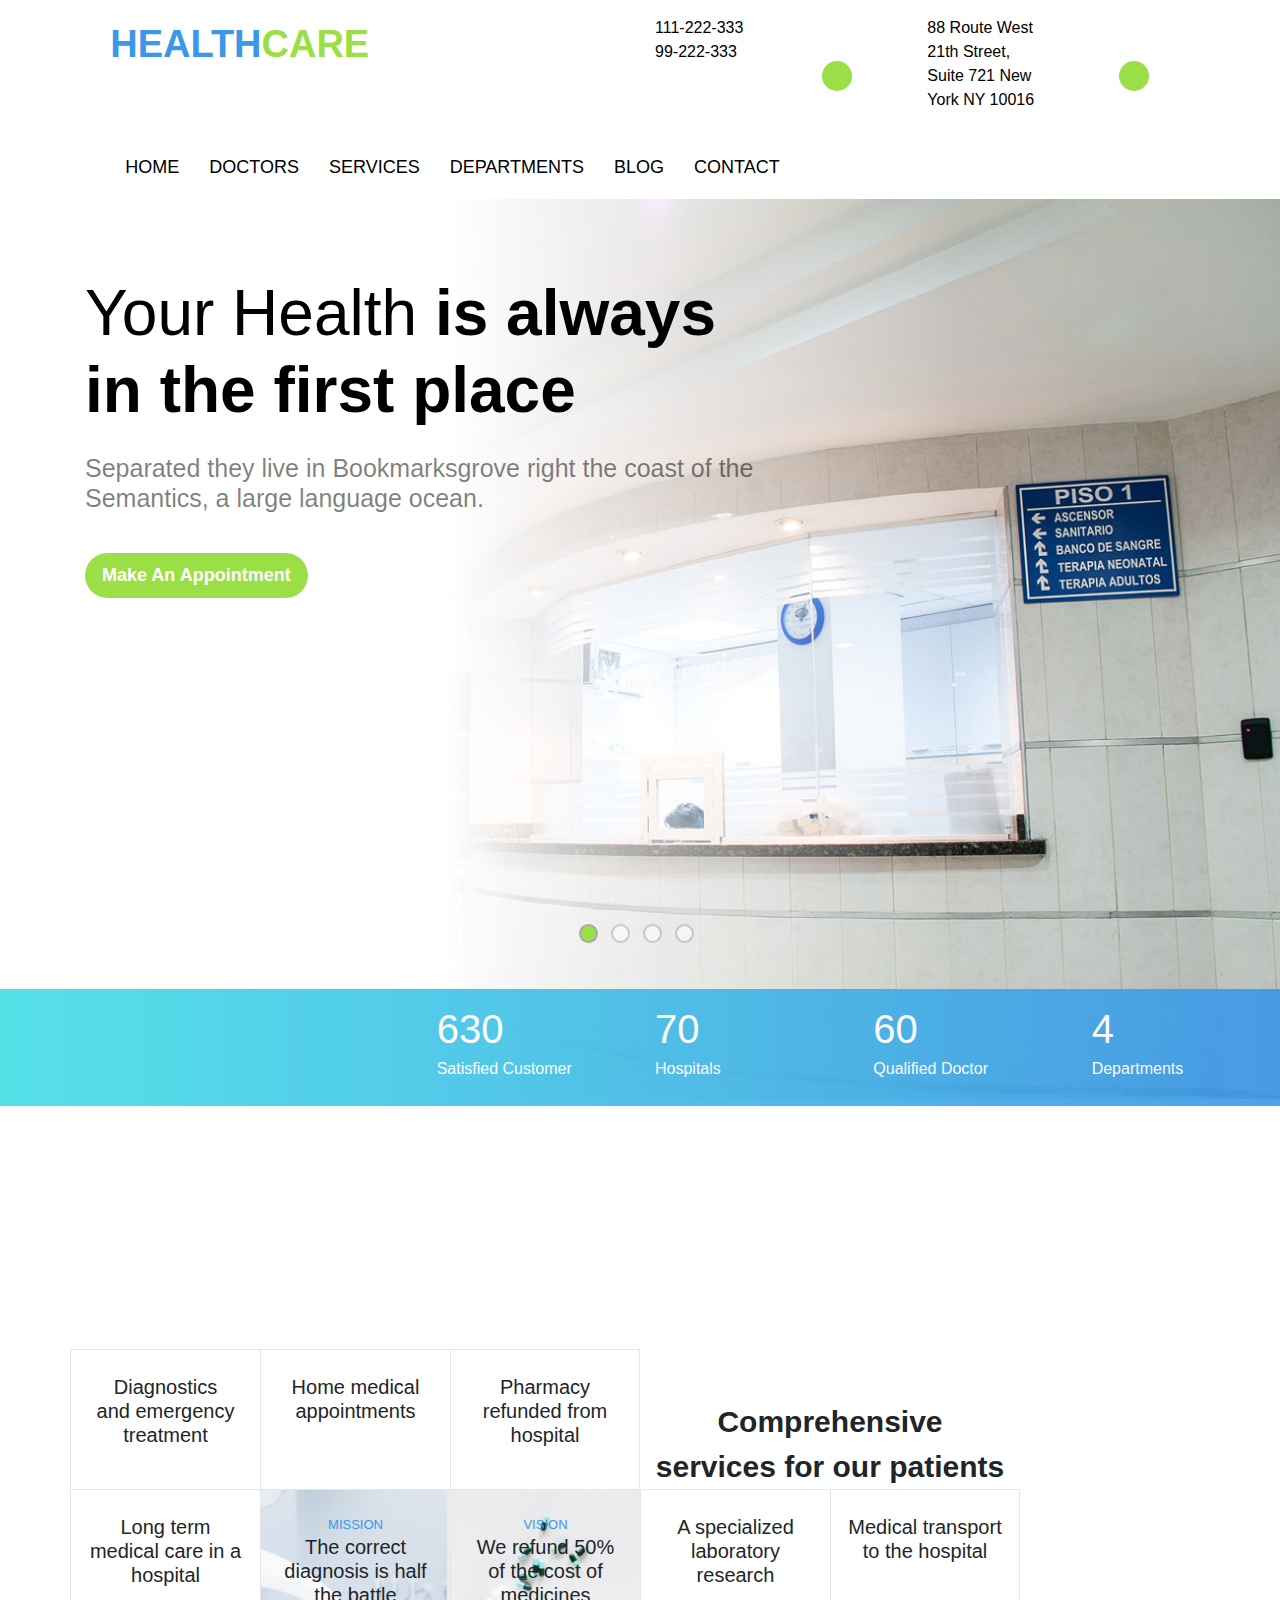
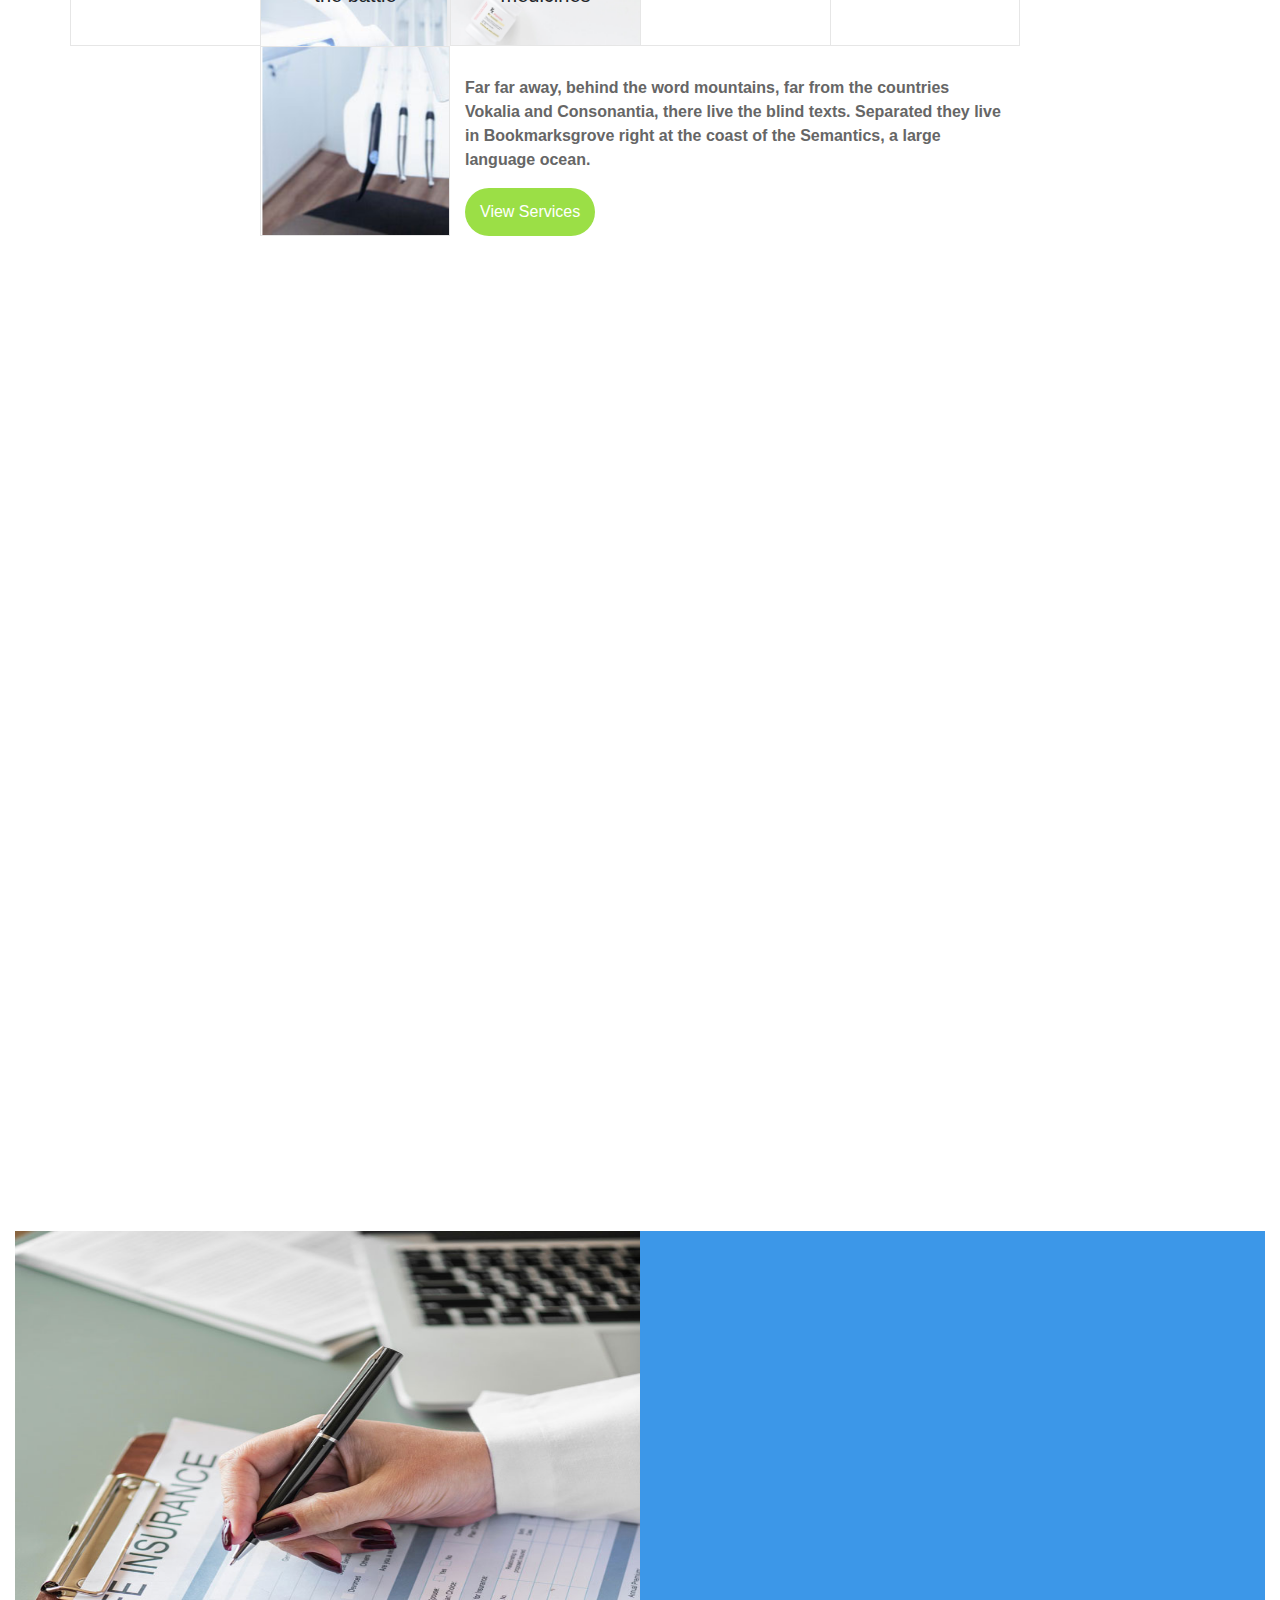
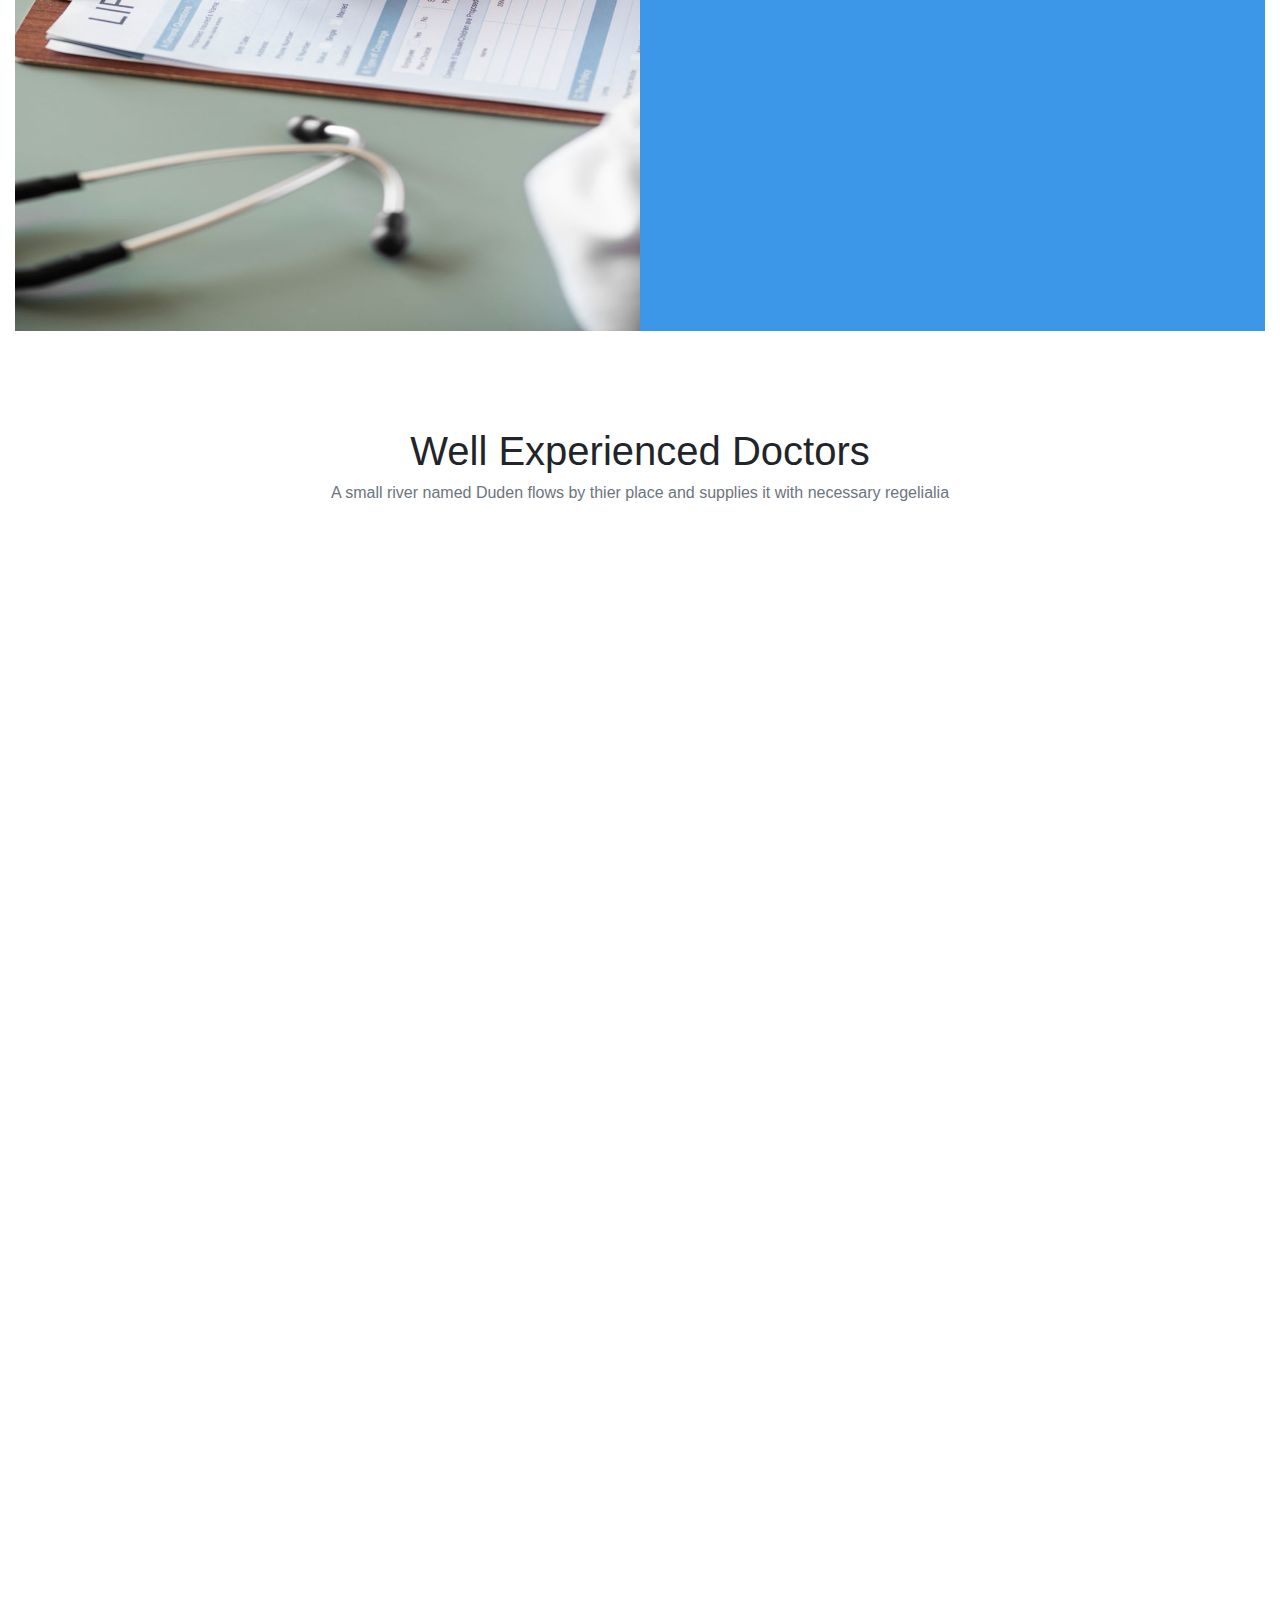
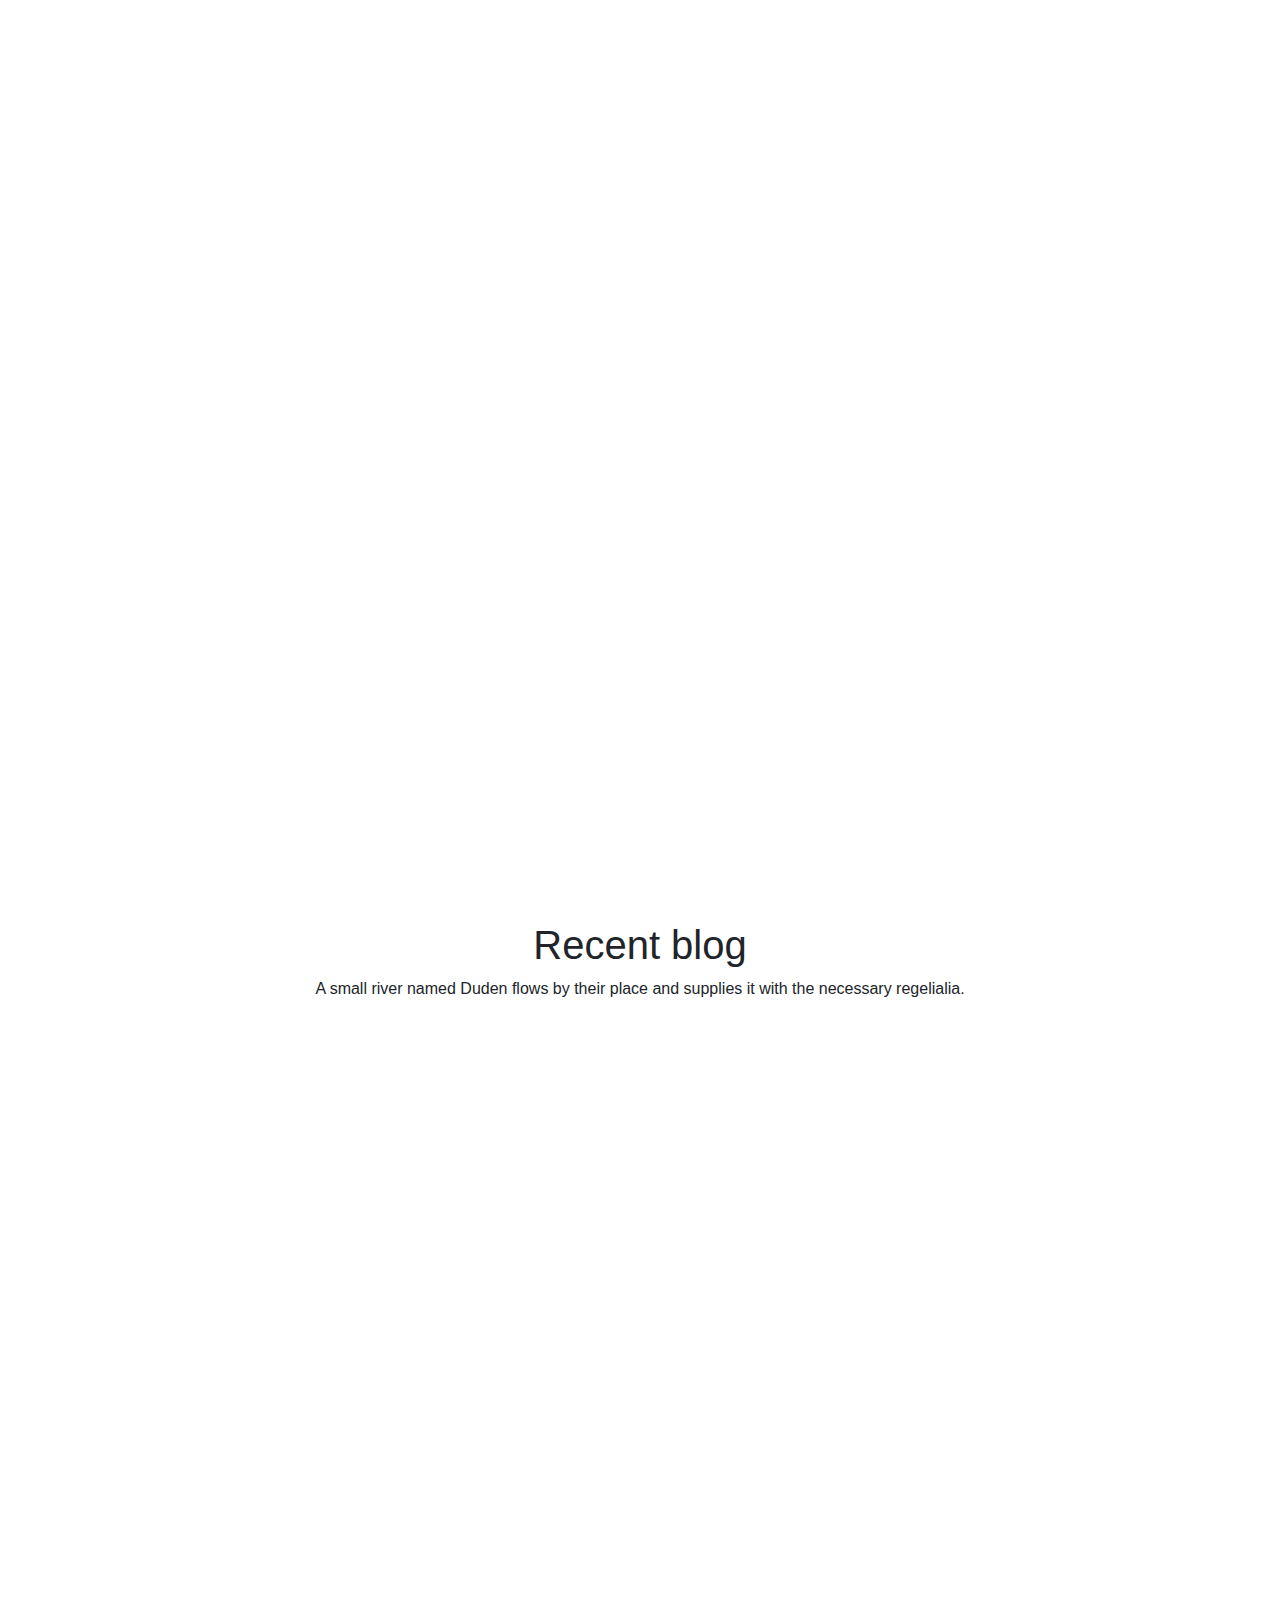
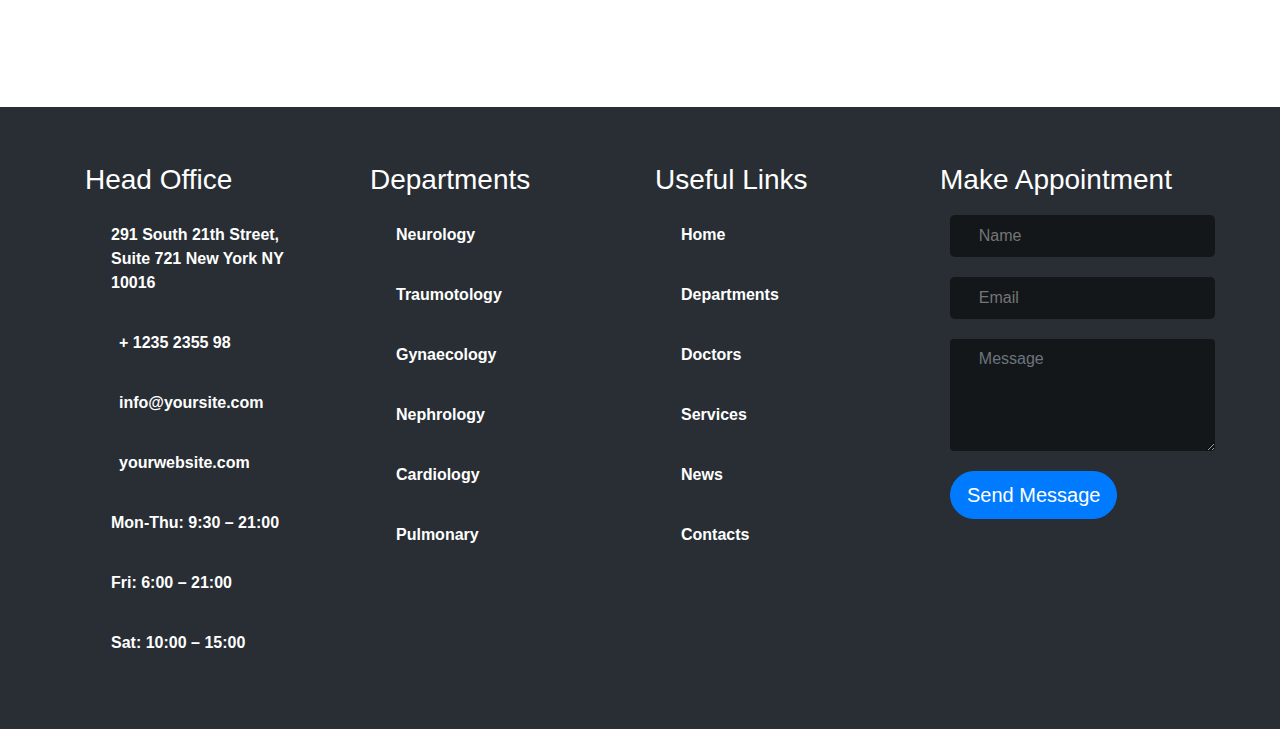
<file: index.html>
<html>
    <head>
        
<link rel="stylesheet" href="css/bootstrap.min.css">
 <link rel="stylesheet" href="https://use.fontawesome.com/releases/v5.7.2/css/all.css" integrity="sha384-fnmOCqbTlWIlj8LyTjo7mOUStjsKC4pOpQbqyi7RrhN7udi9RwhKkMHpvLbHG9Sr" crossorigin="anonymous">
  <link rel="stylesheet" href="css/animate.css">
  <link rel="stylesheet" href="css/animate.min.css">
    <link rel="stylesheet" href="css/index-style.css">    
    </head>    
    <body>
        
    <header class="header">
        <nav class="navbar navbar-expand-lg navbar-light bg-transparent ">
        <div class="m-auto ">
            <div class="top-menu py-2">
        
                    <div class="row ">
                       <div class="col-lg-6 ">
                        <div class="logo">
                           <a href="index.html">
                             Health<span>care</span></a>
                           </div>
                        </div>
                        
                       <div class="col-lg-3 location1 ">
    
                        <div class="media">
                            <div class="media-body">
                            <p>
                           <a href="#">111-222-333</a>
                            <br>
                            <a href="#">99-222-333</a>
                           </p>
                            </div>
                          <span class="icon">
                           <i class="fas fa-phone"></i>
                           </span>
                        </div>
                          
                        </div>
                        
                       <div class="col-lg-3 location1 ">               
                            <div class="media">
                            <div class="media-body">
                                <a href="#">88 Route West 21th Street,</a>
                               <a href="#"> Suite 721 New York NY 10016</a> 
                           
                            </div>
                          <span class="icon">
                           <i class="fas fa-map-marker-alt ml-5"></i>
                           </span>
                           </div>
                        
                        </div>
                       
                       
                       </div>
                
        
            </div>
            <div class="nav-menue">
         <div class="container">
            <div class="row">
            <div class="col-xs-8">

        <div class="menu1">
     <button class="navbar-toggler" type="button" data-toggle="collapse" data-target="#navbarSupportedContent" aria-controls="navbarSupportedContent" aria-expanded="false" aria-label="Toggle navigation">
    <span class="navbar-toggler-icon"></span>
  </button>
    <div class="collapse navbar-collapse" id="navbarSupportedContent">
    <ul class="navbar-nav mr-auto">
      <li class="nav-item active">
        <a class="nav-link" href="health.html">HOME <span class="sr-only">(current)</span></a>
      </li>
      <li class="nav-item">
        <a class="nav-link" href="doctors.html" target="_blank"> DOCTORS</a>
      </li>
      <li class="nav-item ">
        <a class="nav-link" href="services.html">
          SERVICES
        </a>
      </li>
     
      <li class="nav-item">
        <a class="nav-link" href="dept1.html" target="_blank"> DEPARTMENTS</a>
      </li>
      <li class="nav-item">
        <a class="nav-link" href="blog.html" target="_blank"> BLOG</a>
      </li>
      <li class="nav-item">
        <a class="nav-link" href="conact.html" target="_blank"> CONTACT</a>
      </li>
    </ul>
   
  </div>
                        
                </div>
            </div>

            </div>

        </div>        
        </div>
          </div>
      
         </nav>
    </header>
<button onclick="topFunction()" id="myBtn" title="Go to top"><i id="scroll" class="fa fa-arrow-up"></i></button>
        
        

<section class="home-first-carousel"> 
        <div class="first-carousel">
 <div id="carouselExampleIndicators" class="carousel slide car" data-ride="carousel">
  <ol class="carousel-indicators">
      
    <li data-target="#carouselExampleIndicators" data-slide-to="0" class="active indicators"></li>
    <li data-target="#carouselExampleIndicators" data-slide-to="1" class="indicators"></li>
    <li data-target="#carouselExampleIndicators" data-slide-to="2" class="indicators"></li>
    <li data-target="#carouselExampleIndicators" data-slide-to="3" class="indicators"></li>
  </ol>
  <div class="carousel-inner">
    <div class="carousel-item active">
      <img class="d-block w-100 h-100" src="images/img_bg_6.jpg" alt="First slide">
       <div class="carousel-caption">
        <div class="container text mt-5">   
           <h1 class="py-2">Your Health <strong>is always<br>in the first place </strong></h1>
           <h2 class="py-2" style="color: rgba(0, 0, 0, 0.5);font-size:25px;">Separated they live in Bookmarksgrove right the coast of the<br> Semantics, a large language ocean.</h2>
    <button class="btn rounded-pill btn-lg my-4">Make An appointment</button> 
        </div>    
    </div>
    </div>
    <div class="carousel-item">
      <img class="d-block w-100 h-100" src="images/img_bg_5.jpg" alt="Second slide">
    <div class="carousel-caption ">
     <div class="container text mt-5">   
    <h1 class="py-2">We help you <strong>to find the best<br> doctor around you</strong></h1>
   <h2 class="py-2" style="color:rgba(0, 0,0, 0.5);font-size: 25px;" >Separated they live in Bookmarksgrove right the coast of the<br> Semantics, a large language ocean.</h2>
   <a href="#"><button class="btn rounded-pill btn-lg my-4">Make An appointment</button> </a>
    </div>      
    </div>
    </div>
    <div class="carousel-item">
      <img class="d-block w-100 h-100" src="images/img_bg_1.jpg" alt="Third slide">
          <div class="carousel-caption">
    <div class="container text mt-5">   
        <h1 class="py-2">Guaranted <strong> safe & potent</strong><br> Medicine</h1>
<h2  class="py-2" style="color: rgba(0, 0, 0, 0.5);font-size: 25px;">Separated they live in Bookmarksgrove right the coast of the<br> Semantics, a large language ocean.</h2>
  <a href="#"><button class="btn rounded-pill btn-lg my-4">Make An appointment</button> </a>
           </div>       
    </div>
    </div>
    <div class="carousel-item">
      <img class="d-block w-100 h-100" src="images/img_bg_2.jpg" alt="Third slide">
          <div class="carousel-caption">
     <div class="container text mt-5 ">   
    <h1 class="py-2">Helping to improve<strong> quality<br> stimulate</strong> innovation </h1>
<h2 class="py-2" style="color: rgba(0, 0, 0, 0.5);font-size: 25px;">Separated they live in Bookmarksgrove right the coast of the<br> Semantics, a large language ocean.</h2>
         <a href="#"><button class="btn rounded-pill btn-lg my-4">Make An appointment</button> </a>
           </div>        
    </div>
    </div>
    </div>
      
 <div class="layer w-100">        
     <div class="row">
         <div class="col-md-4 col-sm-0"></div>
         <div class="col-md-2 col-sm-6 col-xs-12">
             <span><i class="fas fa-user fa-2x"></i></span>
             <span class="mt-0" id="num-1">0</span>
             <div> 
              <h6 >Satisfied Customer</h6>
            </div>
         </div>
         
         <div class="col-md-2 col-sm-6 col-xs-12">
             <span><i class="fa fa-hospital fa-2x"></i></span>
             <span class="mt-0" id="num-2">0</span>
           <div> 
            <h6 >Hospitals</h6>
          </div>
         </div>
         
         <div class="col-md-2 col-sm-6 col-xs-12">
            <span><i class="fas fa-ambulance fa-2x"></i></span>
            <span class="mt-0" id="num-3">0</span>
            <div> 
             <h6 >Qualified Doctor</h6>
           </div>
         </div>
         
         <div class="col-md-2 col-sm-6 col-xs-12">
            <span><i class="fa fa-user-edit fa-2x"></i></span>
            <span id="num-4">0</span>
           <div> 
            <h6 >Departments</h6>
          </div>
         </div>
         
         </div>
        </div>
        </div>
            
        </div>
        </section>       
        
<section class="services-cards">
                
 <div class="container" style="margin-top: 250px; margin-bottom: 150px; text-align: center">
     <div class="row">
         <div class="col-md-2 col-sm-12 bord" style="border-right: none; border-bottom: none">
             
     <div class="icon1"><i class="fa fa-hospital"></i></div>
          <h5 class="text5">Diagnostics<br> and emergency<br> treatment</h5> 
            
         </div>
         <div class="col-md-2 col-sm-12 bord" style="border-right: none; border-bottom: none">
        <div class="icon1"><i class="fa fa-user-md"></i></div>
          <h5>Home medical appointments</h5>   
         </div>
         <div class="col-md-2 col-sm-12 bord" style=" border-bottom: none">
      <div class="icon1"><i class="fa fa-stethoscope"></i></div>
          <h5>Pharmacy refunded from hospital</h5>   
         </div>
         <div class="col-md-4 col-sm-12 " style="border-bottom: none; padding-top: 50px;">
             <strong style="font-size:30px;font-weight:bolder;text-align:left ">Comprehensive services for our patients</strong>
         </div> 
     </div>
     <div class="row">
         <div class="col-md-2 col-sm-12 bord" style="border-right: none;">
        <div class="icon1"><i class="fa fa-hospital"></i></div>
          <h5>Long term medical care in a hospital</h5>   
         </div>
         <div class="col-md-2 col-sm-12 bord" style="border-right:none; border-bottom: none; background-image: url(images/Captured2.PNG); background-size: cover">
          <span style="text-transform:uppercase;color: #3c97e8;font-size: 13px;">mission</span>
          <h5>The correct diagnosis is half the battle</h5>   
         </div>
         <div class="col-md-2 col-sm-12 bord" style="border-right: none;background-image: url(images/services-2.jpg); background-size:cover; " >
        
         <span style="color: #3c97e8 ;text-transform: uppercase; font-size: 13px;" >vision</span> 
         <h5>We refund 50% of the cost of medicines</h5>     
         </div>
          <div class="col-md-2 col-sm-12 bord"style="border-right: none; ">
            <div class="icon1"><i class="fa fa-hospital"></i></div>     
          <h5>A specialized laboratory research</h5>   
         </div>
          <div class="col-md-2 col-sm-12 bord">
           <div class="icon1"><i class="fa fa-ambulance"></i></div>
          <h5>Medical transport to the hospital</h5>   
         </div>
        
     </div>
     <div class="row">
         <div class="col-md-2 col-sm-12 ">   
         </div>
         <div class="col-md-2 col-sm-12 bord-capured">
         </div>
      
         <div class="col-md-6 col-sm-12 text-left" style="padding-top:30px;">
             <p class="text-gray font-weight-bold " style="font-size:16px">Far far away, behind the word mountains, far from the countries Vokalia and Consonantia, there live the blind texts. Separated they live in Bookmarksgrove right at the coast of the Semantics, a large language ocean.</p>
             <button class="btn-primary rounded-pill ">View Services</button>
         </div> 
     </div>
</div>
        </section>    


<section class="about py-5">
<div class="container">
    <div class="row py-3">
        <div class="col-lg-6 pt-5 fadeInUp wow">
            <h2 class="pt-5">About Healthcare</h2>
            <p class="text-muted py-3">
            Even the all-powerful Pointing has no control about the blind texts it is an almost unorthographic life One day however a small line of blind text by the name of Lorem Ipsum decided to leave for the far World of Grammar.
          </p>

<div class="accordion" id="accordionExample">
  <div class="card my-3">
    <div class="card-header" id="headingOne">
      <h2 class="mb-0">
        <button class="btn btn-link w-100" type="button" data-toggle="collapse" data-target="#collapseOne" aria-expanded="true" aria-controls="collapseOne" id="btn-toggle1">
       <a id="icn"><i class="fas fa-arrow-up fa-xs mx-2"></i></a>Our Mission
        </button>
      </h2>
    </div>

    <div id="collapseOne" class="collapse show" aria-labelledby="headingOne" data-parent="#accordionExample">
      <div class="card-body">
       <div class="row">
        <div class="col-md-6">
            <p>Far far away, behind the word mountains, far from the countries Vokalia and Consonantia, there live the blind texts. </p>
        </div>
        <div class="col-md-6">
            <p>Separated they live in Bookmarksgrove right at the coast of the Semantics, a large language ocean.</p>
        </div>
    </div>
      </div>
    </div>
  </div>
  <div class="card my-3">
    <div class="card-header" id="headingTwo">
      <h2 class="mb-0">
        <button class="btn btn-link collapsed w-100" type="button" data-toggle="collapse" data-target="#collapseTwo" aria-expanded="false" aria-controls="collapseTwo" id="btn-toggle2">
          <a id="icn"><i class="fas fa-arrow-down fa-xs mx-2" ></i></a>Our Vision
        </button>
      </h2>
    </div>
    <div id="collapseTwo" class="collapse" aria-labelledby="headingTwo" data-parent="#accordionExample">
      <div class="card-body">
        <p>Far far away, behind the word <strong>mountains</strong>, far from the countries Vokalia and Consonantia, there live the blind texts. Separated they live in Bookmarksgrove right at the coast of the Semantics, a large language ocean.</p>
        <ul>
            <li>Separated they live in Bookmarksgrove right</li>
            <li>Separated they live in Bookmarksgrove right</li>
        </ul>
      </div>
    </div>
  </div>
  <div class="card my-3">
    <div class="card-header" id="headingThree">
      <h2 class="mb-0">
        <button class="btn btn-link collapsed w-100" type="button" data-toggle="collapse" data-target="#collapseThree" aria-expanded="false" aria-controls="collapseThree" id="btn-toggle3">
       <a id="icn"><i class="fas fa-arrow-down fa-xs mx-2" ></i></a>Why Choose Us
        </button>
      </h2>
    </div>
    <div id="collapseThree" class="collapse" aria-labelledby="headingThree" data-parent="#accordionExample">
      <div class="card-body">
        <p>Far far away, behind the word <strong>mountains</strong>, far from the countries Vokalia and Consonantia, there live the blind texts. Separated they live in Bookmarksgrove right at the coast of the Semantics, a large language ocean.</p>
      </div>
    </div>
  </div>
</div>      
        </div>
        
 <div class="col-lg-6 fadeInUp wow">
        <img src="images/about.png" class="img-fluid">
        </div>
    </div>    
</div>
    
</section>
<section class="us my-5">
        
     <div class="container-fluid " style="position: relative;" >
        <div class="row no-gutters">
            <div class="col-md-6 col-sm-0 photo" >
            <img src="images/cover_bg_1.jpg" class="img-fluid" style="width: 100%;height: 700px;">
            </div>
            <div class="col-md-6 col-sm-12 bg-blue"></div>
        </div>
    
    
     <div class="w-50 best fadeInUp wow" style="background-color:white;position: absolute;top: 45px; right: 100px;">
        
        <div class="row">
            <div class="col-md-12">
        <h1>What makes us best?</h1>
            </div>
        </div>
        
        <div class="row" style="margin-left: 20px;">
            <div class="col-md-6 col-sm-12">
               <div class="media">
  <i class="fa fa-user-md mr-3" ></i>
  <div class="media-body">
    <h5 class="mt-0">Qualified Doctors</h5>
      <p>A small river named <br>Duden flows by their<br> place and supplies it<br> with the necessary<br> regelialia.</p>
  </div>
</div>
            </div>
            <div class="col-md-6 col-sm-12">  
                       <div class="media">
  <i class="fa fa-file-invoice mr-3"></i>
  <div class="media-body">
    <h5 class="mt-0">Qualified Doctors</h5>
   <p>A small river named <br>Duden flows by their<br> place and supplies it<br> with the necessary<br> regelialia.</p>
  </div>
</div>
            </div>
        
        </div>      
          <div class="row" style="margin-top: 60px;padding-bottom: 50px;margin-left: 20px;">
            <div class="col-md-6 col-sm-12">
               <div class="media">
  <i class="fa fa-stethoscope mr-3"></i>
  <div class="media-body">
    <h5 class="mt-0">Qualified Doctors</h5>
      <p>A small river named <br>Duden flows by their<br> place and supplies it<br> with the necessary<br> regelialia.</p>
  </div>
</div>
            </div>
            <div class="col-md-6 col-sm-12">  
                       <div class="media">
  <i class="fa fa-procedures mr-3"></i>
  <div class="media-body">
    <h5 class="mt-0">Qualified Doctors</h5>
     <p>A small river named <br>Duden flows by their<br> place and supplies it<br> with the necessary<br> regelialia.</p>
  </div>
</div>
            </div>
        
        </div>
        </div>
        </div>
        
        </section>

<section class="docs-carousel my-5">
        <div class="text-center py-5"> 
            <h1>Well Experienced Doctors </h1>
            <h6 class="text-muted">A small river named Duden flows by thier place and supplies it with necessary regelialia</h6>
        </div> 
    <div class="container fadeInUp wow">
    
 <div id="carouselExampleIndicators" class="carousel slide carousel-fade" data-ride="carousel" data-interval="3000">
  
 <div class="carousel-inner">
    <div class="carousel-item active">
        <div class="container">
            <div class="row py-5">
            <div class="col-lg-6 col-md-6 col-sm-12 pt-2">
                <h1 class="py-2">DR. PAUL ARMSTRONG</h1>
                <h5>Dental Hygenist </h5>
                <p class="py-2 text-muted">When she reached the first hills of the Italic Mountains, she had a last view back on the skyline of her hometown Bookmarksgrove, the headline of Alphabet Village and the subline of her own road, the Line Lane. Pityful a rethoric question ran over her cheek, then she continued her way.</p>
                <p class="py-2 text-muted">Even the all-powerful Pointing has no control about the blind texts it is an almost unorthographic life One day however a small line of blind text by the name of Lorem Ipsum decided to leave for the far World of Grammar.</p>
                <button type="button" class="btn btn-one rounded-pill btn-lg">Email US</button>
                <button type="button" class="btn btn-two rounded-pill btn-lg">Make an Appointment</button>
                
            </div>
          <div class="col-lg-6 col-md-6 col-sm-12">
            <img src="images/staff-3.jpg" class="h-75">
            </div>
        </div>
    </div>
        </div>
    <div class="carousel-item">
   <div class="container">
         <div class="row">
            <div class="col-lg-6 col-md-6 col-sm-12 pt-2">
                 <h1 class="py-2">DR. PAUL ARMSTRONG</h1>
                <h5>Dental Hygenist </h5>
                <p class="py-2 text-muted">When she reached the first hills of the Italic Mountains, she had a last view back on the skyline of her hometown Bookmarksgrove, the headline of Alphabet Village and the subline of her own road, the Line Lane. Pityful a rethoric question ran over her cheek, then she continued her way.</p>
                <p class="py-2 text-muted">Even the all-powerful Pointing has no control about the blind texts it is an almost unorthographic life One day however a small line of blind text by the name of Lorem Ipsum decided to leave for the far World of Grammar.</p>
                 <button type="button" class="btn btn-one rounded-pill btn-lg">Email US</button>
                <button type="button" class="btn btn-two rounded-pill btn-lg">Make an Appointment</button>
            </div>
          <div class="col-lg-6 col-md-6 col-sm-12">
              <img src="images/staff-2.jpg" class="h-75">
            </div>
        </div>
    </div>
    </div>
    <div class="carousel-item">
        <div class="container">
            
        
            <div class="row">
            <div class="col-lg-6 col-md-6 col-sm-12 pt-2">
                <h1 class="py-2">DR. PAUL ARMSTRONG</h1>
                <h5>Dental Hygenist </h5>
                <p class="py-2 text-muted">When she reached the first hills of the Italic Mountains, she had a last view back on the skyline of her hometown Bookmarksgrove, the headline of Alphabet Village and the subline of her own road, the Line Lane. Pityful a rethoric question ran over her cheek, then she continued her way.</p>
                <p class="py-2 text-muted">Even the all-powerful Pointing has no control about the blind texts it is an almost unorthographic life One day however a small line of blind text by the name of Lorem Ipsum decided to leave for the far World of Grammar.</p>
                 <button type="button" class="btn btn-one rounded-pill btn-lg">Email US</button>
                <button type="button" class="btn btn-two rounded-pill btn-lg">Make an Appointment</button>
            </div>
          <div class="col-lg-6 col-md-6 col-sm-12">
              <img src="images/staff-1.jpg" class="h-75">
            </div>
        </div>
    </div>
    </div>
      
     </div>
     <div class="arrows">
  <a class="carousel-control-prev" href="#carouselExampleIndicators" role="button" data-slide="prev">
    <span class="carousel-control-prev-icon" aria-hidden="true"><i class="fa fa-arrow-left"></i></span>
    <span class="sr-only"></span>
  </a>
  <a class="carousel-control-next" href="#carouselExampleIndicators" role="button" data-slide="next">
    <span class="carousel-control-next-icon" aria-hidden="true"><i class="fa fa-arrow-right"></i></span>
    <span class="sr-only"></span>
  </a>
     </div> 
</div>

    </div>
    
    </section>        
                
        
<section>
<div class="reviews fadeInUp wow">
    <div class="container" >
    <div class="row" style="margin-bottom: 50px;">
        <div class="col-md-12">
    <h1>Our patients and their opinions</h1>
        </div>
        </div>
    </div>
<div id="carouselExampleControls" class="carousel slide" data-ride="carousel" style="height: auto;">
  <div class="carousel-inner">
     
    <div class="carousel-item active">
        
  <div class="media">
      
  <img class="mr-2 ml-3 rounded-circle" src="images/person1.jpg" alt="Generic placeholder " style="width: 10% ; height: 15%;">
     
      
  <div class="media-body">
    <h5 class="mt-0">Ronald Duck</h5>
      <p>"Even the all-powerful Pointing has no control about the blind texts it is an almost unorthographic life One day however a small line of blind text by the name of Lorem Ipsum decided to leave for the far World of Grammar."</p>
    <div class="stars">
      <i class="fa fa-star"></i>
      <i class="fa fa-star"></i>
      <i class="fa fa-star"></i>
      <i class="fa fa-star"></i>
      <i class="fa fa-star"></i>    
      </div>  
    </div>
  </div>          
      </div>      
    <div class="carousel-item">
<div class="media">
  <img class="mr-2 ml-3 rounded-circle" src="images/person2.jpg" alt="Generic placeholder image" style="width: 10% ; height: 15%;">
  <div class="media-body">
    <h5 class="mt-0">Carl Bean</h5>
      <p> "Even the all-powerful Pointing has no control about the blind texts it is an almost unorthographic life One day however a small line of blind text by the name of Lorem Ipsum decided to leave for the far World of Grammar."</p>
     <div class="stars">
      <i class="fa fa-star"></i>
      <i class="fa fa-star"></i>
      <i class="fa fa-star"></i>
      <i class="fa fa-star"></i>
      <i class="fa fa-star"></i>    
      </div>   
  </div>
</div>
    </div>
    <div class="carousel-item">
    <div class="media">
  <img class="mr-2 ml-3 rounded-circle" src="images/person3.jpg" alt="Generic placeholder " style="width: 10% ; height: 15%;">
  <div class="media-body">
    <h5 class="mt-0">John Bay</h5>
      <p> "Even the all-powerful Pointing has no control about the blind texts it is an almost unorthographic life One day however a small line of blind text by the name of Lorem Ipsum decided to leave for the far World of Grammar."</p>
     <div class="stars">
      <i class="fa fa-star"></i>
      <i class="fa fa-star"></i>
      <i class="fa fa-star"></i>
      <i class="fa fa-star"></i>
      <i class="fa fa-star"></i>    
      </div>   
  </div>
</div>
    </div>
  </div>
    <div class="arrow">
  <a class="carousel-control-prev1" href="#carouselExampleControls" role="button" data-slide="prev">
   <i class="fa fa-arrow-left"  aria-hidden="true"></i>
    <span class="sr-only">Previous</span>
  </a>
  <a class="carousel-control-next2" href="#carouselExampleControls" role="button" data-slide="next">
<i class="fa fa-arrow-right"  aria-hidden="true"></i>
    <span class="sr-only">Next</span>
  </a>
    </div>
</div>
</div>  
    </section>
        
<section>
<div class="container" style="padding-top: 100px; margin-bottom: 100px;">
    <div class="row" style="text-align: center;padding-bottom: 36px;">
        <div class="col-md-12">
        <h1>Recent blog</h1>
        <p>A small river named Duden flows by their place and supplies it with the necessary regelialia.</p>
        </div>
    </div>
    
    <div class="row no-gutters text-left" style=" text-align: center">
    <div class="col-md-4 col-sm-12" style=" margin-top: 20px ;">
        <div class="card shadow fadeInUp wow" style="width: 20rem; padding-bottom: 15px;">
  <img class="card-img-top " src="images/blog-1.jpg" alt="Card image cap">
            <div class="pt-2 px-3">
            <span style="color: #3c97e8; font-size: 18px;margin-right: 10px">Admin</span>
            <span style="color: #b3b3b3;margin-right: 10px;font-size: 14px;">June 8 2017 </span> 
            <span style="color: #3c97e8;">
                4 <i class="fas fa-comment-dots"></i>
            </span>    
            
            </div>
  <div class="card-body">
    <h4 class="card-title">Here's why yoga is best for your health</h4>
    <p class="card-text">A small river named Duden flows by their place and supplies it with the necessary regelialia.</p>
  </div>
  <div class="card-body">
  
<a href="#" class="card-link">Read more<i class="fa fa-arrow-right" style="font-size: 13px;margin-left: 6px;"></i></a>
  </div>
</div>
</div>
 <div class="col-md-4 col-sm-12"  style=" margin-top: 20px ; ">
        <div class="card shadow fadeInUp wow" style="width:20rem; transition-delay:0.1s">
  <img class="card-img-top img-responsive" src="images/blog-2.jpg" alt="Card image cap" >
             <div  class="pt-2 px-3">
            <span style="color: #3c97e8; font-size: 18px;margin-right: 10px">Admin</span>
            <span style="color: #b3b3b3;margin-right: 10px;font-size: 14px;">June 8 2017 </span> 
            <span style="color: #3c97e8;">
                4 <i class="fas fa-comment-dots"></i>
                </span>    
            
            </div>
  <div class="card-body">
    <h4 class="card-title">live better get to know your medical technology</h4>
    <p class="card-text">A small river named Duden flows by their place and supplies it with the necessary regelialia.</p>
  </div>
 
  <div class="card-body">
<a href="#" class="card-link">Read more<i class="fa fa-arrow-right" style="font-size: 13px;margin-left: 6px;"></i></a>
  </div>
</div>
</div>
<div class="col-md-4 col-sm-12" style=" margin-top:20px ; ">
        <div class="card shadow fadeInUp wow" style="width:20rem; transition-delay:0.2s">
  <img class="card-img-top" src="images/blog-3.jpg" alt="Card image cap" >
             <div  class="pt-2 px-3">
            <span style="color: #3c97e8; font-size: 18px;margin-right: 10px">Admin</span>
            <span style="color: #b3b3b3;margin-right: 10px;font-size: 14px;">June 8 2017 </span> 
            <span style="color: #3c97e8;">
                4 <i class="fas fa-comment-dots"></i>
                </span>    
            
            </div>
  <div class="card-body">
    <h4 class="card-title">Eating apple is the source of energy</h4>
    <p class="card-text">A small river named Duden flows by their place and supplies it with the necessary regelialia..</p>
  </div>
  
  <div class="card-body">
  
    <a href="#" class="card-link">Read more<i class="fa fa-arrow-right" style="font-size: 13px;margin-left: 6px;"></i></a>
  </div>
</div>
</div>
 </div>
 </div> 
        </section>    
        
        
<footer class="py-5">
<div class="container">
    <div class="row text-white py-2">
        <div class="col-lg-3 col-md-6 col-sm-12">
            <h3>Head Office</h3>
            <ul class="nav flex-column">
                  <li class="nav-item">
                    <a class="nav-link" href="#">291 South 21th Street,<br> 
                     Suite 721 New York NY 10016</a>
                  </li>
                  <li class="nav-item">
                    <a class="nav-link" href="#"><i class="fa fa-phone mr-2"></i> 
                        + 1235 2355 98
                     </a>
                  </li>
                  <li class="nav-item">
                    <a class="nav-link" href="#"><i class="fa fa-envelope mr-2"></i>
                      info@yoursite.com
                      </a>
                  </li>
                  <li class="nav-item">
                    <a class="nav-link" href="#"><i class="fa fa-location-arrow mr-2"></i>
                       yourwebsite.com
                      </a>
                  </li>
                <li class="nav-item">
                    <a class="nav-link" href="#">Mon-Thu: 9:30 – 21:00</a>
                  </li>
                <li class="nav-item">
                    <a class="nav-link" href="#">Fri: 6:00 – 21:00 </a>
                  </li>
                <li class="nav-item">
                    <a class="nav-link" href="#">Sat: 10:00 – 15:00</a>
                  </li>
                
</ul>
        </div>
        <div class="col-lg-3 col-md-6 col-sm-12">
        
            <h3>Departments</h3>
            <ul class="nav flex-column">
                  <li class="nav-item">
                    <a class="nav-link" href="#">Neurology</a>
                  </li>
                  <li class="nav-item">
                    <a class="nav-link" href="#">Traumotology
                     </a>
                  </li>
                  <li class="nav-item">
                    <a class="nav-link" href="#">Gynaecology
                      </a>
                  </li>
                  <li class="nav-item">
                    <a class="nav-link" href="#">Nephrology
                      </a>
                  </li>
                <li class="nav-item">
                    <a class="nav-link" href="#">Cardiology</a>
                  </li>
                <li class="nav-item">
                    <a class="nav-link" href="#">Pulmonary </a>
                  </li>
                                
</ul>
        </div>
        <div class="col-lg-3 col-md-6 col-sm-12">
            <h3>Useful Links</h3>
            <ul class="nav flex-column">
                  <li class="nav-item">
                    <a class="nav-link" href="#">Home</a>
                  </li>
                  <li class="nav-item">
                    <a class="nav-link" href="#">Departments
                     </a>
                  </li>
                  <li class="nav-item">
                    <a class="nav-link" href="#">Doctors
                      </a>
                  </li>
                  <li class="nav-item">
                    <a class="nav-link" href="#">Services
                      </a>
                  </li>
                <li class="nav-item">
                    <a class="nav-link" href="#">News</a>
                  </li>
                <li class="nav-item">
                    <a class="nav-link" href="#">Contacts</a>
                  </li>
                         
            </ul> 
        </div>
        <div class="col-lg-3 col-md-6 col-sm-12">
        <h3>Make Appointment</h3>
         <ul class="nav flex-column">
                  <li class="nav-item">
                    <input type="text" class="form-control-lg" placeholder="Name">
                  </li>
                  <li class="nav-item">
                   <input type="email" class="form-control-lg" id="inputEmail4" placeholder="Email">
                      
                  </li>
                  <li class="nav-item">
                    <textarea class="form-control" id="exampleFormControlTextarea1" rows="4" placeholder="Message"></textarea>
                  </li>
                     
               <li class="nav-item">
                <button type="button" class="btn btn-primary rounded-pill btn-lg font-weight-light">Send Message</button>
                  </li> 
             
            </ul>
        
        </div>
    </div>
    </div>
</footer>              
        
    <script src="js/jquery-3.3.1.min.js"></script>    
    <script src="js/popper.min.js"></script>    
    <script src="js/bootstrap.bundle.min.js"></script>    
     <script src="js/wow.min.js"></script>
    <script>new WOW().init();</script> 
        
    <script>
           
          var num1=document.getElementById('num-1');
          var myTime=setInterval(function(){
            if (parseInt(num1.textContent) >= 3679){
            clearInterval(myTtime);    
            }    
             else {
                num1.textContent=parseInt(num1.textContent)+90;  
             }   
            },110); 
            
        
         var num2=document.getElementById('num-2');
          var myTime=setInterval(function(){
            if (parseInt(num2.textContent) >= 378){
            clearInterval(myTtime);    
            }    
             else {
                num2.textContent=parseInt(num2.textContent)+10;  
             }   
            },110); 
        
    
            var num3=document.getElementById('num-3');
          var myTime=setInterval(function(){
            if (parseInt(num3.textContent) >= 400){
            clearInterval(myTtime);    
            }    
             else {
                num3.textContent=parseInt(num3.textContent)+10;  
             }   
            },120);
        
            var num4=document.getElementById('num-4');
          var myTime=setInterval(function(){
            if (parseInt(num4.textContent) >= 30){
            clearInterval(myTtime);    
            }    
             else {
                num4.textContent=parseInt(num4.textContent)+1;  
             }   
            },180);
        
        </script> 
        
    <script>
     //// When the user scrolls down 20px from the top of the document, show the button
window.onscroll = function() {scrollFunction()};
function scrollFunction() {
  if (document.body.scrollTop > 20 || document.documentElement.scrollTop > 20) {
    document.getElementById("myBtn").style.display = "block";
  } else
  {
    document.getElementById("myBtn").style.display = "none";
  }
}
    
// When the user clicks on the button, scroll to the top of the document
function topFunction() {
  
    $(document).ready(function(){ 
    $(window).scroll(function(){ 
        if ($(this).scrollTop() > 10) { 
            $('#scroll').fadeIn(); 
        } else { 
            $('#scroll').fadeOut(); 
        } 
    }); 
    $('#scroll').click(function(){ 
        $("html, body").animate({ scrollTop: 0 }, 2000); 
        return false; 
    }); 
});
}

     </script>    
    <script>
        var btnToggle1=document.getElementById('btn-toggle1');
var heading1=document.getElementById('headingOne');
var icon=document.getElementById('icn');
btnToggle1.onclick=function(){  
if( icon.innerHTML=='<i class="fas fa-arrow-up fa-xs mx-2" id="icn"></i>')
{
     icon.innerHTML='<i class="fas fa-arrow-down fa-xs mx-2" id="icn"></i>'; 
    btnToggle1.style.color='#fff';
     heading1.style.backgroundColor='#3c97e8';   
}
else{

    icon.innerHTML='<i class="fas fa-arrow-up fa-xs mx-2" id="icn"></i>'; 
      btnToggle1.style.color='black';
    heading1.style.backgroundColor='#fff';  
}
    
}

var btnToggle2=document.getElementById('btn-toggle2');
var heading2=document.getElementById('headingTwo');
var icon=document.getElementById('icn');
btnToggle2.onclick=function(){  
if( icon.innerHTML=='<i class="fas fa-arrow-down fa-xs mx-2" id="icn"></i>')
{
     icon.innerHTML='<i class="fas fa-arrow-up fa-xs mx-2" id="icn"></i>';
      btnToggle2.style.color='black';
    heading2.style.backgroundColor='#fff';  
}
else{

    icon.innerHTML='<i class="fas fa-arrow-down fa-xs mx-2" id="icn"></i>'; 
     btnToggle2.style.color='#ffff';
    heading2.style.backgroundColor='#3c97e8';  
}    
}

var btnToggle3=document.getElementById('btn-toggle3');
var heading3=document.getElementById('headingThree');
var icon=document.getElementById('icn');
btnToggle3.onclick=function(){  
if( icon.innerHTML=='<i class="fas fa-arrow-down fa-xs mx-2" id="icn"></i>')
{
     icon.innerHTML='<i class="fas fa-arrow-up fa-xs mx-2" id="icn"></i>'; 
       btnToggle3.style.color='black';
    heading3.style.backgroundColor='#fff';  
}
else{

    icon.innerHTML='<i class="fas fa-arrow-down fa-xs mx-2" id="icn"></i>';
    btnToggle3.style.color='#ffff';
    heading3.style.backgroundColor='#3c97e8';  
}
    
}      
        </script>
        
    </body>
</html>
</file>
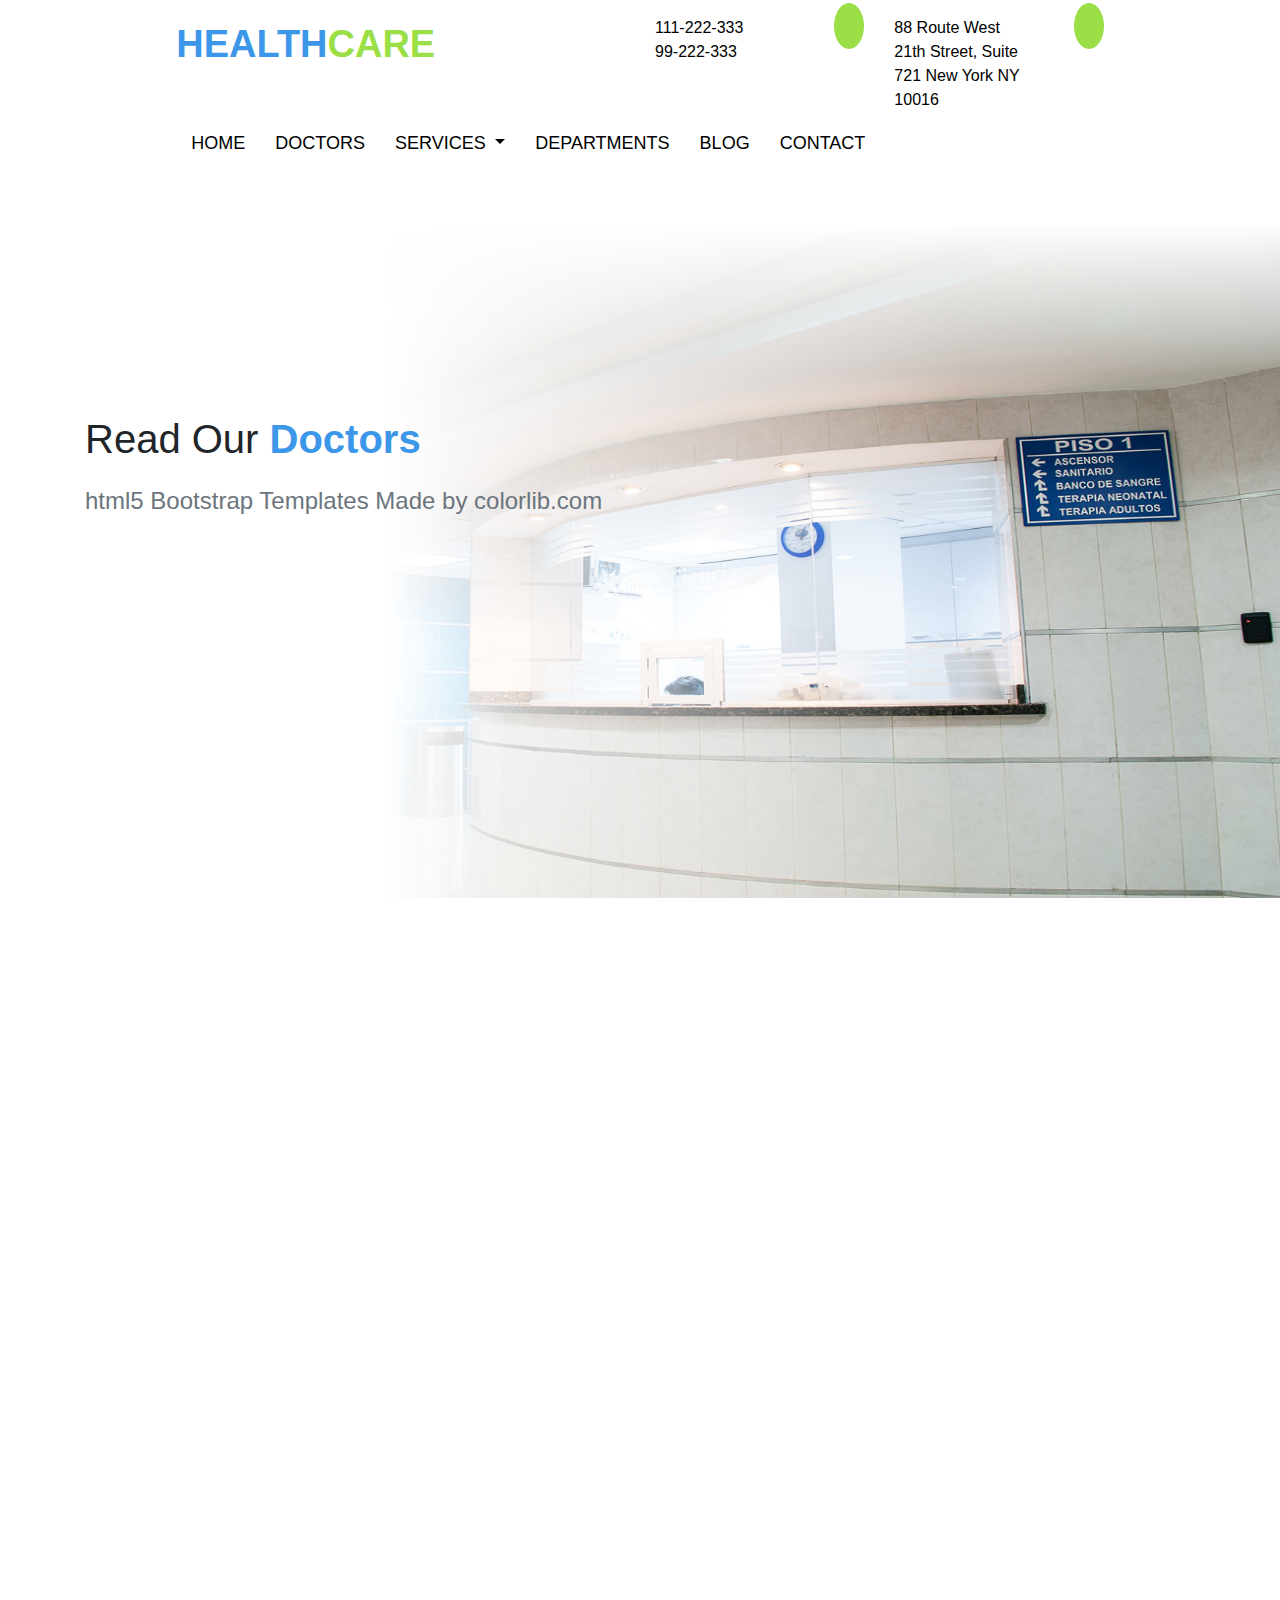
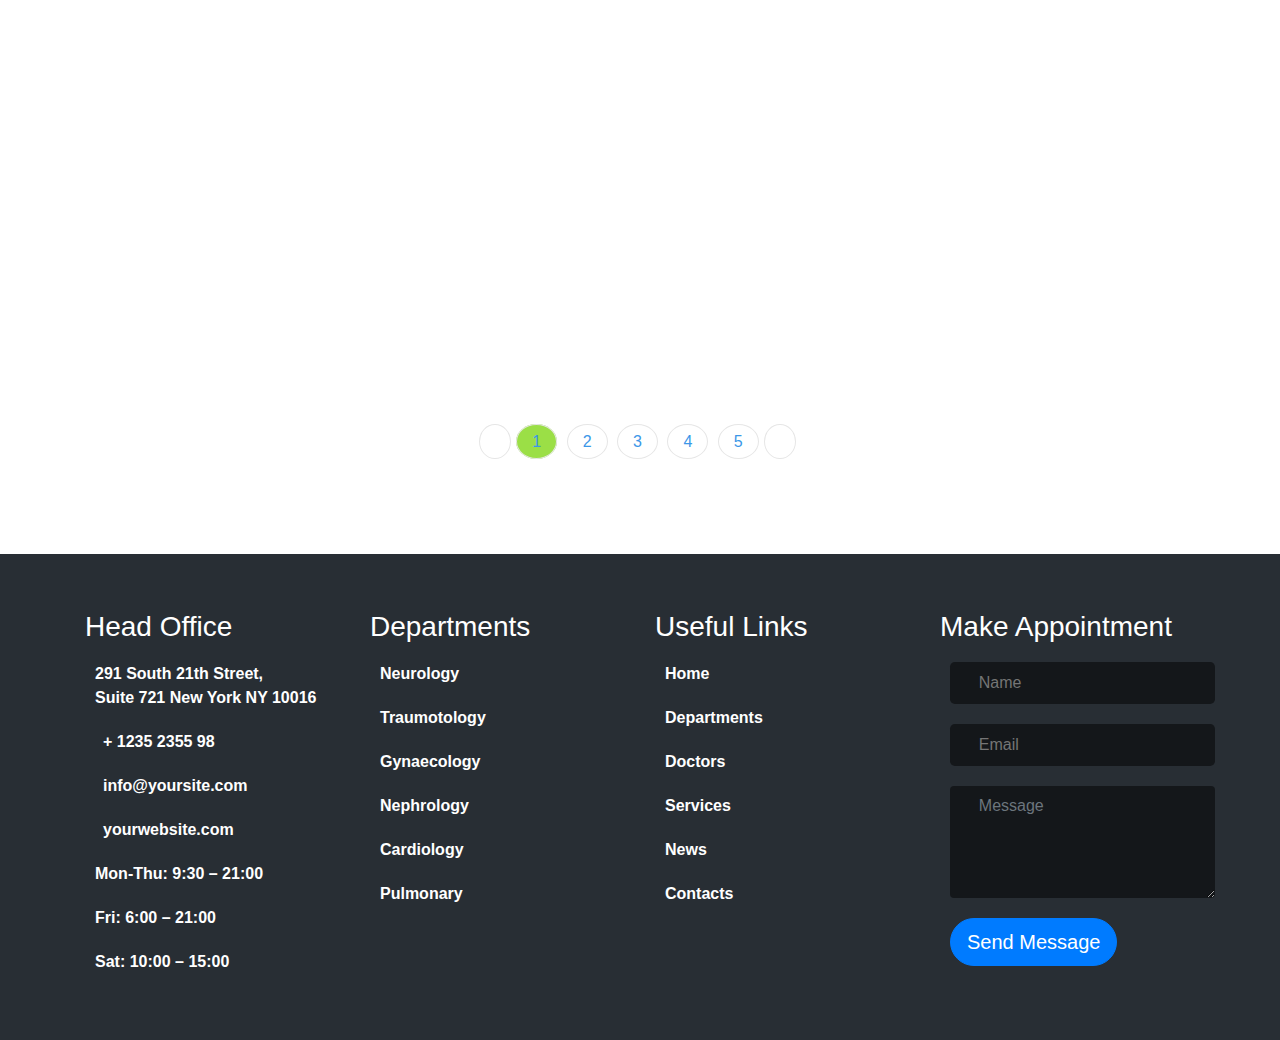
<file: blog.html>
<html>
    <head>
         
    <link rel="stylesheet" href="css/bootstrap.min.css">
  <link rel="stylesheet" href="css/animate.css">
  <link rel="stylesheet" href="css/animate.min.css">
    <link rel="stylesheet" href="css/blog.css">
 <link rel="stylesheet" href="https://use.fontawesome.com/releases/v5.7.2/css/all.css" integrity="sha384-fnmOCqbTlWIlj8LyTjo7mOUStjsKC4pOpQbqyi7RrhN7udi9RwhKkMHpvLbHG9Sr" crossorigin="anonymous">
    </head>
    
    <body>
        <header>
        <nav class="navbar navbar-expand-lg navbar-light bg-transparent ">
        <div class="m-auto ">
            <div class="top-menu py-2">
                    <div class="row ">
                       <div class="col-lg-6 ">
                        <div class="logo">
                           <a href="index.html">
                             Health<span>care</span></a>
                           </div>
                        </div>
                        
                       <div class="col-lg-3 location1 ">
                        <div class="media">
                            <div class="media-body">
                            <p>
                           <a href="#">111-222-333</a>
                            <br>
                            <a href="#">99-222-333</a>
                           </p>
                            </div>
                          <span class="icon">
                           <i class="fas fa-phone"></i>
                           </span>
                        </div>
                          
                        </div>
                        
                       <div class="col-lg-3 location1 ">               
                            <div class="media">
                            <div class="media-body">
                                <a href="#">88 Route West 21th Street,</a>
                               <a href="#"> Suite 721 New York NY 10016</a> 
                           
                            </div>
                          <span class="icon">
                           <i class="fas fa-map-marker-alt ml-5"></i>
                           </span>
                           </div>
                        
                        </div>
                       
                       
                       </div>
                
        
            </div>
            <div class="nav-menue">
         <div class="container">
            <div class="row">
            <div class="col-xs-8">
        <div class="menu1">
     <button class="navbar-toggler" type="button" data-toggle="collapse" data-target="#navbarSupportedContent" aria-controls="navbarSupportedContent" aria-expanded="false" aria-label="Toggle navigation">
    <span class="navbar-toggler-icon"></span>
  </button>
    <div class="collapse navbar-collapse" id="navbarSupportedContent">
    <ul class="navbar-nav mr-auto">
      <li class="nav-item active">
        <a class="nav-link" href="#">HOME <span class="sr-only">(current)</span></a>
      </li>
      <li class="nav-item">
        <a class="nav-link" href="doctors.html"> DOCTORS</a>
      </li>
      <li class="nav-item dropdown">
        <a class="nav-link dropdown-toggle" href="services.html" id="navbarDropdown" role="button" data-toggle="dropdown" aria-haspopup="true" aria-expanded="false">
          SERVICES
        </a>
        <div class="dropdown-menu" aria-labelledby="navbarDropdown">
          <a class="dropdown-item" href="#">Action</a>
          <a class="dropdown-item" href="#">Another action</a>
        </div>
      </li>
     
      <li class="nav-item">
        <a class="nav-link" href="dept1.html">DEPARTMENTS</a>
      </li>
      <li class="nav-item">
        <a class="nav-link" href="blog.html">BLOG</a>
      </li>
      <li class="nav-item">
        <a class="nav-link" href="conact.html">CONTACT</a>
      </li>
    </ul>
   
  </div>
                        
                </div>
            </div>

            </div>

        </div>        
        </div>
          </div>
      
         </nav>
    </header>
        
        
        
        
        
        <section class="experienced-doc py-5">
    <div class="no-gutters piso1">   
    <img src="images/img_bg_6.jpg" class="w-100 h-75"> 
        <div class="piso1-layer">
        
        </div>
        <div class="piso2-layer">
        <div class="container pt-5 piso1-content">
            <div class="row pt-5">
            <div class="col-6 pt-5 fadeInUp wow">
                <h1 class="pt-5 fon">Read Our  <strong>Doctors</strong></h1>
                <h4 class="pt-3 text-muted">html5 Bootstrap Templates Made by colorlib.com</h4>
            </div>
            <div class="col-6"></div>
        </div> 
            </div>
        </div>


    </div>
    </section>
        <button onclick="topFunction()" id="myBtn" title="Go to top"><i id="scroll" class="fa fa-arrow-up"></i></button>
        
        <div class="container">
            <div class="row">
                <div class="col-md-4 col-sm-12" style=" margin-top: 20px ;">
                <div class="card  shadow fadeInUp wow" style="width: 20rem; padding-bottom: 10px;">
         <img class="card-img-top img-fluid" src="images/blog-1.jpg" alt="Card image cap">
        <div style="padding-left: 20px;">
            <span style="color: #3c97e8; font-size: 13px;margin-right: 10px">Admin</span>
            <span style="color: #b3b3b3;margin-right: 10px;font-size: 14px;">June 8 2017 </span> 
            <span style="color: #3c97e8;">
                4 <i class="fas fa-comment-dots"></i>
                </span>    
            
            </div>
  <div class="card-body">
         <h4 class="card-title">Here's why yoga is best for your health</h4>
    <p class="card-text text-gray">A small river named Duden flows by their place and supplies it with the necessary regelialia.</p>
    <a href="#" >Read more<i class="fa fa-arrow-right" style="font-size: 13px;margin-left: 6px;"></i></a>
  </div>
</div>
 </div>
                        <div class="col-md-4 col-sm-12" style=" margin-top: 20px ;">
                <div class="card shadow fadeInUp wow" style="width: 20rem; transition-delay: 0.1s">
  <img class="card-img-top img-fluid" src="images/blog-2.jpg" alt="Card image cap">
                      <div style="padding-left: 20px;">
            <span style="color: #3c97e8; font-size: 13px;margin-right: 10px">Admin</span>
            <span style="color: #b3b3b3;margin-right: 10px;font-size: 14px;">June 8 2017 </span> 
            <span style="color: #3c97e8;">
                4 <i class="fas fa-comment-dots"></i>
                </span>    
            
            </div>
  <div class="card-body">
    <h4 class="card-title">live better get to know your medical technology</h4>
    <p class="card-text text-gray">A small river named Duden flows by their place and supplies it with the necessary regelialia..</p>
 <a href="#" >Read more<i class="fa fa-arrow-right" style="font-size: 13px;margin-left: 6px;"></i></a>
  </div>
</div>
 </div>
                        <div class="col-md-4 col-sm-12" style=" margin-top: 20px ;">
                <div class="card  shadow fadeInUp wow" style="width: 20rem; transition-delay: 0.2s">
  <img class="card-img-top img-fluid" src="images/blog-3.jpg" alt="Card image cap">
                      <div style="padding-left: 20px;">
            <span style="color: #3c97e8; font-size: 13px;margin-right: 10px">Admin</span>
            <span style="color: #b3b3b3;margin-right: 10px;font-size: 14px;">June 8 2017 </span> 
            <span style="color: #3c97e8;">
                4 <i class="fas fa-comment-dots"></i>
                </span>    
            
            </div>
  <div class="card-body">
    <h4 class="card-title">Eating apple is the source of energy</h4>
    <p class="card-text text-gray" >A small river named Duden flows by their place and supplies it with the necessary regelialia.</p>
     <a href="#" >Read more<i class="fa fa-arrow-right" style="font-size: 13px;margin-left: 6px;"></i></a>
  </div>
</div>
 </div>
            
            
            </div>
            <div class="row" style="margin-top: 20px;">
                <div class="col-md-4 col-sm-12" style=" margin-top: 20px ;">
                <div class="card  shadow fadeInUp wow" style="width: 20rem; padding-bottom: 10px;transition-delay: 0.3s">
      <img class="card-img-top img-fluid" src="images/blog-4.jpg" alt="Card image cap">
                      <div style="padding-left: 20px;">
            <span style="color: #3c97e8; font-size: 13px;margin-right: 10px">Admin</span>
            <span style="color: #b3b3b3;margin-right: 10px;font-size: 14px;">June 8 2017 </span> 
            <span style="color: #3c97e8;">
                4 <i class="fas fa-comment-dots"></i>
                </span>    
            
            </div>
  <div class="card-body">
         <h4 class="card-title">Here's why yoga is best for your health</h4>
    <p class="card-text text-gray">A small river named Duden flows by their place and supplies it with the necessary regelialia.</p>
    <a href="#" >Read more<i class="fa fa-arrow-right" style="font-size: 13px;margin-left: 6px;"></i></a>
  </div>
</div>
 </div>
                        <div class="col-md-4 col-sm-12" style=" margin-top: 20px ;">
                <div class="card shadow fadeInUp wow" style="width: 20rem; transition-delay: 0.4">
  <img class="card-img-top img-fluid" src="images/blog-5.jpg" alt="Card image cap">
                      <div style="padding-left: 20px;">
            <span style="color: #3c97e8; font-size: 13px;margin-right: 10px">Admin</span>
            <span style="color: #b3b3b3;margin-right: 10px;font-size: 14px;">June 8 2017 </span> 
            <span style="color: #3c97e8;">
                4 <i class="fas fa-comment-dots"></i>
                </span>    
            
            </div>
  <div class="card-body">
    <h4 class="card-title">live better get to know your medical technology</h4>
    <p class="card-text text-gray">A small river named Duden flows by their place and supplies it with the necessary regelialia..</p>
 <a href="#" >Read more<i class="fa fa-arrow-right" style="font-size: 13px;margin-left: 6px;"></i></a>
  </div>
</div>
 </div>
                        <div class="col-md-4 col-sm-12" style=" margin-top: 20px ; padding-bottom: 20px;">
                <div class="card  shadow fadeInUp wow" style="width:20rem; transition-delay: 0.5s">
  <img class="card-img-top img-fluid" src="images/blog-6.jpg" alt="Card image cap">
                      <div style="padding-left: 20px;">
            <span style="color: #3c97e8; font-size: 13px;margin-right: 10px">Admin</span>
            <span style="color: #b3b3b3;margin-right: 10px;font-size: 14px;">June 8 2017 </span> 
            <span style="color: #3c97e8;">
                4 <i class="fas fa-comment-dots"></i>
                </span>    
            
            </div>
  <div class="card-body">
    <h4 class="card-title">Eating apple is the source of energy</h4>
    <p class="card-text text-gray" >A small river named Duden flows by their place and supplies it with the necessary regelialia.</p>
     <a href="#" >Read more<i class="fa fa-arrow-right" style="font-size: 13px;margin-left: 6px;"></i></a>
  </div>
</div>
 </div>
       </div>
        
        </div>
        
        
        <section class="numbers" style="margin-top: 50px; ">
        <div class="container">
            <div class="row" style="text-align: center">
                <div class="col-md-12">
                <i class="fa fa-arrow-left"></i>
                <a href="#" style="background-color: #9bdf46;">1</a>
                <a href="#">2</a>
                 <a href="#">3</a>
                 <a href="#">4</a>
                 <a href="#">5</a>
                 <i class="fa fa-arrow-right"></i>
                </div>
            </div>
            </div>
        </section>
        
        <footer class="py-5">
<div class="container">
    <div class="row text-white py-2">
        <div class="col-lg-3 col-md-6 col-sm-12">
            <h3>Head Office</h3>
            <ul class="nav flex-column">
                  <li class="nav-item">
                    <a class="nav-link" href="#">291 South 21th Street,<br> 
                     Suite 721 New York NY 10016</a>
                  </li>
                  <li class="nav-item">
                    <a class="nav-link" href="#"><i class="fa fa-phone mr-2"></i> 
                        + 1235 2355 98
                     </a>
                  </li>
                  <li class="nav-item">
                    <a class="nav-link" href="#"><i class="fa fa-envelope mr-2"></i>
                      info@yoursite.com
                      </a>
                  </li>
                  <li class="nav-item">
                    <a class="nav-link" href="#"><i class="fa fa-location-arrow mr-2"></i>
                       yourwebsite.com
                      </a>
                  </li>
                <li class="nav-item">
                    <a class="nav-link" href="#">Mon-Thu: 9:30 – 21:00</a>
                  </li>
                <li class="nav-item">
                    <a class="nav-link" href="#">Fri: 6:00 – 21:00 </a>
                  </li>
                <li class="nav-item">
                    <a class="nav-link" href="#">Sat: 10:00 – 15:00</a>
                  </li>
                
</ul>
        </div>
        <div class="col-lg-3 col-md-6 col-sm-12">
        
            <h3>Departments</h3>
            <ul class="nav flex-column">
                  <li class="nav-item">
                    <a class="nav-link" href="#">Neurology</a>
                  </li>
                  <li class="nav-item">
                    <a class="nav-link" href="#">Traumotology
                     </a>
                  </li>
                  <li class="nav-item">
                    <a class="nav-link" href="#">Gynaecology
                      </a>
                  </li>
                  <li class="nav-item">
                    <a class="nav-link" href="#">Nephrology
                      </a>
                  </li>
                <li class="nav-item">
                    <a class="nav-link" href="#">Cardiology</a>
                  </li>
                <li class="nav-item">
                    <a class="nav-link" href="#">Pulmonary </a>
                  </li>
                                
</ul>
        </div>
        <div class="col-lg-3 col-md-6 col-sm-12">
            <h3>Useful Links</h3>
            <ul class="nav flex-column">
                  <li class="nav-item">
                    <a class="nav-link" href="#">Home</a>
                  </li>
                  <li class="nav-item">
                    <a class="nav-link" href="#">Departments
                     </a>
                  </li>
                  <li class="nav-item">
                    <a class="nav-link" href="#">Doctors
                      </a>
                  </li>
                  <li class="nav-item">
                    <a class="nav-link" href="#">Services
                      </a>
                  </li>
                <li class="nav-item">
                    <a class="nav-link" href="#">News</a>
                  </li>
                <li class="nav-item">
                    <a class="nav-link" href="#">Contacts</a>
                  </li>
                         
            </ul> 
        </div>
        <div class="col-lg-3 col-md-6 col-sm-12">
        <h3>Make Appointment</h3>
         <ul class="nav flex-column">
                  <li class="nav-item">
                    <input type="text" class="form-control-lg" placeholder="Name">
                  </li>
                  <li class="nav-item">
                   <input type="email" class="form-control-lg" id="inputEmail4" placeholder="Email">
                      
                  </li>
                  <li class="nav-item">
                    <textarea class="form-control" id="exampleFormControlTextarea1" rows="4" placeholder="Message"></textarea>
                  </li>
                     
               <li class="nav-item">
                <button type="button" class="btn btn-primary rounded-pill btn-lg font-weight-light">Send Message</button>
                  </li> 
             
            </ul>
        
        </div>
    </div>
    </div>
</footer>     
    
   
    
     <script src="js/jquery-3.3.1.min.js"></script>    
    <script src="js/popper.min.js"></script>    
    <script src="js/bootstrap.bundle.min.js"></script>    
     <script src="js/wow.min.js"></script>
    <script>new WOW().init();</script> 
    <script src="js/health.js"></script>
    <script>
     //// When the user scrolls down 20px from the top of the document, show the button
window.onscroll = function() {scrollFunction()};
function scrollFunction() {
  if (document.body.scrollTop > 20 || document.documentElement.scrollTop > 20) {
    document.getElementById("myBtn").style.display = "block";
  } else
  {
    document.getElementById("myBtn").style.display = "none";
  }
}
// When the user clicks on the button, scroll to the top of the document
function topFunction() {
  
    $(document).ready(function(){ 
    $(window).scroll(function(){ 
        if ($(this).scrollTop() > 10) { 
            $('#scroll').fadeIn(); 
        } else { 
            $('#scroll').fadeOut(); 
        } 
    }); 
    $('#scroll').click(function(){ 
        $("html, body").animate({ scrollTop: 0 }, 2000); 
        return false; 
    }); 
});
}

     </script> 
    </body>

</html>
</file>
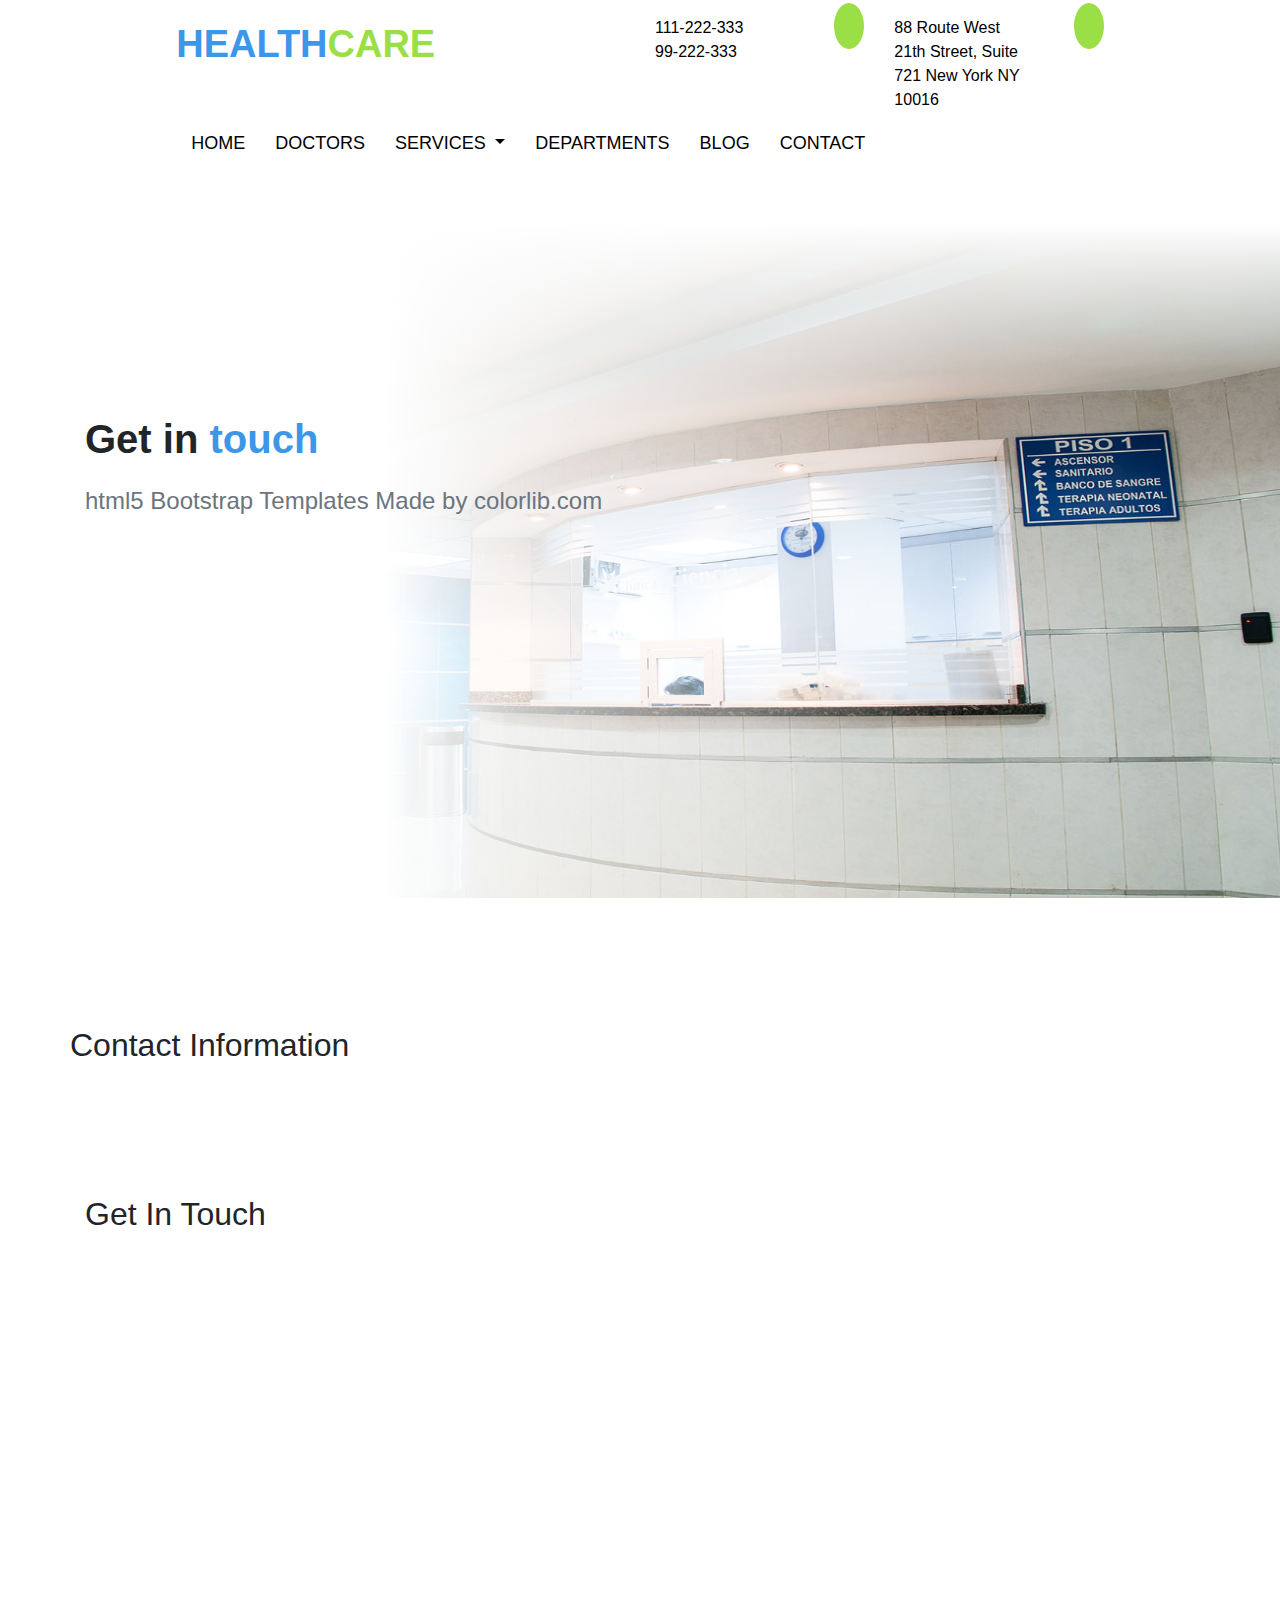
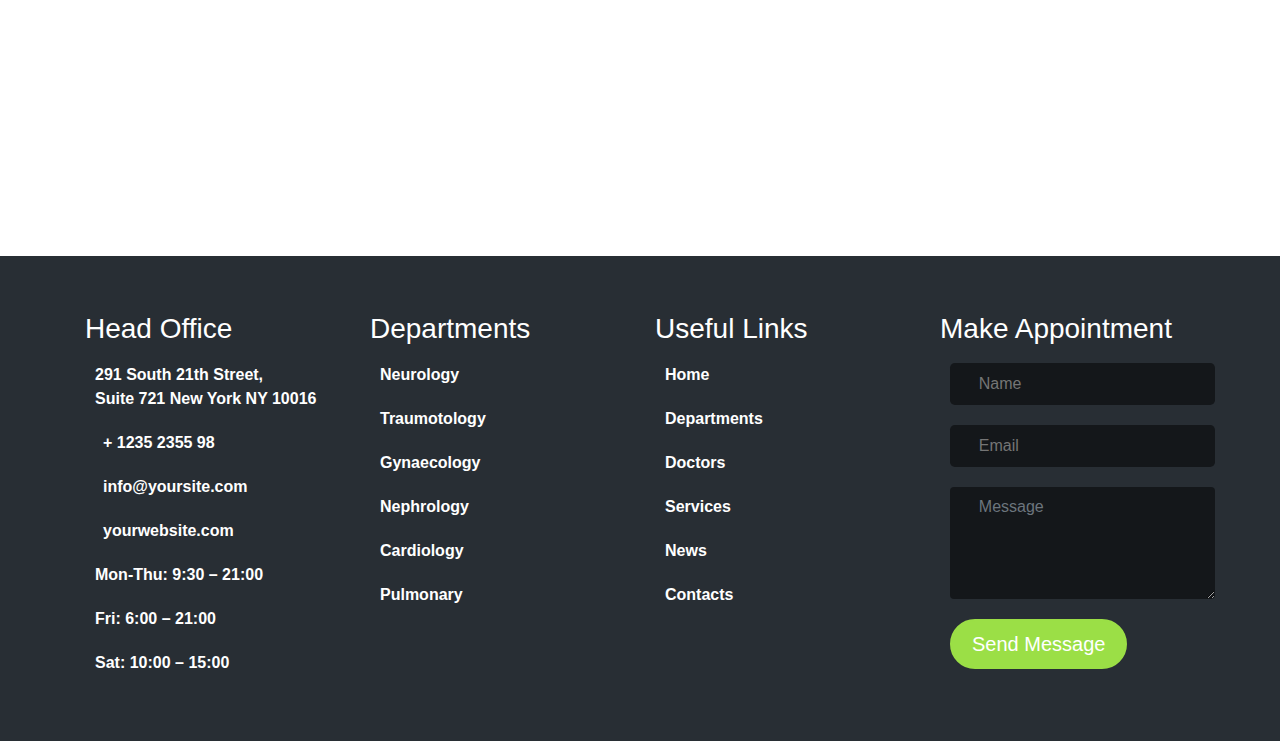
<file: conact.html>
<html>
<head>

 <link rel="stylesheet" href="css/bootstrap.min.css">
  <link rel="stylesheet" href="css/animate.css">
  <link rel="stylesheet" href="css/animate.min.css">
    <link rel="stylesheet" href="css/contact.css">
  <link rel="stylesheet" href="https://use.fontawesome.com/releases/v5.7.2/css/all.css" integrity="sha384-fnmOCqbTlWIlj8LyTjo7mOUStjsKC4pOpQbqyi7RrhN7udi9RwhKkMHpvLbHG9Sr" crossorigin="anonymous">
    
</head>
         
         
         
 <body>
<header>
        <nav class="navbar navbar-expand-lg navbar-light bg-transparent ">
        <div class="m-auto ">
            <div class="top-menu py-2">
                    <div class="row ">
                       <div class="col-lg-6 ">
                        <div class="logo">
                           <a href="index.html">
                             Health<span>care</span></a>
                           </div>
                        </div>
                        
                       <div class="col-lg-3 location1 ">
                        <div class="media">
                            <div class="media-body">
                            <p>
                           <a href="#">111-222-333</a>
                            <br>
                            <a href="#">99-222-333</a>
                           </p>
                            </div>
                          <span class="icon">
                           <i class="fas fa-phone"></i>
                           </span>
                        </div>
                          
                        </div>
                        
                       <div class="col-lg-3 location1 ">               
                            <div class="media">
                            <div class="media-body">
                                <a href="#">88 Route West 21th Street,</a>
                               <a href="#"> Suite 721 New York NY 10016</a> 
                           
                            </div>
                          <span class="icon">
                           <i class="fas fa-map-marker-alt ml-5"></i>
                           </span>
                           </div>
                        
                        </div>
                       
                       
                       </div>
                
        
            </div>
            <div class="nav-menue">
         <div class="container">
            <div class="row">
            <div class="col-xs-8">
        <div class="menu1">
     <button class="navbar-toggler" type="button" data-toggle="collapse" data-target="#navbarSupportedContent" aria-controls="navbarSupportedContent" aria-expanded="false" aria-label="Toggle navigation">
    <span class="navbar-toggler-icon"></span>
  </button>
    <div class="collapse navbar-collapse" id="navbarSupportedContent">
    <ul class="navbar-nav mr-auto">
      <li class="nav-item active">
        <a class="nav-link" href="#" target="_blank">HOME <span class="sr-only">(current)</span></a>
      </li>
      <li class="nav-item">
        <a class="nav-link" href="doctors.html" target="_blank">DOCTORS</a>
      </li>
      <li class="nav-item dropdown">
        <a class="nav-link dropdown-toggle" href="services.html" id="navbarDropdown" role="button" data-toggle="dropdown" aria-haspopup="true" aria-expanded="false" target="_blank">
          SERVICES
        </a>
        <div class="dropdown-menu" aria-labelledby="navbarDropdown">
          <a class="dropdown-item" href="#">Action</a>
          <a class="dropdown-item" href="#">Another action</a>
          <div class="dropdown-divider"></div>
          <a class="dropdown-item" href="#">Something else here</a>
        </div>
      </li>
     
      <li class="nav-item">
        <a class="nav-link" href="dept1.html" target="_blank">DEPARTMENTS</a>
      </li>
      <li class="nav-item">
        <a class="nav-link" href="blog.html" target="_blank"> BLOG</a>
      </li>
      <li class="nav-item">
        <a class="nav-link" href="conact.html" target="_blank"> CONTACT</a>
      </li>
    </ul>
   
  </div>
                        
                </div>
            </div>

            </div>

        </div>        
        </div>
          </div>
      
         </nav>
    </header>
     
         
<section class="experienced-doc py-5">
    <div class="no-gutters piso1">   
    <img src="images/img_bg_6.jpg" class="w-100 h-75"> 
        <div class="piso1-layer">
        </div>
        <div class="piso2-layer">
        <div class="container pt-5 piso1-content">
            <div class="row pt-5">
            <div class="col-6 pt-5 fadeInUp wow">
                <h1 class="pt-5 fon" style="font-weight: bold">Get in <strong>touch </strong></h1>
                <h4 class="pt-3 text-muted" style="color:rgba(0, 0, 0, 0.5)">html5 Bootstrap Templates Made by colorlib.com</h4>
            </div>
            <div class="col-6"></div>
        </div> 
            </div>
        </div>


    </div>
    </section>
     
<button onclick="topFunction()" id="myBtn" title="Go to top"><i id="scroll" class="fa fa-arrow-up"></i></button>

<section class="contact-info" style="margin-top: 80px;">
    <div class="container">
        <div class="row">
            <h2>Contact Information</h2>
        </div>
        <div class="row fadeInUp wow" style="margin-top: 15px;">
            <div class="col-md-3 col-sm-12">
                <i class="fa fa-map-marker-alt"></i> 
                <span class="text-gray"> 198 West 21th Street,<br> 
                 Suite 721 New York NY 10016</span>
            </div>
             <div class="col-md-3 col-sm-12">
                 <i class="fa fa-phone"></i>
                 <a href="#" > <span >+ 1235 2355 98</span></a>
            </div>
             <div class="col-md-3 col-sm-12">
                 <i class="fa fa-envelope "></i>
                 <a href="#" > <span >info@yoursite.com</span></a>
            </div>
             <div class="col-md-3 col-sm-12">
                  <i class="fa fa-location-arrow "></i>
                 <a href="#" > <span >yoursite.com</span></a>
            </div>
        </div>
    </div>
     </section> 

<section class="get-it" style="margin-top: 60px;">
<div class="container">
    <div class="row">
        <div class="col-md-6 col-sm-12">
            <h2>Get In Touch</h2>
            <form class="fadeInUp wow">
  <div class="form-row">
    <div class="form-group col-md-6">
      <label for="inputEmail4">First Name</label>
      <input type="email" class="form-control" id="inputEmail4" placeholder="Your firstname"  style="padding: 10px 20px;">
    </div>
    <div class="form-group col-md-6">
      <label for="inputPassword4">Last Name</label>
      <input type="password" class="form-control" id="inputPassword4" placeholder="Your lastname" style="padding: 10px 20px;">
    </div>
  </div>
  <div class="form-group">
    <label for="inputAddress">Email</label>
    <input type="text" class="form-control" id="inputAddress" placeholder="Your email address" style="padding: 10px 20px;">
  </div>
  <div class="form-group">
    <label for="inputAddress2">Subject</label>
    <input type="text" class="form-control" id="inputAddress2" placeholder="Your subject of this message" style="padding: 10px 20px;">
  </div>
  <div class="form-group">
    <label for="exampleFormControlTextarea1">Message</label>
    <textarea class="form-control" id="exampleFormControlTextarea1" rows="6" placeholder="Say somthing about us"></textarea>
  </div>                
  <div style="text-align: center"> <button type="submit" class="btn btn-primary">Sign in</button></div>
</form>
</div>
        <div class="col-md-6 col-sm-12">
          <div class="mapouter"><div class="gmap_canvas"><iframe width="600" height="500" id="gmap_canvas" src="https://maps.google.com/maps?q=university%20of%20san%20francisco&t=&z=13&ie=UTF8&iwloc=&output=embed" frameborder="0" scrolling="no" marginheight="0" marginwidth="0"></iframe><a href="https://www.pureblack.de">Pureblack.de - Webseite erstellen lassen</a></div><style>.mapouter{position:relative;text-align:right;height:500px;width:600px;}.gmap_canvas {overflow:hidden;background:none!important;height:500px;width:600px;}</style>
         </div>
        
        </div>
        
</div>
</div>     
</section>  
 
     
     
 <footer class="py-5">
<div class="container">
    <div class="row text-white py-2">
        <div class="col-lg-3 col-md-6 col-sm-12">
            <h3>Head Office</h3>
            <ul class="nav flex-column">
                  <li class="nav-item">
                    <a class="nav-link" href="#">291 South 21th Street,<br> 
                     Suite 721 New York NY 10016</a>
                  </li>
                  <li class="nav-item">
                    <a class="nav-link" href="#"><i class="fa fa-phone mr-2"></i> 
                        + 1235 2355 98
                     </a>
                  </li>
                  <li class="nav-item">
                    <a class="nav-link" href="#"><i class="fa fa-envelope mr-2"></i>
                      info@yoursite.com
                      </a>
                  </li>
                  <li class="nav-item">
                    <a class="nav-link" href="#"><i class="fa fa-location-arrow mr-2"></i>
                       yourwebsite.com
                      </a>
                  </li>
                <li class="nav-item">
                    <a class="nav-link" href="#">Mon-Thu: 9:30 – 21:00</a>
                  </li>
                <li class="nav-item">
                    <a class="nav-link" href="#">Fri: 6:00 – 21:00 </a>
                  </li>
                <li class="nav-item">
                    <a class="nav-link" href="#">Sat: 10:00 – 15:00</a>
                  </li>
                
</ul>
        </div>
        <div class="col-lg-3 col-md-6 col-sm-12">
        
            <h3>Departments</h3>
            <ul class="nav flex-column">
                  <li class="nav-item">
                    <a class="nav-link" href="#">Neurology</a>
                  </li>
                  <li class="nav-item">
                    <a class="nav-link" href="#">Traumotology
                     </a>
                  </li>
                  <li class="nav-item">
                    <a class="nav-link" href="#">Gynaecology
                      </a>
                  </li>
                  <li class="nav-item">
                    <a class="nav-link" href="#">Nephrology
                      </a>
                  </li>
                <li class="nav-item">
                    <a class="nav-link" href="#">Cardiology</a>
                  </li>
                <li class="nav-item">
                    <a class="nav-link" href="#">Pulmonary </a>
                  </li>
                                
</ul>
        </div>
        <div class="col-lg-3 col-md-6 col-sm-12">
            <h3>Useful Links</h3>
            <ul class="nav flex-column">
                  <li class="nav-item">
                    <a class="nav-link" href="#">Home</a>
                  </li>
                  <li class="nav-item">
                    <a class="nav-link" href="#">Departments
                     </a>
                  </li>
                  <li class="nav-item">
                    <a class="nav-link" href="#">Doctors
                      </a>
                  </li>
                  <li class="nav-item">
                    <a class="nav-link" href="#">Services
                      </a>
                  </li>
                <li class="nav-item">
                    <a class="nav-link" href="#">News</a>
                  </li>
                <li class="nav-item">
                    <a class="nav-link" href="#">Contacts</a>
                  </li>
                         
            </ul> 
        </div>
        <div class="col-lg-3 col-md-6 col-sm-12">
        <h3>Make Appointment</h3>
         <ul class="nav flex-column">
                  <li class="nav-item">
                    <input type="text" class="form-control-lg" placeholder="Name">
                  </li>
                  <li class="nav-item">
                   <input type="email" class="form-control-lg" id="inputEmail4" placeholder="Email">
                      
                  </li>
                  <li class="nav-item">
                    <textarea class="form-control" id="exampleFormControlTextarea1" rows="4" placeholder="Message"></textarea>
                  </li>
                     
               <li class="nav-item">
                <button type="button" class="btn btn-primary rounded-pill btn-lg font-weight-light">Send Message</button>
                  </li> 
             
            </ul>
        
        </div>
    </div>
    </div>
</footer>      
    
         
   <script src="js/jquery-3.3.1.min.js"></script>    
    <script src="js/popper.min.js"></script>    
    <script src="js/bootstrap.bundle.min.js"></script> 
    <script src="js/wow.min.js"></script>
    <script>new WOW().init();</script> 
   <script>

//// When the user scrolls down 20px from the top of the document, show the button
window.onscroll = function() {scrollFunction()};
function scrollFunction() {
  if (document.body.scrollTop > 20 || document.documentElement.scrollTop > 20) {
    document.getElementById("myBtn").style.display = "block";
  } else
  {
    document.getElementById("myBtn").style.display = "none";
  }
}
    
// When the user clicks on the button, scroll to the top of the document
function topFunction() {
    $(document).ready(function(){ 
    $(window).scroll(function(){ 
        if ($(this).scrollTop() > 10) { 
            $('#scroll').fadeIn(); 
        } else { 
            $('#scroll').fadeOut(); 
        } 
    }); 
    $('#scroll').click(function(){ 
        $("html, body").animate({ scrollTop: 0 },1000); 
        return false; 
    }); 
});
}    
 </script>
</body>
         
         
         
         
         
</html>
</file>
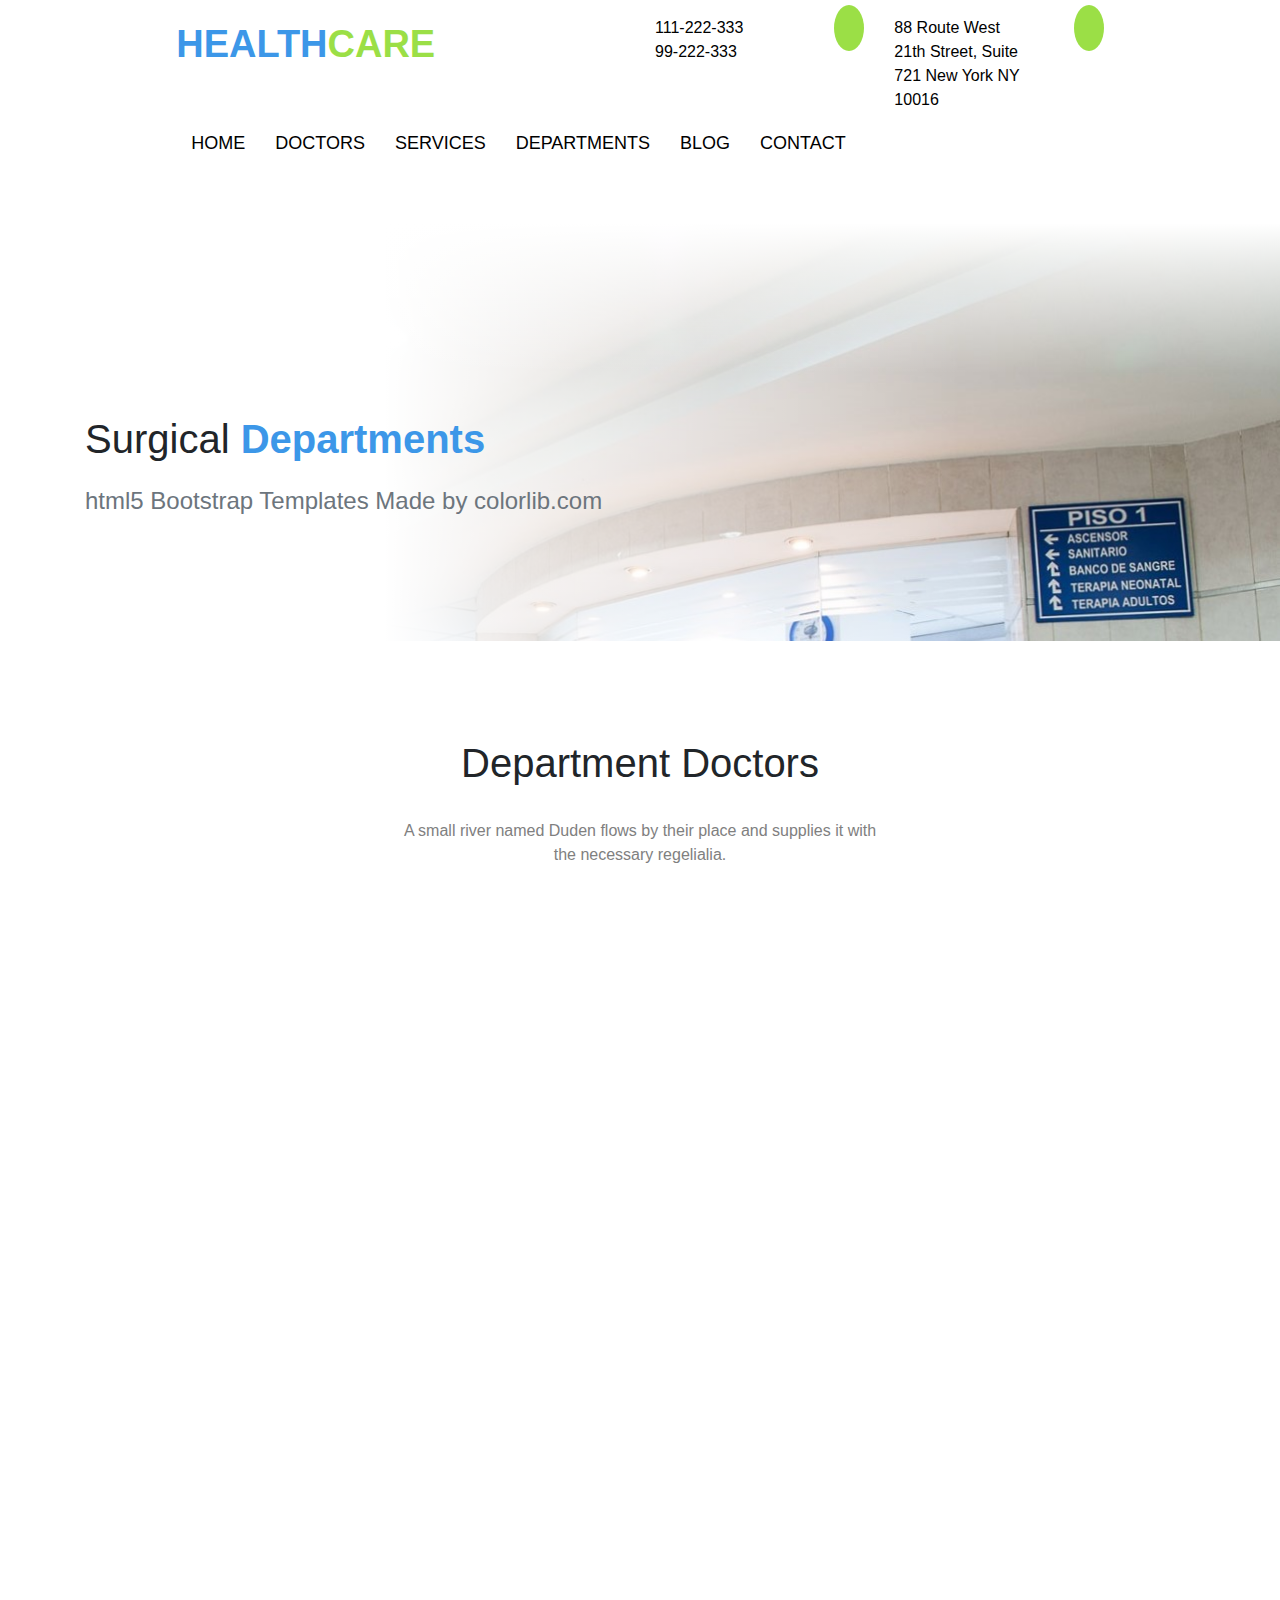
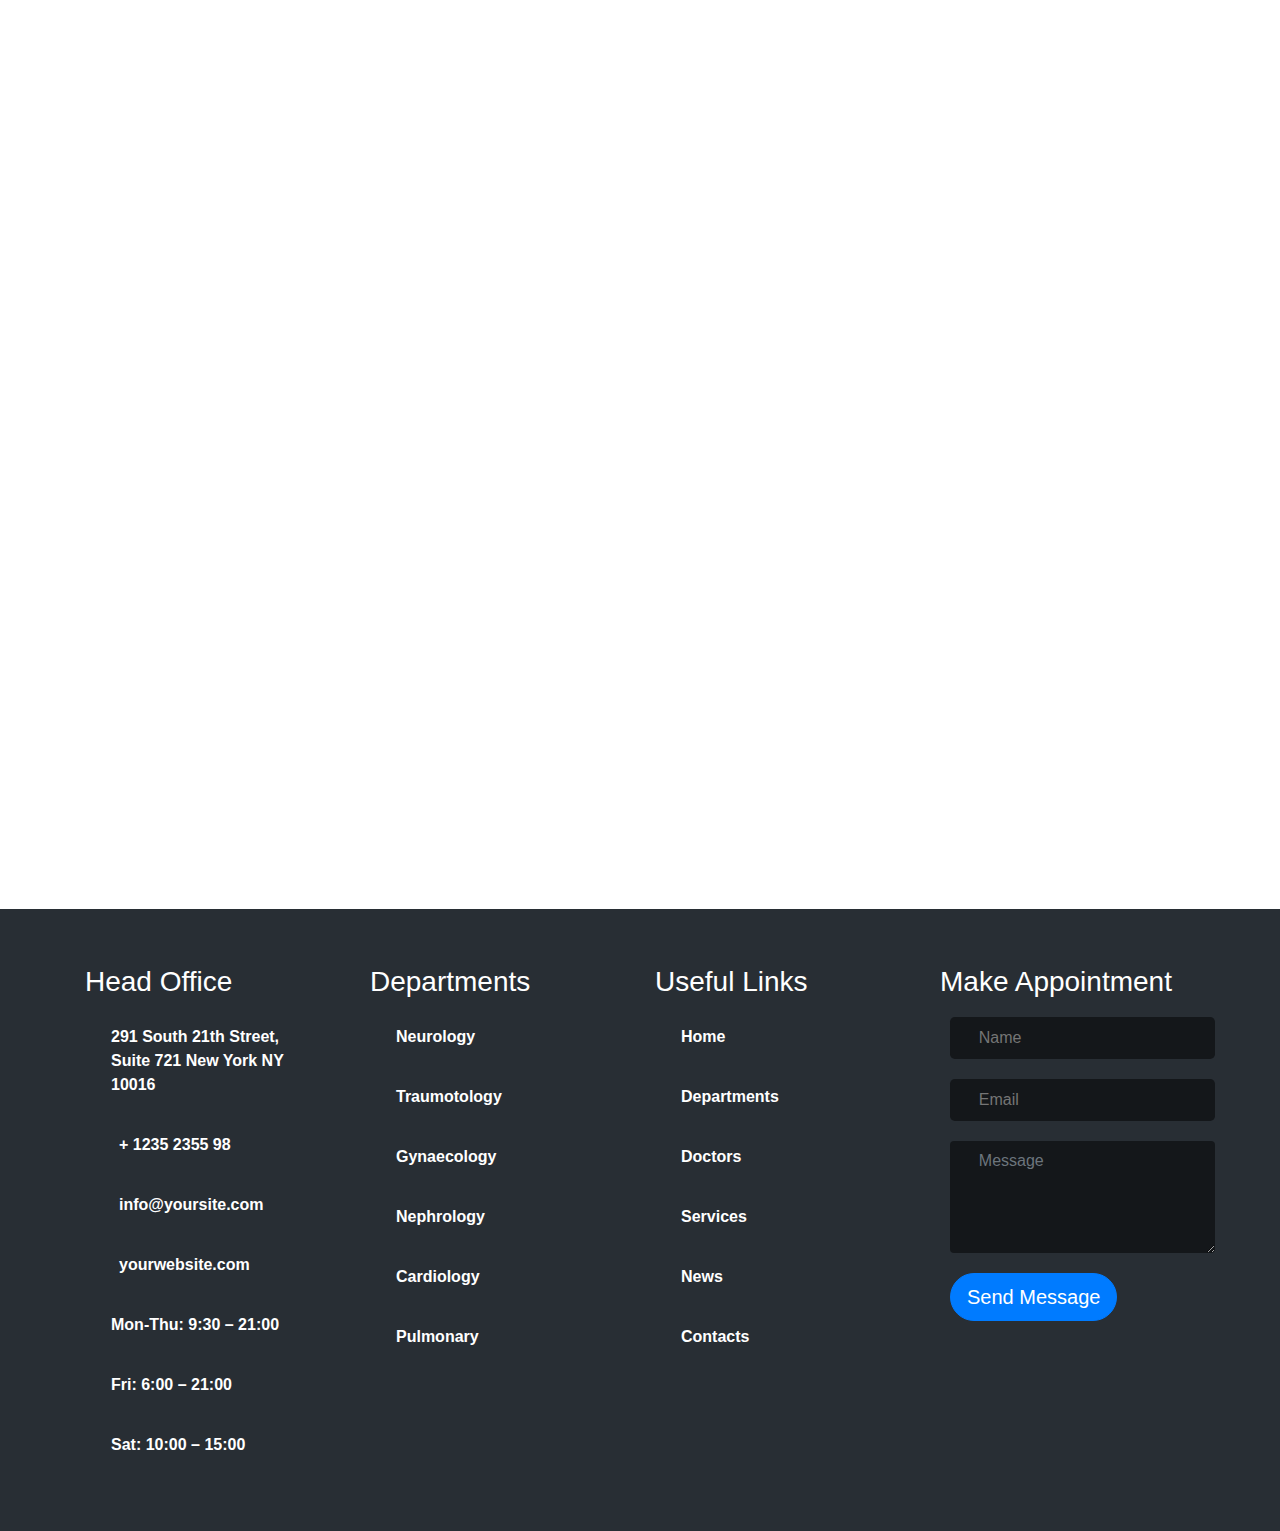
<file: dept1.html>
<!DOCTYPE html>
<html>
<head>
  <link rel="stylesheet" href="css/bootstrap.min.css">
  <link rel="stylesheet" href="css/animate.css">
  <link rel="stylesheet" href="css/animate.min.css">
  <link rel="stylesheet" href="https://use.fontawesome.com/releases/v5.7.2/css/all.css" integrity="sha384-fnmOCqbTlWIlj8LyTjo7mOUStjsKC4pOpQbqyi7RrhN7udi9RwhKkMHpvLbHG9Sr" crossorigin="anonymous">
  <link rel="stylesheet" href="css/dept1.css"/>
</head>
  <body>

    <header>
            <nav class="navbar navbar-expand-lg navbar-light bg-transparent ">
            <div class="m-auto ">
                <div class="top-menu py-2">

                        <div class="row ">
                           <div class="col-lg-6 ">
                            <div class="logo">
                               <a href="index.html">
                                 Health<span>care</span></a>
                               </div>
                            </div>

                           <div class="col-lg-3 location1 ">

                            <div class="media">
                                <div class="media-body">
                                <p>
                               <a href="#">111-222-333</a>
                                <br>
                                <a href="#">99-222-333</a>
                               </p>
                                </div>
                              <span class="icon">
                               <i class="fas fa-phone"></i>
                               </span>
                            </div>

                            </div>

                           <div class="col-lg-3 location1 ">
                                <div class="media">
                                <div class="media-body">
                                    <a href="#">88 Route West 21th Street,</a>
                                   <a href="#"> Suite 721 New York NY 10016</a>

                                </div>
                              <span class="icon">
                               <i class="fas fa-map-marker-alt ml-5"></i>
                               </span>
                               </div>

                            </div>


                           </div>


                </div>
                <div class="nav-menue">
             <div class="container">
                <div class="row">
                    <div class="col-xs-8">

            <div class="menu1">
         <button class="navbar-toggler" type="button" data-toggle="collapse" data-target="#navbarSupportedContent" aria-controls="navbarSupportedContent" aria-expanded="false" aria-label="Toggle navigation">
        <span class="navbar-toggler-icon"></span>
      </button>
        <div class="collapse navbar-collapse" id="navbarSupportedContent">
        <ul class="navbar-nav mr-auto">
          <li class="nav-item active">
            <a class="nav-link" href="index.html">HOME <span class="sr-only">(current)</span></a>
          </li>
          <li class="nav-item">
            <a class="nav-link" href="doctors.html"> DOCTORS</a>
          </li>
          <li class="nav-item ">
            <a class="nav-link " href="services.html">
              SERVICES
            </a>
            
          </li>

          <li class="nav-item">
            <a class="nav-link" href="dept1.html">DEPARTMENTS</a>
          </li>
          <li class="nav-item">
            <a class="nav-link" href="blog.html"> BLOG</a>
          </li>
          <li class="nav-item">
            <a class="nav-link" href="conact.html"> CONTACT</a>
          </li>
        </ul>

      </div>

                    </div>
                </div>

                </div>

            </div>
            </div>
              </div>

             </nav>
        </header>

 <section class="experienced-doc py-5">
            <div class="no-gutters piso1">
            <img src="images/bg_6.jpg" class="w-100 h-75">
                <div class="piso1-layer">

                </div>
                <div class="piso2-layer">
                <div class="container pt-5 piso1-content">
                    <div class="row pt-5">
                    <div class="col-6 pt-5 fadeInUp wow">
                        <h1 class="pt-5 fon">Surgical <strong>Departments</strong></h1>
                        <h4 class="pt-3 text-muted">html5 Bootstrap Templates Made by colorlib.com</h4>
                    </div>
                    <div class="col-6"></div>
                </div>
                    </div>
                </div>


            </div>
            </section>

            <section>
              <div class="row fadeInUp wow" >
                <div class="col-lg-12" >
                  <div class="title">
                  <h1>Department Doctors</h1><br/>
                  <p>A small river named Duden flows by their place and supplies it with<br/> the necessary regelialia.</p>
                  </div>
                </div>
              </div>
            </section>

            <section>
              <div class="container">
                  <div class="row fadeInUp wow">
                      <div class="col-lg-6" id="dept_doc">
                            <div class="row" id="h1">
                              <h1>Dr.Paul Armstrong</h1>
                            </div><br/>
                            <div class="row" id="h6">
                              <h6>Dental Hygienist</h6>
                            </div><br/>
                            <div class="row p_doc" >
                              <p>When she reaced the first hills of the italic mountains, she had a<br/>
                                 last view back on the skyline of her hometown Bookmarksgrove,<br/>
                                 the headline of Alphabet village and the subline of her own road,<br/>
                                the line Lane. Pityful a rethoric question ran over her cheek, then<br/>
                                she continued her way.</p>
                            </div><br/>
                            <div class="row p_doc">
                              <p>Even the all-powerful Pointing has no control about the blind texts <br/>
                              it is an almost unorthographic life One day however a small line<br/>
                               of blind text by the name of Lorem lpsum decided to leave for the <br/>
                              far World of Grammer/</p>
                            </div><br/>
                            <div class="row">
                              <div class="col-lg-4">
                                <a href="#"  style="text-decoration:none;"><input id="email_us_btn" type="button" value="Email us"/></a>
                              </div>
                              <div class="col-lg-8">
                                <a href="#"  style="text-decoration:none;"><input id="make_appoint_btn" type="button" value="Make an appointment"/></a>
                              </div>

                          </div>
                        </div>
                        <div class="col-lg-6">

                           <img id="img" src="images/about.jpg" alt="Doc"/>

                        </div>
                </div>
              </div>
            </section>

            <section class="py-5">
              <div class="row fadeInUp wow" >
                <div class="col-lg-12" >
                  <div class="title">
                  <h1>Treatment Plans</h1><br/>
                  <p>A small river named Duden flows by their place and supplies it with<br/> the necessary regelialia.</p>
                  </div>
                </div>
              </div>
            </section>

            <section class="py-5">
              <div class="container">
                <div class="row fadeInUp wow " style="animation-delay:0.4s;">
                  <div class="col-lg-6">
                    <div class="row ">
                      <div class="cards">
                            <h5>Nose job <spam class="price">$100</spam></h5>
                      </div>
                    </div>
                    <div class="row ">
                      <div class="cards">
                            <h5>Breast implants <spam class="price">$120</spam></h5>
                      </div>
                    </div>
                    <div class="row ">
                      <div class="cards">
                            <h5>Ear pinning <spam class="price">$140</spam></h5>
                      </div>
                    </div>
                    <div class="row ">
                      <div class="cards">
                            <h5>Breast augmentation <spam class="price">$100</spam></h5>
                      </div>
                    </div>
                    <div class="row ">
                      <div class="cards">
                            <h5>Eyelid lift <spam class="price">$110</spam></h5>
                      </div>
                    </div>
                    <div class="row ">
                      <div class="cards">
                            <h5>Face Lift <spam class="price">$100</spam></h5>
                      </div>
                    </div>
                    <div class="row ">
                      <div class="cards">
                            <h5>Tatto removal <spam class="price">$150</spam></h5>
                      </div>
                    </div>
                  </div>
                  <div class="col-lg-6">
                    <div class="row ">
                      <div class="cards">
                            <h5>Cosmetic surgery <spam class="price">$100</spam></h5>
                      </div>
                    </div>
                    <div class="row">
                      <div class="cards">
                            <h5>Facial Reconstruction <spam class="price">$120</spam></h5>
                      </div>
                    </div>
                    <div class="row">
                      <div class="cards">
                            <h5>Head & neck reconstruction <spam class="price">$140</spam></h5>
                      </div>
                    </div>
                    <div class="row">
                      <div class="cards">
                            <h5>Liposuction <spam class="price">$100</spam></h5>
                      </div>
                    </div>
                    <div class="row">
                      <div class="cards">
                            <h5>Pediatric plastic surgery <spam class="price">$110</spam></h5>
                      </div>
                    </div>
                    <div class="row">
                      <div class="cards">
                            <h5>Skin Care <spam class="price">$100</spam></h5>
                      </div>
                    </div>
                    <div class="row">
                      <div class="cards">
                            <h5>Tummy Tuck <spam class="price">$150</spam></h5>
                      </div>
                    </div>
                  </div>
                </div>
              </div>
            </section>


<footer class="py-5">
<div class="container">
    <div class="row text-white py-2">
        <div class="col-lg-3 col-md-6 col-sm-12">
            <h3>Head Office</h3>
            <ul class="nav flex-column">
                  <li class="nav-item">
                    <a class="nav-link" href="#">291 South 21th Street,<br> 
                     Suite 721 New York NY 10016</a>
                  </li>
                  <li class="nav-item">
                    <a class="nav-link" href="#"><i class="fa fa-phone mr-2"></i> 
                        + 1235 2355 98
                     </a>
                  </li>
                  <li class="nav-item">
                    <a class="nav-link" href="#"><i class="fa fa-envelope mr-2"></i>
                      info@yoursite.com
                      </a>
                  </li>
                  <li class="nav-item">
                    <a class="nav-link" href="#"><i class="fa fa-location-arrow mr-2"></i>
                       yourwebsite.com
                      </a>
                  </li>
                <li class="nav-item">
                    <a class="nav-link" href="#">Mon-Thu: 9:30 – 21:00</a>
                  </li>
                <li class="nav-item">
                    <a class="nav-link" href="#">Fri: 6:00 – 21:00 </a>
                  </li>
                <li class="nav-item">
                    <a class="nav-link" href="#">Sat: 10:00 – 15:00</a>
                  </li>
                
</ul>
        </div>
        <div class="col-lg-3 col-md-6 col-sm-12">
        
            <h3>Departments</h3>
            <ul class="nav flex-column">
                  <li class="nav-item">
                    <a class="nav-link" href="#">Neurology</a>
                  </li>
                  <li class="nav-item">
                    <a class="nav-link" href="#">Traumotology
                     </a>
                  </li>
                  <li class="nav-item">
                    <a class="nav-link" href="#">Gynaecology
                      </a>
                  </li>
                  <li class="nav-item">
                    <a class="nav-link" href="#">Nephrology
                      </a>
                  </li>
                <li class="nav-item">
                    <a class="nav-link" href="#">Cardiology</a>
                  </li>
                <li class="nav-item">
                    <a class="nav-link" href="#">Pulmonary </a>
                  </li>
                                
</ul>
        </div>
        <div class="col-lg-3 col-md-6 col-sm-12">
            <h3>Useful Links</h3>
            <ul class="nav flex-column">
                  <li class="nav-item">
                    <a class="nav-link" href="#">Home</a>
                  </li>
                  <li class="nav-item">
                    <a class="nav-link" href="#">Departments
                     </a>
                  </li>
                  <li class="nav-item">
                    <a class="nav-link" href="#">Doctors
                      </a>
                  </li>
                  <li class="nav-item">
                    <a class="nav-link" href="#">Services
                      </a>
                  </li>
                <li class="nav-item">
                    <a class="nav-link" href="#">News</a>
                  </li>
                <li class="nav-item">
                    <a class="nav-link" href="#">Contacts</a>
                  </li>
                         
            </ul> 
        </div>
        <div class="col-lg-3 col-md-6 col-sm-12">
        <h3>Make Appointment</h3>
         <ul class="nav flex-column">
                  <li class="nav-item">
                    <input type="text" class="form-control-lg" placeholder="Name" style="resize:horizontal">
                  </li>
                  <li class="nav-item">
                   <input type="email" class="form-control-lg" id="inputEmail4" placeholder="Email" style="resize:both">
                      
                  </li>
                  <li class="nav-item">
                    <textarea class="form-control" id="exampleFormControlTextarea1" rows="4" placeholder="Message" style="resize:both"></textarea>
                  </li>
                     
               <li class="nav-item">
                <button type="button" class="btn btn-primary rounded-pill btn-lg font-weight-light">Send Message</button>
                  </li> 
             
            </ul>
        
        </div>
    </div>
    </div>
</footer> 

    <script src="js/jquery-3.3.1.min.js"></script>
    <script src="js/popper.min.js"></script>
    <script src="js/bootstrap.bundle.min.js"></script>
     <script src="js/wow.min.js"></script>
      <script>new WOW().init();</script>
  </body>
</html>
</file>
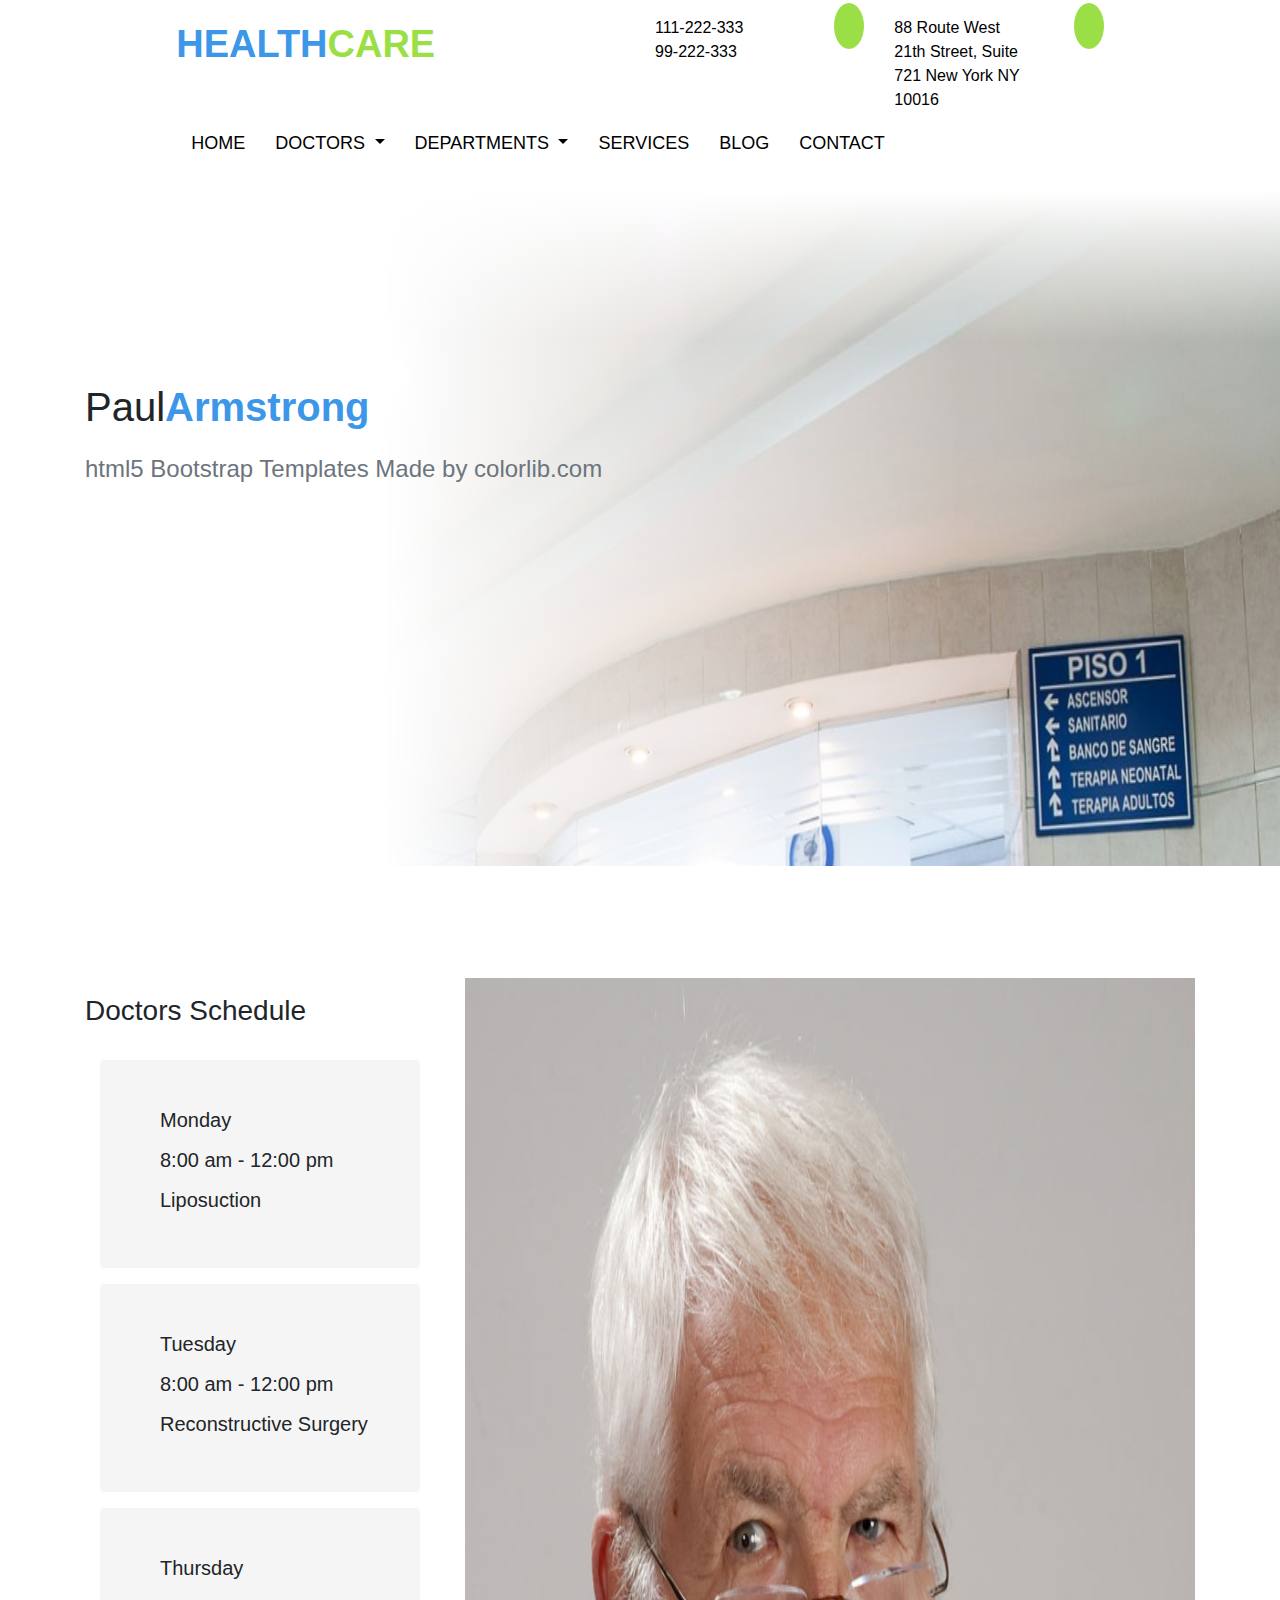
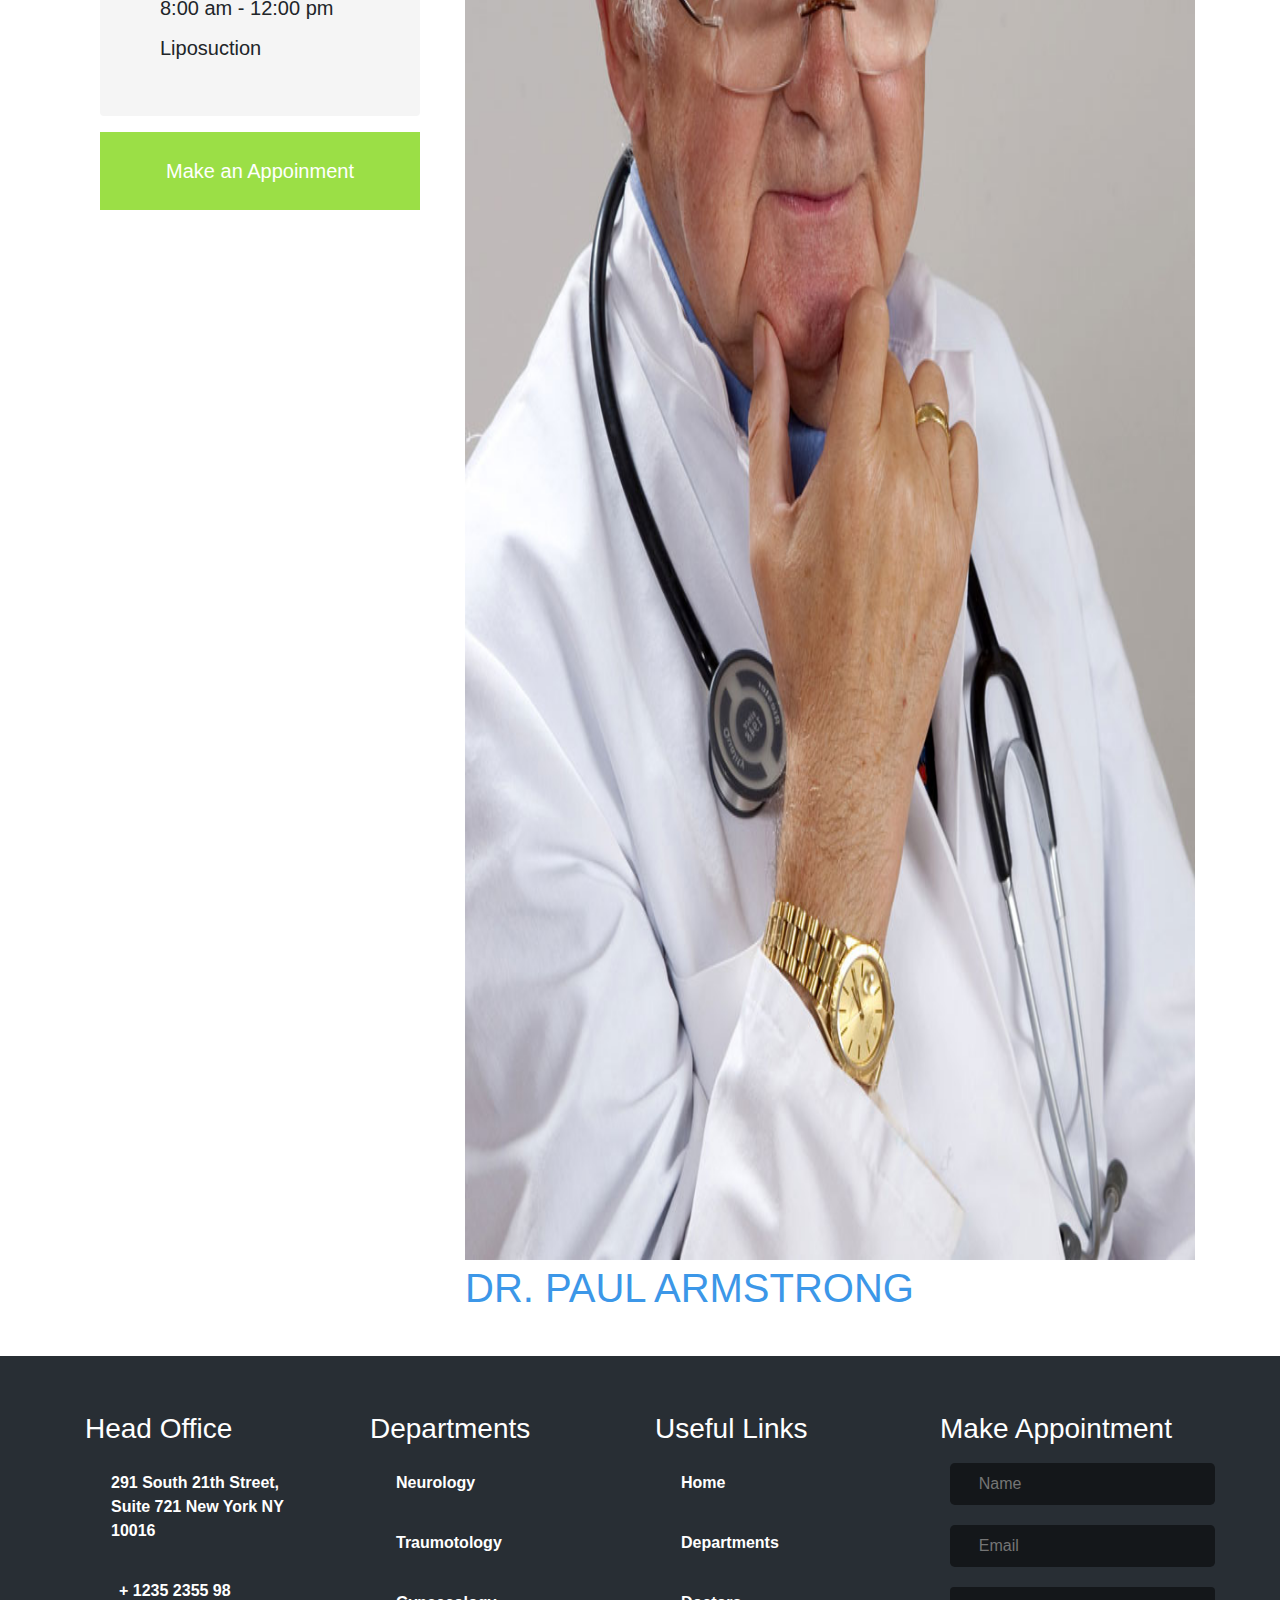
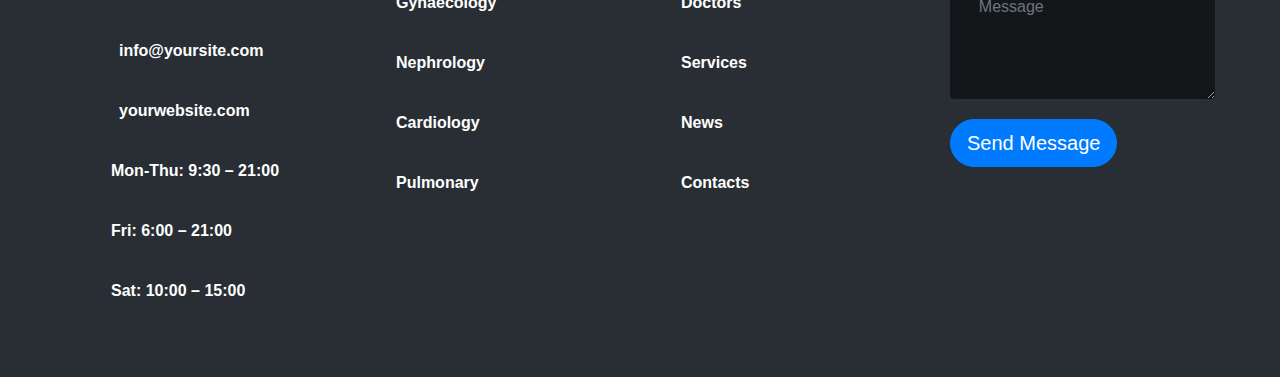
<file: doctor-single.html>
<html>
<head>
   <link rel="stylesheet" href="css/bootstrap.min.css">
 <link rel="stylesheet" href="https://use.fontawesome.com/releases/v5.7.2/css/all.css" integrity="sha384-fnmOCqbTlWIlj8LyTjo7mOUStjsKC4pOpQbqyi7RrhN7udi9RwhKkMHpvLbHG9Sr" crossorigin="anonymous">
  <link rel="stylesheet" href="css/animate.css">
  <link rel="stylesheet" href="css/animate.min.css">
  <link rel="stylesheet" href="css/doc-single.css"> 
</head>
    <title>
    
    </title>
    <body>
    <header>
        <nav class="navbar navbar-expand-lg navbar-light bg-transparent ">
        <div class="m-auto ">
            <div class="top-menu py-2">
                    <div class="row ">
                       <div class="col-lg-6 ">
                        <div class="logo">
                           <a href="index.html">
                             Health<span>care</span></a>
                           </div>
                        </div>
                        
                       <div class="col-lg-3 location1 ">
                        <div class="media">
                            <div class="media-body">
                            <p>
                           <a href="#">111-222-333</a>
                            <br>
                            <a href="#">99-222-333</a>
                           </p>
                            </div>
                          <span class="icon">
                           <i class="fas fa-phone"></i>
                           </span>
                        </div>
                          
                        </div>
                        
                       <div class="col-lg-3 location1 ">               
                            <div class="media">
                            <div class="media-body">
                                <a href="#">88 Route West 21th Street,</a>
                               <a href="#"> Suite 721 New York NY 10016</a> 
                           
                            </div>
                          <span class="icon">
                           <i class="fas fa-map-marker-alt ml-5"></i>
                           </span>
                           </div>
                        
                        </div>
                       
                       
                       </div>
                
        
            </div>
            <div class="nav-menue">
         <div class="container">
            <div class="row">
            <div class="col-xs-8">
        <div class="menu1">
     <button class="navbar-toggler" type="button" data-toggle="collapse" data-target="#navbarSupportedContent" aria-controls="navbarSupportedContent" aria-expanded="false" aria-label="Toggle navigation">
    <span class="navbar-toggler-icon"></span>
  </button>
    <div class="collapse navbar-collapse" id="navbarSupportedContent">
    <ul class="navbar-nav mr-auto">
      <li class="nav-item active">
        <a class="nav-link" href="index.html">HOME <span class="sr-only">(current)</span></a>
      </li>
    
         <li class="nav-item dropdown">
        <a class="nav-link dropdown-toggle" href="doctors.html" id="navbarDropdown" role="button" data-toggle="dropdown" aria-haspopup="true" aria-expanded="false">
         DOCTORS
        </a>
        <div class="dropdown-menu" aria-labelledby="navbarDropdown" >
          <a class="dropdown-item" href="doctor-single.html" target="_blank">Single Doctor</a>
        </div>
      </li>
        
        
      <li class="nav-item dropdown">
        <a class="nav-link dropdown-toggle" href="dept1.html" id="navbarDropdown" role="button" data-toggle="dropdown" aria-haspopup="true" aria-expanded="false">
          DEPARTMENTS
        </a>
        <div class="dropdown-menu" aria-labelledby="navbarDropdown">
          <a class="dropdown-item" href="#">Plasetic Surgery Department</a>
            <a class="dropdown-item" href="#">Dental Department</a>
          <a class="dropdown-item" href="#">Psychological Department</a>

        </div>
      </li>
     
      <li class="nav-item">
        <a class="nav-link" href="services.html"> SERVICES </a>
      </li>
      <li class="nav-item">
        <a class="nav-link" href="blog.html"> BLOG</a>
      </li>
      <li class="nav-item">
        <a class="nav-link" href="conact.html"> CONTACT</a>
      </li>
    </ul>
   
  </div>
                        
                </div>
            </div>

            </div>

        </div>        
        </div>
          </div>
      
         </nav>
    </header>
        
<section class="experienced-doc py-3">
    <div class="no-gutters piso1">   
    <img src="images/bg_6.jpg" class="w-100 h-75"> 
        <div class="piso1-layer">
        
        </div>
        <div class="piso2-layer">
        <div class="container pt-5 piso1-content">
            <div class="row pt-5">
            <div class="col-6 pt-5 fadeInUp wow">
                <h1 class="pt-5">Paul<strong>Armstrong</strong></h1>
                <h4 class="pt-3 text-muted">html5 Bootstrap Templates Made by colorlib.com</h4>
            </div>
            <div class="col-6"></div>
        </div> 
            </div>
        </div>


    </div>
    </section>
        
<button onclick="topFunction()" id="myBtn" title="Go to top"><i id="scroll" class="fa fa-arrow-up"></i></button>
    
        
<section class="aside-scroll py-5">
        
    <div class="container">
        <div class="row">
        <div class="schedule-cards col-lg-4 col-md-12 py-5 ">
        <h3 class="py-3 font-weight-normal">Doctors Schedule</h3>
        
         <div class="card py-4 px-3 my-3 mx-auto" style="width:20rem; ">
        <div class="card-body">
             <div class="media">
                          <i class="fa fa-calendar-alt fa-3x mr-3"></i>
                          <div class="media-body mx-2">
                            <h5 class="py-1">Monday</h5>
                            <h5 class="py-1">8:00 am - 12:00 pm</h5>
                            <h5 class="py-1">Liposuction</h5>
                           </div>
           </div> 
       </div>  
    </div>     
             <div class="card py-4 px-3 my-3  mx-auto" style="width:20rem; ">
        <div class="card-body">
             <div class="media">
                          <i class="fa fa-calendar-alt fa-3x mr-3"></i>
                          <div class="media-body mx-2">
                            <h5 class="py-1">Tuesday</h5>
                            <h5 class="py-1">8:00 am - 12:00 pm</h5>
                            <h5 class="py-1">Reconstructive Surgery</h5>
                           </div>
           </div> 
       </div>  
    </div>  
             <div class="card py-4 px-3 my-3  mx-auto" style="width:20rem;">
        <div class="card-body">
             <div class="media">
                          <i class="fa fa-calendar-alt fa-3x mr-3"></i>
                          <div class="media-body mx-2">
                            <h5 class="py-1">Thursday</h5>
                            <h5 class="py-1">8:00 am - 12:00 pm</h5>
                            <h5 class="py-1">Liposuction</h5>
                           </div>
           </div> 
       </div>  
    </div>  
            <button type="button" class="btn btn-success py-4 rounded-0 border-0 d-block mx-auto" style="width:20rem; background-color:#9bdf46; font-size:20px;" >Make an Appoinment</button>
             
            </div>		
        
        <div class="dr-scroll col-lg-8 col-md-12 py-5">
        <img src="images/about.jpg" class="h-100 w-100">     
            <h1 class="py-1">DR. PAUL ARMSTRONG</h1>
            <h5>Dental Hygenist</h5>
            <p class="py-2 text-muted" style="font-size:18px;">When she reached the first hills of the Italic Mountains, she had a last view back on the skyline of her hometown Bookmarksgrove, the headline of Alphabet Village and the subline of her own road, the Line Lane. Pityful a rethoric question ran over her cheek, then she continued her way.</p>
            <h4 class="pt-2">Biography</h4>
            <p class=" text-muted"  style="font-size:17px;">Even the all-powerful Pointing has no control about the blind texts it is an almost unorthographic life One day however a small line of blind text by the name of Lorem Ipsum decided to leave for the far World of Grammar.</p>
             <h4 class="pt-2">Professional Life</h4>
            <p class=" text-muted"  style="font-size:17px;">Even the all-powerful Pointing has no control about the blind texts it is an almost unorthographic life One day however a small line of blind text by the name of Lorem Ipsum decided to leave for the far World of Grammar.</p>
            <h4 class="pt-2 font-weight-normal">Connect Us Here </h4>
                
            <ul class="nav nav-new">
                <li class="nav-item">
                <a class="nav-link" href="#"><i class="fab fa-facebook-f"></i></a>
                </li>
                <li class="nav-item">
                <a class="nav-link" href="#"><i class="fab fa-twitter"></i></a>
                </li>
                <li class="nav-item">
                <a class="nav-link" href="#"><i class="fab fa-linkedin-in"></i></a>
                </li>
                <li class="nav-item">
                <a class="nav-link" href="#"><i class="fab fa-instagram"></i></a>
                </li>
          </ul>
            <h3 class="py-3">Contacts</h3>
            <div class="card my-2">
                  <div class="card-body">
                <h5 class=""> 
                <i class="fa fa-location-arrow fa-1x mr-3"></i>
                    198 West 21th Street, Suite 721 New York NY 10016
               </h5>
                  </div>
                </div><div class="card my-2">
                  <div class="card-body">
                  <h5> 
                    <i class="fa fa-phone fa-1x  mr-3"></i>
                    +01-123-456-7890
                   </h5>
                  </div>
                </div><div class="card my-2">
                  <div class="card-body">
                   <h5>
                       <a>
                    <i class="fa fa-paper-plane fa-1x mr-3"></i>
                     +01-123-456-7890
                       </a>
                   </h5>
                  </div>
                </div>
            
        
            
            
        </div>
     </div>
    </div>        
</section>        
              
       
    <footer class="py-5">
<div class="container">
    <div class="row text-white py-2">
        <div class="col-lg-3 col-md-6 col-sm-12">
            <h3>Head Office</h3>
            <ul class="nav flex-column">
                  <li class="nav-item">
                    <a class="nav-link" href="#">291 South 21th Street,<br> 
                     Suite 721 New York NY 10016</a>
                  </li>
                  <li class="nav-item">
                    <a class="nav-link" href="#"><i class="fa fa-phone mr-2"></i> 
                        + 1235 2355 98
                     </a>
                  </li>
                  <li class="nav-item">
                    <a class="nav-link" href="#"><i class="fa fa-envelope mr-2"></i>
                      info@yoursite.com
                      </a>
                  </li>
                  <li class="nav-item">
                    <a class="nav-link" href="#"><i class="fa fa-location-arrow mr-2"></i>
                       yourwebsite.com
                      </a>
                  </li>
                <li class="nav-item">
                    <a class="nav-link" href="#">Mon-Thu: 9:30 – 21:00</a>
                  </li>
                <li class="nav-item">
                    <a class="nav-link" href="#">Fri: 6:00 – 21:00 </a>
                  </li>
                <li class="nav-item">
                    <a class="nav-link" href="#">Sat: 10:00 – 15:00</a>
                  </li>
                
</ul>
        </div>
        <div class="col-lg-3 col-md-6 col-sm-12">
        
            <h3>Departments</h3>
            <ul class="nav flex-column">
                  <li class="nav-item">
                    <a class="nav-link" href="#">Neurology</a>
                  </li>
                  <li class="nav-item">
                    <a class="nav-link" href="#">Traumotology
                     </a>
                  </li>
                  <li class="nav-item">
                    <a class="nav-link" href="#">Gynaecology
                      </a>
                  </li>
                  <li class="nav-item">
                    <a class="nav-link" href="#">Nephrology
                      </a>
                  </li>
                <li class="nav-item">
                    <a class="nav-link" href="#">Cardiology</a>
                  </li>
                <li class="nav-item">
                    <a class="nav-link" href="#">Pulmonary </a>
                  </li>
                                
</ul>
        </div>
        <div class="col-lg-3 col-md-6 col-sm-12">
            <h3>Useful Links</h3>
            <ul class="nav flex-column">
                  <li class="nav-item">
                    <a class="nav-link" href="#">Home</a>
                  </li>
                  <li class="nav-item">
                    <a class="nav-link" href="#">Departments
                     </a>
                  </li>
                  <li class="nav-item">
                    <a class="nav-link" href="#">Doctors
                      </a>
                  </li>
                  <li class="nav-item">
                    <a class="nav-link" href="#">Services
                      </a>
                  </li>
                <li class="nav-item">
                    <a class="nav-link" href="#">News</a>
                  </li>
                <li class="nav-item">
                    <a class="nav-link" href="#">Contacts</a>
                  </li>
                         
            </ul> 
        </div>
        <div class="col-lg-3 col-md-6 col-sm-12">
        <h3>Make Appointment</h3>
         <ul class="nav flex-column">
                  <li class="nav-item">
                    <input type="text" class="form-control-lg" placeholder="Name" style="resize:both">
                  </li>
                  <li class="nav-item">
                   <input type="email" class="form-control-lg" id="inputEmail4" placeholder="Email" style="resize:both">
                      
                  </li>
                  <li class="nav-item">
                    <textarea class="form-control" id="exampleFormControlTextarea1" rows="4" placeholder="Message" style="resize:both"></textarea>
                  </li>
                     
               <li class="nav-item">
                <button type="button" class="btn btn-primary rounded-pill btn-lg font-weight-light" >Send Message</button>
                  </li> 
             
            </ul>
        
        </div>
    </div>
    </div>
</footer>        
        
     <script src="js/jquery-3.3.1.min.js"></script>    
    <script src="js/popper.min.js"></script>    
    <script src="js/bootstrap.bundle.min.js"></script>    
     <script src="js/wow.min.js"></script>
    <script>new WOW().init();</script> 
    <script>
        
//// When the user scrolls down 20px from the top of the document, show the button
window.onscroll = function() {scrollFunction()};
function scrollFunction() {
  if (document.body.scrollTop > 20 || document.documentElement.scrollTop > 20) {
    document.getElementById("myBtn").style.display = "block";
  } else
  {
    document.getElementById("myBtn").style.display = "none";
  }
}    
// When the user clicks on the button, scroll to the top of the document
function topFunction() {
    $(document).ready(function(){ 
    $(window).scroll(function(){ 
        if ($(this).scrollTop() > 10) { 
            $('#scroll').fadeIn(); 
        } else { 
            $('#scroll').fadeOut(); 
        } 
    }); 
    $('#scroll').click(function(){ 
        $("html, body").animate({ scrollTop: 0 }, 2000); 
        return false; 
    }); 
});
}
        
        
    </script>
        
        
    </body>
</html>
</file>
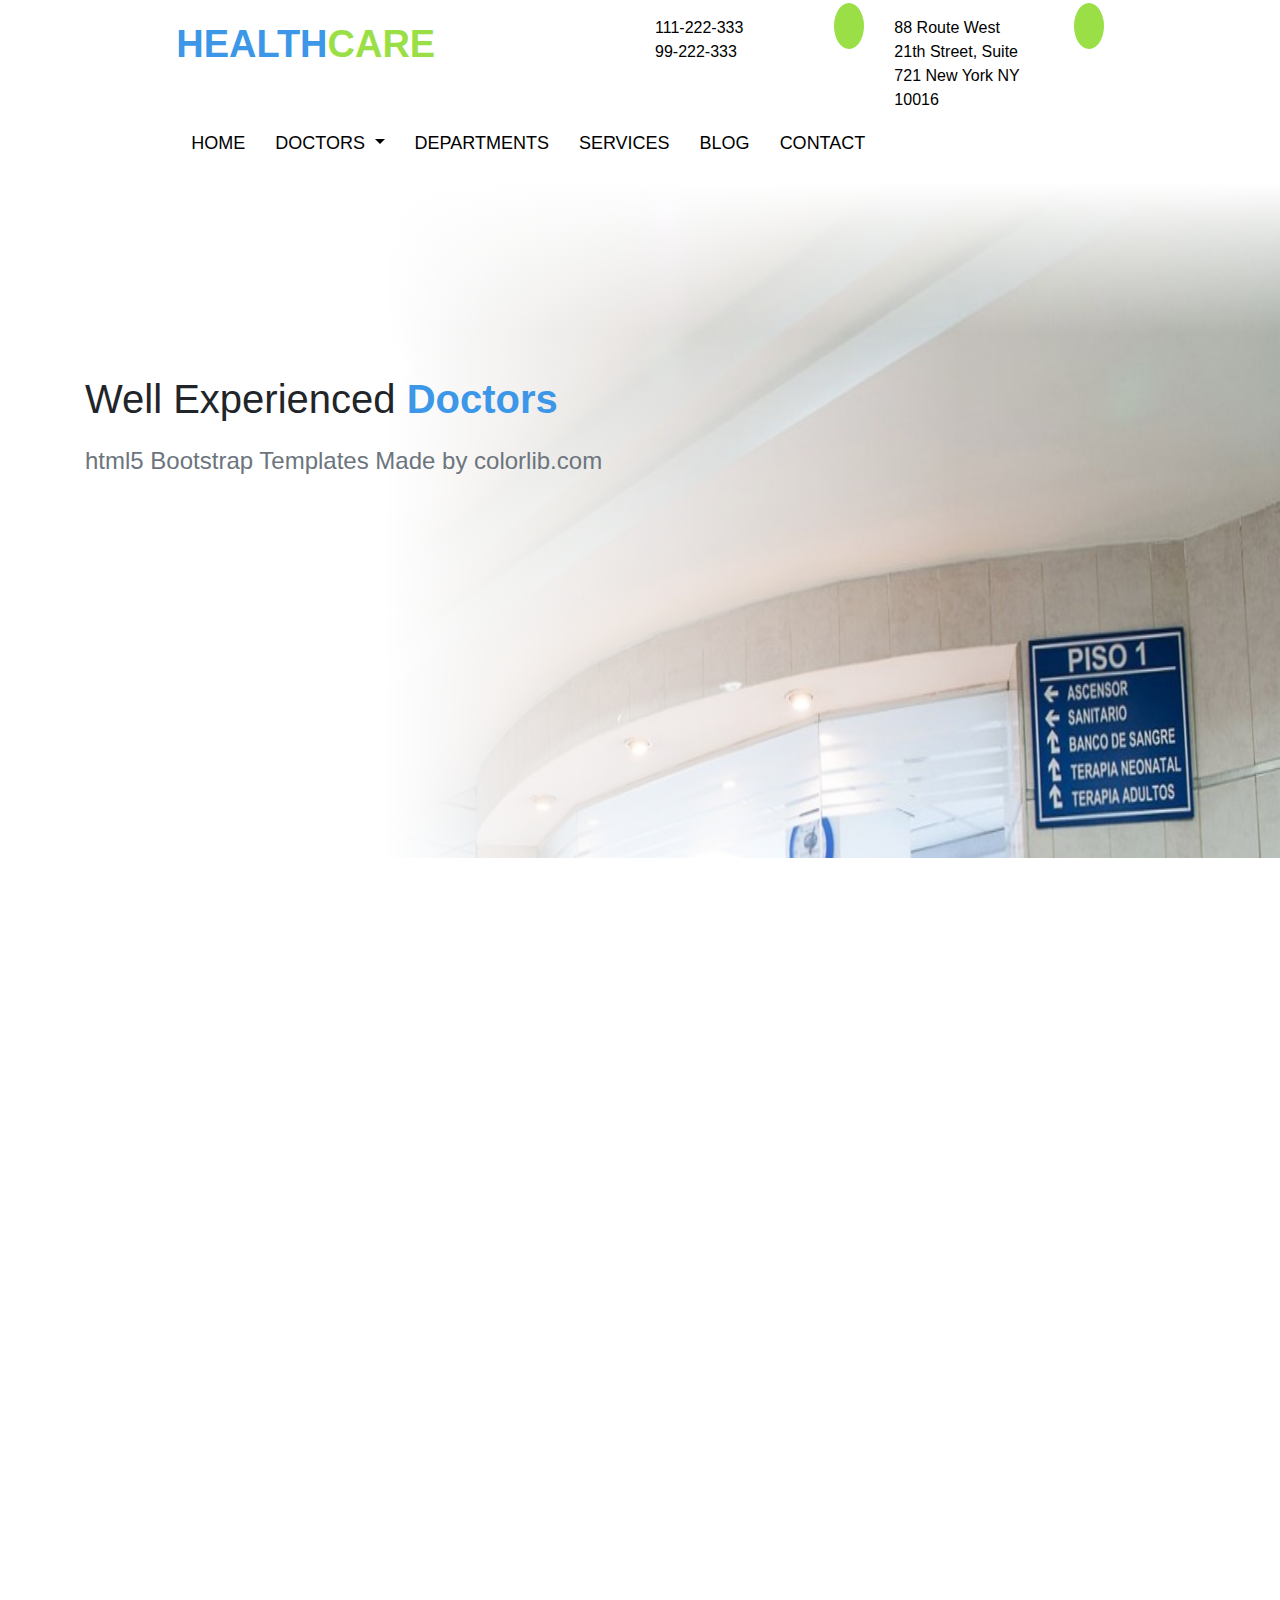
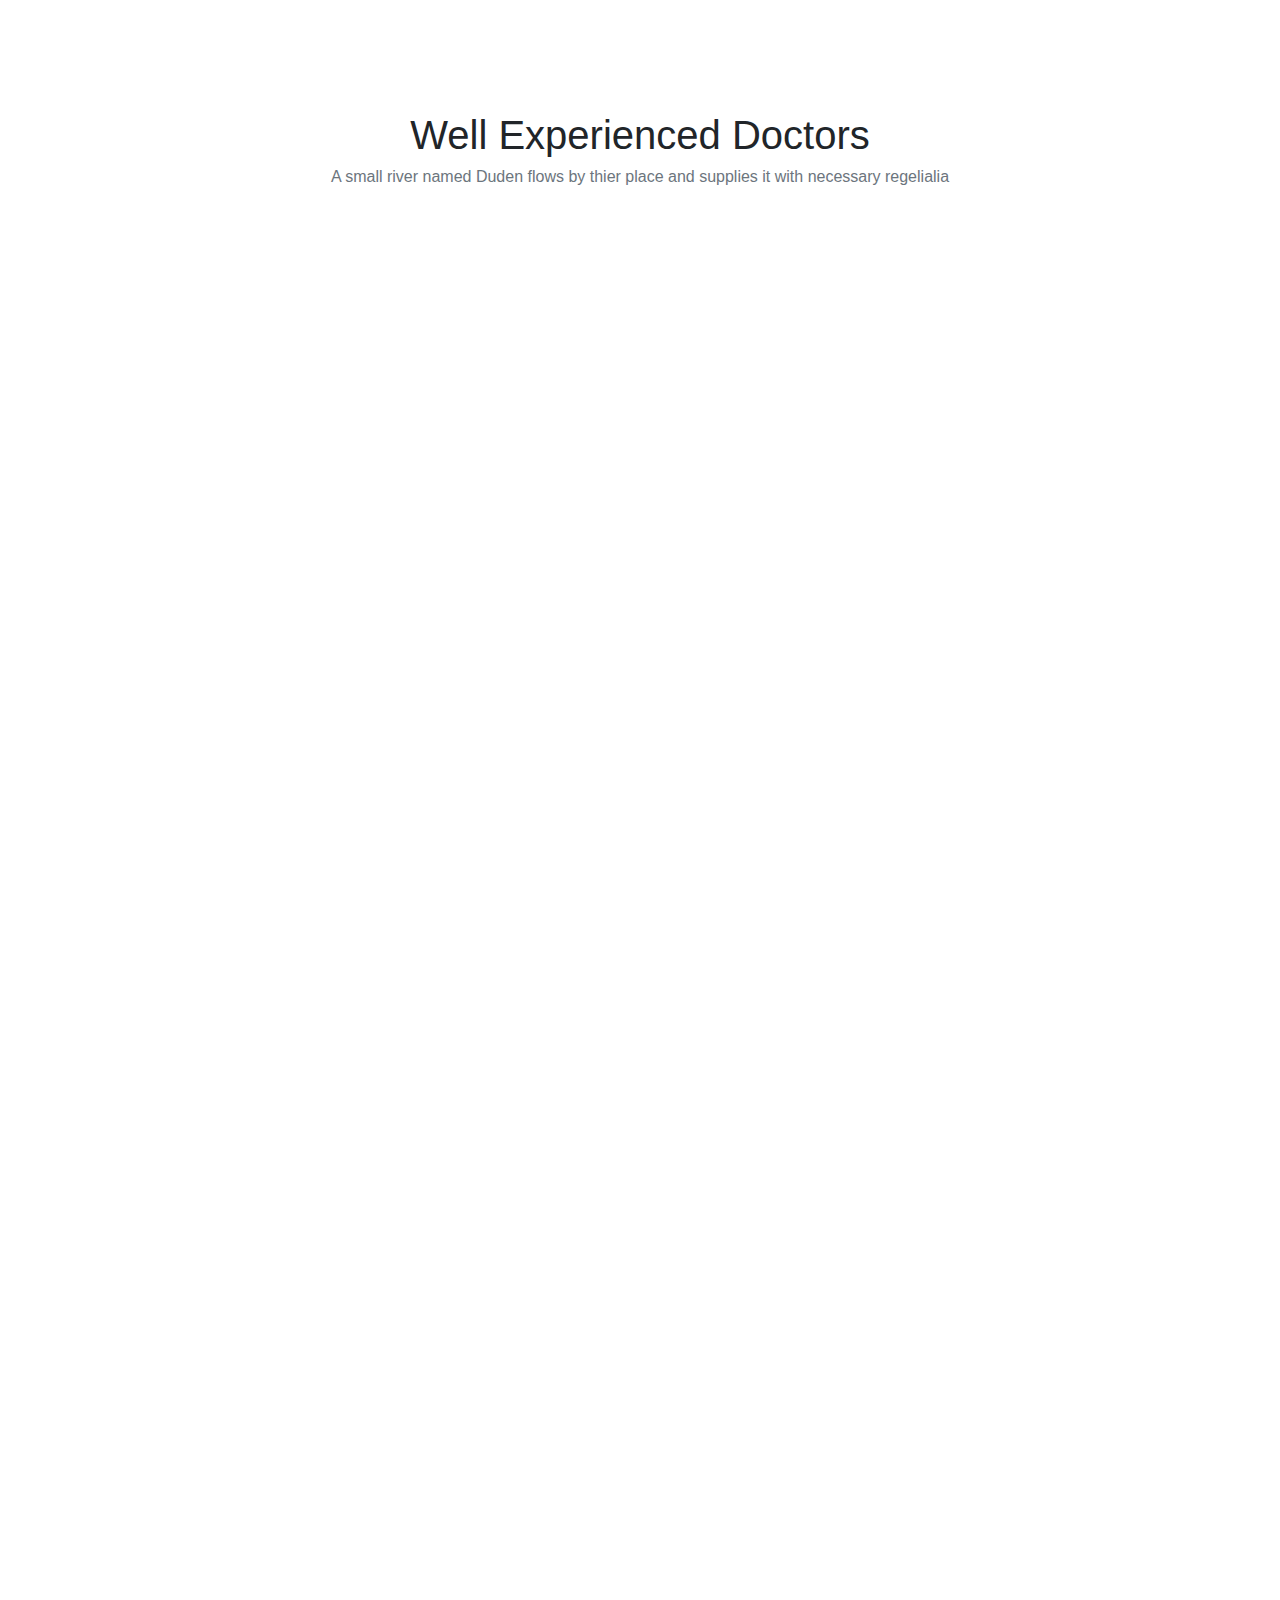
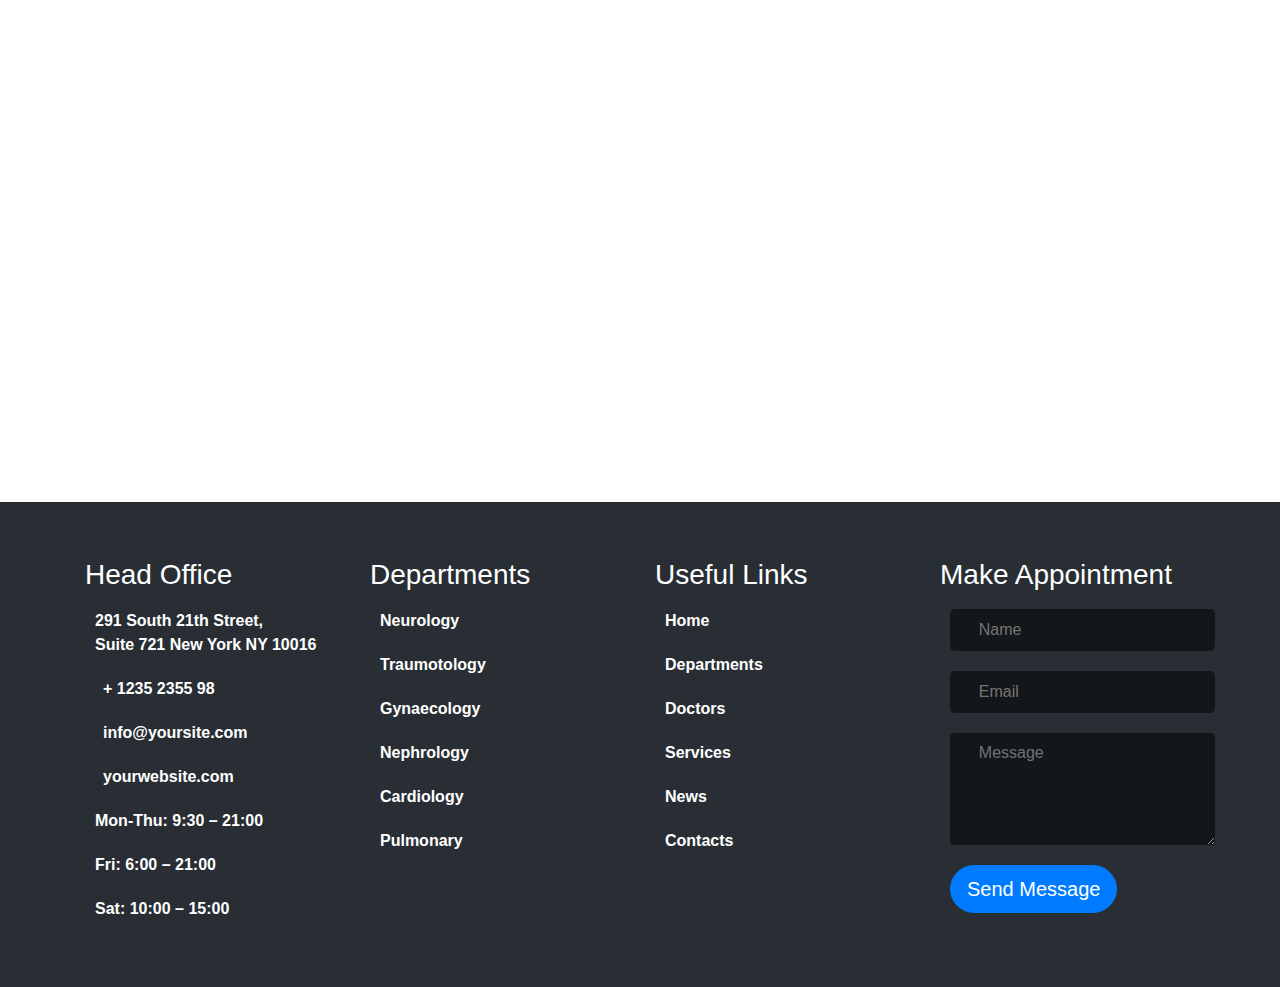
<file: doctors.html>
<html>
<head>
  <link rel="stylesheet" href="css/bootstrap.min.css">
 <link rel="stylesheet" href="https://use.fontawesome.com/releases/v5.7.2/css/all.css" integrity="sha384-fnmOCqbTlWIlj8LyTjo7mOUStjsKC4pOpQbqyi7RrhN7udi9RwhKkMHpvLbHG9Sr" crossorigin="anonymous">
  <link rel="stylesheet" href="css/animate.css">
  <link rel="stylesheet" href="css/animate.min.css">
  <link rel="stylesheet" href="css/doctors.css">

</head>
<title>
    
    
</title>
    
    
<body>

<header>
        <nav class="navbar navbar-expand-lg navbar-light bg-transparent ">
        <div class="m-auto ">
            <div class="top-menu py-2">
                    <div class="row ">
                       <div class="col-lg-6 ">
                        <div class="logo">
                           <a href="index.html">
                             Health<span>care</span></a>
                           </div>
                        </div>
                        
                       <div class="col-lg-3 location1 ">
                        <div class="media">
                            <div class="media-body">
                            <p>
                           <a href="#">111-222-333</a>
                            <br>
                            <a href="#">99-222-333</a>
                           </p>
                            </div>
                          <span class="icon">
                           <i class="fas fa-phone"></i>
                           </span>
                        </div>
                          
                        </div>
                        
                       <div class="col-lg-3 location1 ">               
                            <div class="media">
                            <div class="media-body">
                                <a href="#">88 Route West 21th Street,</a>
                               <a href="#"> Suite 721 New York NY 10016</a> 
                           
                            </div>
                          <span class="icon">
                           <i class="fas fa-map-marker-alt ml-5"></i>
                           </span>
                           </div>
                        
                        </div>
                       
                       
                       </div>
                
        
            </div>
            <div class="nav-menue">
         <div class="container">
            <div class="row">
            <div class="col-xs-8">
        <div class="menu1">
     <button class="navbar-toggler" type="button" data-toggle="collapse" data-target="#navbarSupportedContent" aria-controls="navbarSupportedContent" aria-expanded="false" aria-label="Toggle navigation">
    <span class="navbar-toggler-icon"></span>
  </button>
    <div class="collapse navbar-collapse" id="navbarSupportedContent">
    <ul class="navbar-nav mr-auto">
      <li class="nav-item active">
        <a class="nav-link" href="health.html" target="_blank">HOME <span class="sr-only">(current)</span></a>
      </li>
    
         <li class="nav-item dropdown">
        <a class="nav-link dropdown-toggle" href="#" id="navbarDropdown" role="button" data-toggle="dropdown" aria-haspopup="true" aria-expanded="false">
         DOCTORS
        </a>
        <div class="dropdown-menu" aria-labelledby="navbarDropdown" >
          <a class="dropdown-item" href="doctor-single.html" target="_blank">Single Doctor</a>
        </div>
      </li>
        
        
      <li class="nav-item">
        <a class="nav-link " href="dept1.html">
          DEPARTMENTS
        </a>

      </li>
     
      <li class="nav-item">
        <a class="nav-link" href="services.html">SERVICES </a>
      </li>
      <li class="nav-item">
        <a class="nav-link" href="blog.html" target="_blank" > BLOG</a>
      </li>
      <li class="nav-item">
        <a class="nav-link" href="conact.html" target="_blank"> CONTACT</a>
      </li>
    </ul>
   
  </div>
                        
                </div>
            </div>

            </div>

        </div>        
        </div>
          </div>
      
         </nav>
    </header>
    
    
<section class="experienced-doc py-2">
    <div class="no-gutters piso1">   
    <img src="images/bg_6.jpg" class="w-100 h-75"> 
        <div class="piso1-layer">
        
        </div>
        <div class="piso2-layer">
        <div class="container pt-5 piso1-content">
            <div class="row pt-5 fadeInUp wow">
            <div class="col-6 pt-5">
                <h1 class="pt-5 fon">Well Experienced <strong>Doctors</strong></h1>
                <h4 class="pt-3 text-muted">html5 Bootstrap Templates Made by colorlib.com</h4>
            </div>
            <div class="col-6"></div>
        </div> 
            </div>
        </div>


    </div>
    </section>
    
<button onclick="topFunction()" id="myBtn" title="Go to top"><i id="scroll" class="fa fa-arrow-up"></i></button>
    
<section class="about py-5">
<div class="container">
    <div class="row py-3">
        <div class="col-lg-6 pt-5 fadeInUp wow">
            <h2 class="pt-5">About Healthcare</h2>
            <p class="text-muted py-3">
            Even the all-powerful Pointing has no control about the blind texts it is an almost unorthographic life One day however a small line of blind text by the name of Lorem Ipsum decided to leave for the far World of Grammar.
          </p>

<div class="accordion" id="accordionExample">
  <div class="card my-3">
    <div class="card-header" id="headingOne">
      <h2 class="mb-0">
        <button class="btn btn-link w-100" type="button" data-toggle="collapse" data-target="#collapseOne" aria-expanded="true" aria-controls="collapseOne" id="btn-toggle1">
       <a id="icn1"><i class="fas fa-arrow-up fa-xs mx-2"></i></a>Our Mission
        </button>
      </h2>
    </div>

    <div id="collapseOne" class="collapse show" aria-labelledby="headingOne" data-parent="#accordionExample">
      <div class="card-body">
       <div class="row">
        <div class="col-md-6">
            <p>Far far away, behind the word mountains, far from the countries Vokalia and Consonantia, there live the blind texts. </p>
        </div>
        <div class="col-md-6">
            <p>Separated they live in Bookmarksgrove right at the coast of the Semantics, a large language ocean.</p>
        </div>
    </div>
      </div>
    </div>
  </div>
  <div class="card my-3">
    <div class="card-header" id="headingTwo">
      <h2 class="mb-0">
        <button class="btn btn-link collapsed w-100" type="button" data-toggle="collapse" data-target="#collapseTwo" aria-expanded="false" aria-controls="collapseTwo" id="btn-toggle2">
          <a id="icn2"><i class="fas fa-arrow-down fa-xs mx-2" ></i></a>Our Vision
        </button>
      </h2>
    </div>
    <div id="collapseTwo" class="collapse" aria-labelledby="headingTwo" data-parent="#accordionExample">
      <div class="card-body">
        <p>Far far away, behind the word <strong>mountains</strong>, far from the countries Vokalia and Consonantia, there live the blind texts. Separated they live in Bookmarksgrove right at the coast of the Semantics, a large language ocean.</p>
        <ul>
            <li>Separated they live in Bookmarksgrove right</li>
            <li>Separated they live in Bookmarksgrove right</li>
        </ul>
      </div>
    </div>
  </div>
  <div class="card my-3">
    <div class="card-header" id="headingThree">
      <h2 class="mb-0">
        <button class="btn btn-link collapsed w-100" type="button" data-toggle="collapse" data-target="#collapseThree" aria-expanded="false" aria-controls="collapseThree" id="btn-toggle3">
       <a id="icn3"><i class="fas fa-arrow-down fa-xs mx-2" ></i></a>Why Choose Us
        </button>
      </h2>
    </div>
    <div id="collapseThree" class="collapse" aria-labelledby="headingThree" data-parent="#accordionExample">
      <div class="card-body">
        <p>Far far away, behind the word <strong>mountains</strong>, far from the countries Vokalia and Consonantia, there live the blind texts. Separated they live in Bookmarksgrove right at the coast of the Semantics, a large language ocean.</p>
      </div>
    </div>
  </div>
</div>      
        </div>
        
 <div class="col-lg-6 fadeInUp wow">
        <img src="images/about.png" class="img-fluid">
        </div>
    </div>    
</div>
    
</section>    
<section class="docs-carousel">
        <div class="container text-center py-5"> 
            <h1>Well Experienced Doctors </h1>
            <h6 class="text-muted">A small river named Duden flows by thier place and supplies it with necessary regelialia</h6>
        </div> 
    <div class="container py-5 fadeInUp wow">  
 <div id="carouselExampleIndicators" class="carousel slide carousel-fade" data-ride="carousel" data-interval="3000">
 <div class="carousel-inner">
    <div class="carousel-item active">
        <div class="container">
            <div class="row py-5">
            <div class="col-lg-6 col-md-6 col-sm-12 pt-2">
                <h1 class="py-2">DR. PAUL ARMSTRONG</h1>
                <h5>Dental Hygenist </h5>
                <p class="py-2 text-muted">When she reached the first hills of the Italic Mountains, she had a last view back on the skyline of her hometown Bookmarksgrove, the headline of Alphabet Village and the subline of her own road, the Line Lane. Pityful a rethoric question ran over her cheek, then she continued her way.</p>
                <p class="py-2 text-muted">Even the all-powerful Pointing has no control about the blind texts it is an almost unorthographic life One day however a small line of blind text by the name of Lorem Ipsum decided to leave for the far World of Grammar.</p>
                <button type="button" class="btn btn-one rounded-pill btn-lg">Email US</button>
                <button type="button" class="btn btn-two rounded-pill btn-lg">Make an Appointment</button>
                
            </div>
          <div class="col-lg-6 col-md-6 col-sm-12">
            <img src="images/staff-3.jpg" class="h-75">
            </div>
        </div>
    </div>
        </div>
    <div class="carousel-item">
   <div class="container">
         <div class="row">
            <div class="col-lg-6 col-md-6 col-sm-12 pt-2">
                 <h1 class="py-2">DR. PAUL ARMSTRONG</h1>
                <h5>Dental Hygenist </h5>
                <p class="py-2 text-muted">When she reached the first hills of the Italic Mountains, she had a last view back on the skyline of her hometown Bookmarksgrove, the headline of Alphabet Village and the subline of her own road, the Line Lane. Pityful a rethoric question ran over her cheek, then she continued her way.</p>
                <p class="py-2 text-muted">Even the all-powerful Pointing has no control about the blind texts it is an almost unorthographic life One day however a small line of blind text by the name of Lorem Ipsum decided to leave for the far World of Grammar.</p>
                 <button type="button" class="btn btn-one rounded-pill btn-lg">Email US</button>
                <button type="button" class="btn btn-two rounded-pill btn-lg">Make an Appointment</button>
            </div>
          <div class="col-lg-6 col-md-6 col-sm-12">
              <img src="images/staff-2.jpg" class="h-75">
            </div>
        </div>
    </div>
    </div>
    <div class="carousel-item">
        <div class="container">
            
        
            <div class="row">
            <div class="col-lg-6 col-md-6 col-sm-12 pt-2">
                <h1 class="py-2">DR. PAUL ARMSTRONG</h1>
                <h5>Dental Hygenist </h5>
                <p class="py-2 text-muted">When she reached the first hills of the Italic Mountains, she had a last view back on the skyline of her hometown Bookmarksgrove, the headline of Alphabet Village and the subline of her own road, the Line Lane. Pityful a rethoric question ran over her cheek, then she continued her way.</p>
                <p class="py-2 text-muted">Even the all-powerful Pointing has no control about the blind texts it is an almost unorthographic life One day however a small line of blind text by the name of Lorem Ipsum decided to leave for the far World of Grammar.</p>
                 <button type="button" class="btn btn-one rounded-pill btn-lg">Email US</button>
                <button type="button" class="btn btn-two rounded-pill btn-lg">Make an Appointment</button>
            </div>
          <div class="col-lg-6 col-md-6 col-sm-12">
              <img src="images/staff-1.jpg" class="h-75">
            </div>
        </div>
    </div>
    </div>
      
     </div>
     <div class="arrows">
  <a class="carousel-control-prev" href="#carouselExampleIndicators" role="button" data-slide="prev">
        <i class="fa fa-arrow-left"></i>  
<!--    <span class="carousel-control-prev-icon" aria-hidden="true"></span>-->
<!--    <span class="sr-only"></span>-->
  </a>
  <a class="carousel-control-next" href="#carouselExampleIndicators" role="button" data-slide="next">
<!--
    <span class="carousel-control-next-icon" aria-hidden="true">
       
    </span>
-->
       <i class="fa fa-arrow-right"></i>  
<!--   <span class="sr-only"></span>-->
  </a>
     </div> 
</div>
    </div>
    
    <div class="container docs-cards py-5 ">
        <div class="row">
    <div class="col-lg-3 col-md-6 col-sm-12">
    <div class="card fadeInUp wow" style="width: 16rem;">
  <img src="images/staff-4.jpg" class="card-img-top img-fluid" alt="...">
  <div class="card-body pb-5 text-center">
    <h6 class="text-muted"> Orthopedic Surgeon</h6>
    <h4 class="card-title">Dr. Edward Dughlas</h4>
      
   <ul class="nav nav-new">
  <li class="nav-item">
    <a class="nav-link" href="#"><i class="fab fa-facebook-f"></i></a>
  </li>
  <li class="nav-item">
    <a class="nav-link" href="#"><i class="fab fa-twitter"></i></a>
  </li>
  <li class="nav-item">
    <a class="nav-link" href="#"><i class="fab fa-linkedin-in"></i></a>
  </li>
  <li class="nav-item">
    <a class="nav-link" href="#"><i class="fab fa-instagram"></i></a>
  </li>
</ul>
      
  </div>
</div>    
    </div>   
            
    <div class="col-lg-3 col-md-6 col-sm-12">
    <div class="card pb-4 fadeInUp wow" style="width: 16rem; animation-delay:0.2s">
  <img src="images/staff-2.jpg" class="card-img-top" alt="...">
  <div class="card-body pb-5 text-center">
    <h6 class="text-muted"> Orthopedic Surgeon</h6>
    <h4 class="card-title">Dr. Edward Dughlas</h4>
      
   <ul class="nav nav-new">
  <li class="nav-item">
    <a class="nav-link" href="#"><i class="fab fa-facebook-f"></i></a>
  </li>
  <li class="nav-item">
    <a class="nav-link" href="#"><i class="fab fa-twitter"></i></a>
  </li>
  <li class="nav-item">
    <a class="nav-link" href="#"><i class="fab fa-linkedin-in"></i></a>
  </li>
  <li class="nav-item">
    <a class="nav-link" href="#"><i class="fab fa-instagram"></i></a>
  </li>
</ul>
      
  </div>
</div>         
    
    </div> 
            
    <div class="col-lg-3 col-md-6 col-sm-12">
    <div class="card fadeInUp wow" style="width: 16rem;animation-delay:0.3s">
  <img src="images/staff-3.jpg" class="card-img-top" alt="...">
  <div class="card-body pb-5 text-center">
    <h6 class="text-muted"> Orthopedic Surgeon</h6>
    <h4 class="card-title">Dr. Edward Dughlas</h4>
      
   <ul class="nav nav-new">
  <li class="nav-item">
    <a class="nav-link" href="#"><i class="fab fa-facebook-f"></i></a>
  </li>
  <li class="nav-item">
    <a class="nav-link" href="#"><i class="fab fa-twitter"></i></a>
  </li>
  <li class="nav-item">
    <a class="nav-link" href="#"><i class="fab fa-linkedin-in"></i></a>
  </li>
  <li class="nav-item">
    <a class="nav-link" href="#"><i class="fab fa-instagram"></i></a>
  </li>
</ul>
      
  </div>
</div>          
    </div>    
    <div class="col-lg-3 col-md-6 col-sm-12">
    <div class="card fadeInUp wow" style="width: 16rem;animation-delay:0.4s">
  <img src="images/staff-1.jpg" class="card-img-top" alt="...">
  <div class="card-body pb-5 text-center">
    <h6 class="text-muted"> Orthopedic Surgeon</h6>
    <h4 class="card-title">Dr. Edward Dughlas</h4>
      
   <ul class="nav nav-new">
  <li class="nav-item">
    <a class="nav-link" href="#"><i class="fab fa-facebook-f"></i></a>
  </li>
  <li class="nav-item">
    <a class="nav-link" href="#"><i class="fab fa-twitter"></i></a>
  </li>
  <li class="nav-item">
    <a class="nav-link" href="#"><i class="fab fa-linkedin-in"></i></a>
  </li>
  <li class="nav-item">
    <a class="nav-link" href="#"><i class="fab fa-instagram"></i></a>
  </li>
</ul>
      
  </div>
</div>          
    </div>  
            
            
    </div>

        

    </div>
    
    
    </section>
    
<footer class="py-5">
<div class="container">
    <div class="row text-white py-2">
        <div class="col-lg-3 col-md-6 col-sm-12">
            <h3>Head Office</h3>
            <ul class="nav flex-column">
                  <li class="nav-item">
                    <a class="nav-link" href="#">291 South 21th Street,<br> 
                     Suite 721 New York NY 10016</a>
                  </li>
                  <li class="nav-item">
                    <a class="nav-link" href="#"><i class="fa fa-phone mr-2"></i> 
                        + 1235 2355 98
                     </a>
                  </li>
                  <li class="nav-item">
                    <a class="nav-link" href="#"><i class="fa fa-envelope mr-2"></i>
                      info@yoursite.com
                      </a>
                  </li>
                  <li class="nav-item">
                    <a class="nav-link" href="#"><i class="fa fa-location-arrow mr-2"></i>
                       yourwebsite.com
                      </a>
                  </li>
                <li class="nav-item">
                    <a class="nav-link" href="#">Mon-Thu: 9:30 – 21:00</a>
                  </li>
                <li class="nav-item">
                    <a class="nav-link" href="#">Fri: 6:00 – 21:00 </a>
                  </li>
                <li class="nav-item">
                    <a class="nav-link" href="#">Sat: 10:00 – 15:00</a>
                  </li>
                
</ul>
        </div>
        <div class="col-lg-3 col-md-6 col-sm-12">
        
            <h3>Departments</h3>
            <ul class="nav flex-column">
                  <li class="nav-item">
                    <a class="nav-link" href="#">Neurology</a>
                  </li>
                  <li class="nav-item">
                    <a class="nav-link" href="#">Traumotology
                     </a>
                  </li>
                  <li class="nav-item">
                    <a class="nav-link" href="#">Gynaecology
                      </a>
                  </li>
                  <li class="nav-item">
                    <a class="nav-link" href="#">Nephrology
                      </a>
                  </li>
                <li class="nav-item">
                    <a class="nav-link" href="#">Cardiology</a>
                  </li>
                <li class="nav-item">
                    <a class="nav-link" href="#">Pulmonary </a>
                  </li>
                                
</ul>
        </div>
        <div class="col-lg-3 col-md-6 col-sm-12">
            <h3>Useful Links</h3>
            <ul class="nav flex-column">
                  <li class="nav-item">
                    <a class="nav-link" href="#">Home</a>
                  </li>
                  <li class="nav-item">
                    <a class="nav-link" href="#">Departments
                     </a>
                  </li>
                  <li class="nav-item">
                    <a class="nav-link" href="#">Doctors
                      </a>
                  </li>
                  <li class="nav-item">
                    <a class="nav-link" href="#">Services
                      </a>
                  </li>
                <li class="nav-item">
                    <a class="nav-link" href="#">News</a>
                  </li>
                <li class="nav-item">
                    <a class="nav-link" href="#">Contacts</a>
                  </li>
                         
            </ul> 
        </div>
        <div class="col-lg-3 col-md-6 col-sm-12">
        <h3>Make Appointment</h3>
         <ul class="nav flex-column">
                  <li class="nav-item">
                    <input type="text" class="form-control-lg" placeholder="Name" style="resize:horizontal">
                  </li>
                  <li class="nav-item">
                   <input type="email" class="form-control-lg" id="inputEmail4" placeholder="Email" style="resize:both">
                      
                  </li>
                  <li class="nav-item">
                    <textarea class="form-control" id="exampleFormControlTextarea1" rows="4" placeholder="Message" style="resize:both"></textarea>
                  </li>
                     
               <li class="nav-item">
                <button type="button" class="btn btn-primary rounded-pill btn-lg font-weight-light">Send Message</button>
                  </li> 
             
            </ul>
        
        </div>
    </div>
    </div>
</footer>    

    
    <script src="js/jquery-3.3.1.min.js"></script>    
    <script src="js/popper.min.js"></script>    
    <script src="js/bootstrap.bundle.min.js"></script>    
     <script src="js/wow.min.js"></script>
    <script>new WOW().init();</script> 
    <script src="js/health.js"></script>
    
</body>

</html>
</file>
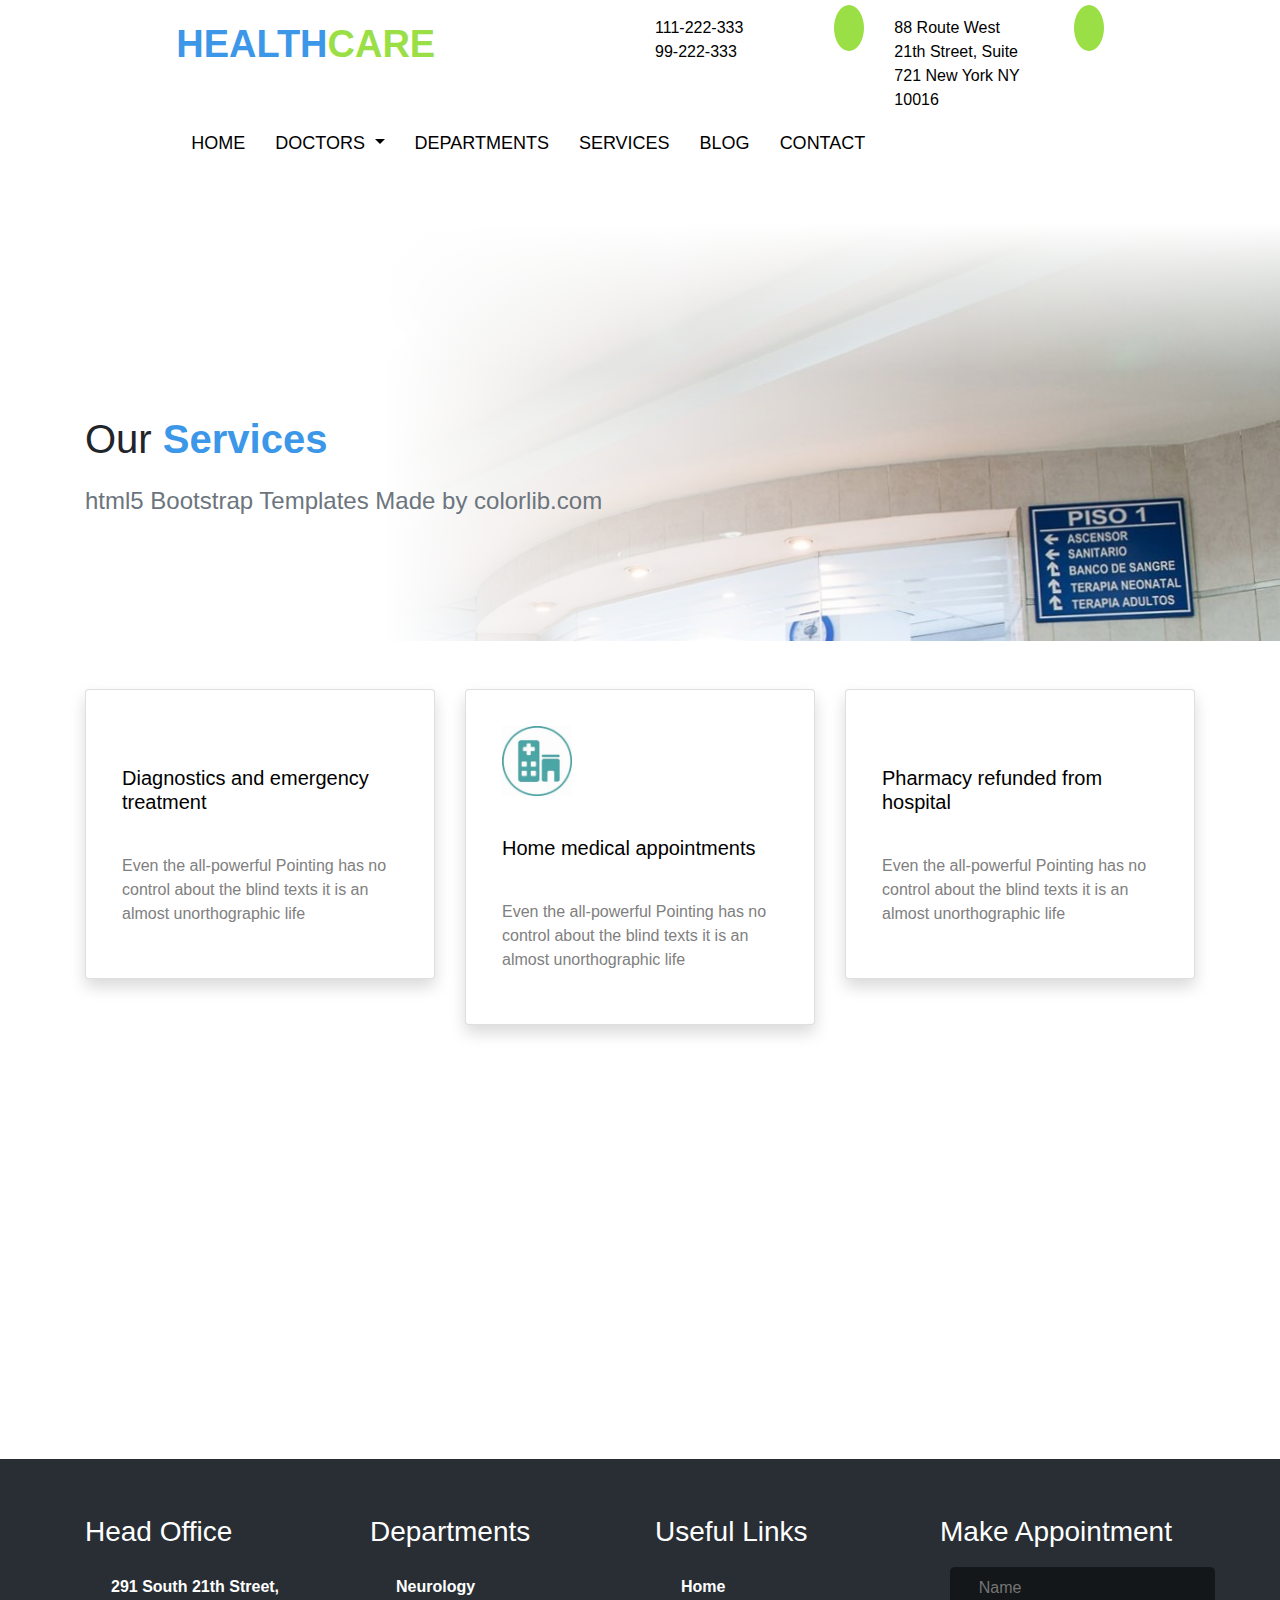
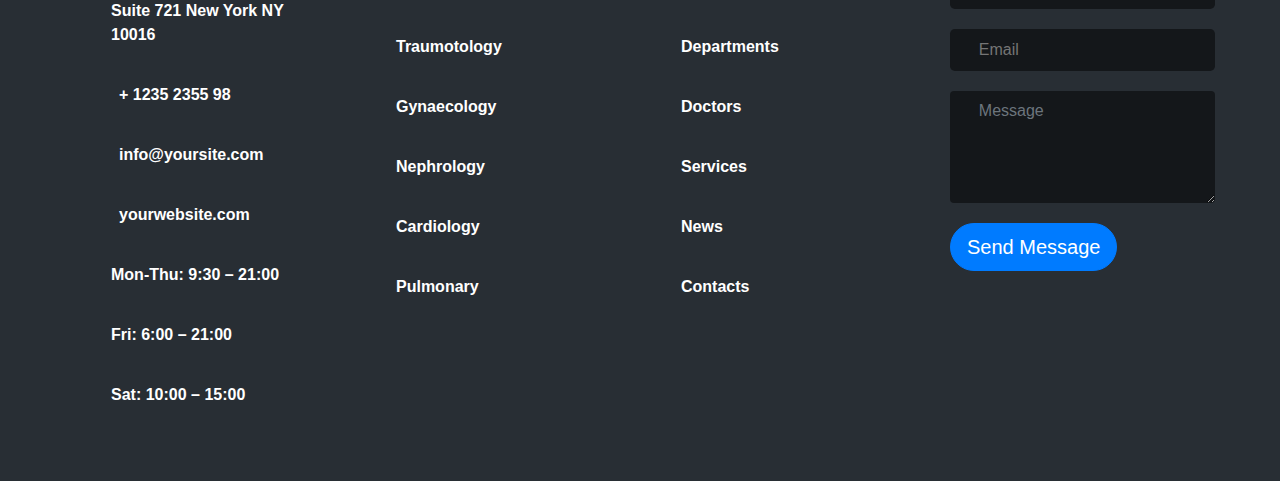
<file: services.html>
<!DOCTYPE html>
<html>
<head>
 <link rel="stylesheet" href="css/bootstrap.min.css">
  <link rel="stylesheet" href="css/animate.css">
  <link rel="stylesheet" href="css/animate.min.css">
<link rel="stylesheet" href="https://use.fontawesome.com/releases/v5.7.2/css/all.css" integrity="sha384-fnmOCqbTlWIlj8LyTjo7mOUStjsKC4pOpQbqyi7RrhN7udi9RwhKkMHpvLbHG9Sr" crossorigin="anonymous">
  <link rel="stylesheet" href="css/services.css">
    
</head>
  <body>
      
 <header>
        <nav class="navbar navbar-expand-lg navbar-light bg-transparent ">
        <div class="m-auto ">
            <div class="top-menu py-2">
                    <div class="row ">
                       <div class="col-lg-6 ">
                        <div class="logo">
                           <a href="index.html">
                             Health<span>care</span></a>
                           </div>
                        </div>
                        
                       <div class="col-lg-3 location1 ">
                        <div class="media">
                            <div class="media-body">
                            <p>
                           <a href="#">111-222-333</a>
                            <br>
                            <a href="#">99-222-333</a>
                           </p>
                            </div>
                          <span class="icon">
                           <i class="fas fa-phone"></i>
                           </span>
                        </div>
                          
                        </div>
                        
                       <div class="col-lg-3 location1 ">               
                            <div class="media">
                            <div class="media-body">
                                <a href="#">88 Route West 21th Street,</a>
                               <a href="#"> Suite 721 New York NY 10016</a> 
                           
                            </div>
                          <span class="icon">
                           <i class="fas fa-map-marker-alt ml-5"></i>
                           </span>
                           </div>
                        
                        </div>
                       
                       
                       </div>
                
        
            </div>
            <div class="nav-menue">
         <div class="container">
            <div class="row">
            <div class="col-xs-8">
        <div class="menu1">
     <button class="navbar-toggler" type="button" data-toggle="collapse" data-target="#navbarSupportedContent" aria-controls="navbarSupportedContent" aria-expanded="false" aria-label="Toggle navigation">
    <span class="navbar-toggler-icon"></span>
  </button>
    <div class="collapse navbar-collapse" id="navbarSupportedContent">
    <ul class="navbar-nav mr-auto">
      <li class="nav-item active">
        <a class="nav-link" href="health.html" target="_blank">HOME <span class="sr-only">(current)</span></a>
      </li>
    
         <li class="nav-item dropdown">
        <a class="nav-link dropdown-toggle" href="#" id="navbarDropdown" role="button" data-toggle="dropdown" aria-haspopup="true" aria-expanded="false">
         DOCTORS
        </a>
        <div class="dropdown-menu" aria-labelledby="navbarDropdown" >
          <a class="dropdown-item" href="doctor-single.html" target="_blank">Single Doctor</a>
        </div>
      </li>
        
        
      <li class="nav-item">
        <a class="nav-link " href="dept1.html">
          DEPARTMENTS
        </a>

      </li>
     
      <li class="nav-item">
        <a class="nav-link" href="services.html">SERVICES </a>
      </li>
      <li class="nav-item">
        <a class="nav-link" href="blog.html" target="_blank" > BLOG</a>
      </li>
      <li class="nav-item">
        <a class="nav-link" href="conact.html" target="_blank"> CONTACT</a>
      </li>
    </ul>
   
  </div>
                        
                </div>
            </div>

            </div>

        </div>        
        </div>
          </div>
      
         </nav>
    </header>
            
    <section class="experienced-doc py-5">
            <div class="no-gutters piso1">
            <img src="images/bg_6.jpg" class="w-100 h-75">
                <div class="piso1-layer">

                </div>
                <div class="piso2-layer">
                <div class="container pt-5 piso1-content">
                    <div class="row pt-5">
                    <div class="col-lg-6 pt-5 fadeInUp wow">
                        <h1 class="pt-5 fon">Our <strong>Services</strong></h1>
                        <h4 class="pt-3 text-muted">html5 Bootstrap Templates Made by colorlib.com</h4>
                    </div>
                    <div class="col-lg-6"></div>
                </div>
                    </div>
                </div>

            </div>
            </section>
      
    <section>
              <div class="container">
                <div class="row">
                  <div class="col-lg-4" >
                    <div class="card fadeInUp wow shadow p-3 mb-5 bg-white rounded">
                      <div class="card-body">
                         <i class="fa fa-user-md fa-3x" aria-hidden="true" style="color:#4CA6A6;"></i>
                         <h5 style="margin-top: 40px;">
                         <a href="#" style="color:black; text-decoration:none; ">Diagnostics and emergency treatment</a>
                         </h5>
                          <p style="margin-top: 40px; color:grey;">Even the all-powerful Pointing has no control about the blind texts it is an almost unorthographic life</p>
                      </div>
                    </div>
                  </div>
                  <div class="col-lg-4">
                    <div class="card fadeInUp wow shadow p-3 mb-5 bg-white rounded" style="animation-delay:0.2s;" >
                      <div class="card-body">
                         <img src="images/th.jpeg" alt="hospital" width="70" height="70"/>
                         <h5 style="margin-top: 40px;">
                          <a href="#" style="color:black; text-decoration:none;">Home medical appointments</a>
                         </h5>
                          <p style="margin-top: 40px; color:grey;">Even the all-powerful Pointing has no control about the blind texts it is an almost unorthographic life</p>
                      </div>
                    </div>
                  </div>
                  <div class="col-lg-4" >
                    <div class="card fadeInUp wow shadow p-3 mb-5 bg-white rounded" style="animation-delay:0.4s;" >
                      <div class="card-body">
                        <i class="fa fa-stethoscope fa-3x" aria-hidden="true" style="color:#4CA6A6;"></i>
                        <h5 style="margin-top: 40px;">
                        <a href="#" style="color:black; text-decoration:none;">Pharmacy refunded from hospital</a>
                        </h5>
                        <p style="margin-top: 40px; color:grey;">Even the all-powerful Pointing has no control about the blind texts it is an almost unorthographic life</p>
                      </div>
                    </div>
                  </div>
                </div><br/><br/>
                <div class="row">
                  <div class="col-lg-4">
                    <div class="card  fadeInUp wow shadow p-3 mb-5 bg-white rounded" style="animation-delay:0.6s;" >
                      <div class="card-body">
                         <i class="fa fa-heartbeat fa-3x" aria-hidden="true" style="color:#4CA6A6;"></i>
                         <h5 style="margin-top: 40px;">
                         <a href="#" style="color:black; text-decoration:none;">Long term medical care in a hospital</a>
                         </h5>
                          <p style="margin-top: 40px; color:grey;">Even the all-powerful Pointing has no control about the blind texts it is an almost unorthographic life</p>
                      </div>
                    </div>
                  </div>
                  <div class="col-lg-4">
                    <div class="card fadeInUp wow shadow p-3 mb-5 bg-white rounded"style="animation-delay:0.8s;" >
                      <div class="card-body">
                         <i class="fa fa-bed fa-3x" aria-hidden="true" style="color:#4CA6A6;"></i>
                         <h5 style="margin-top: 40px;">
                          <a href="#" style="color:black; text-decoration:none;">A specialized laboratory research</a>
                         </h5>
                          <p style="margin-top: 40px; color:grey;">Even the all-powerful Pointing has no control about the blind texts it is an almost unorthographic life</p>
                      </div>
                    </div>
                  </div>
                  <div class="col-lg-4">
                    <div class="card fadeInUp wow shadow p-3 mb-5 bg-white rounded" style="animation-delay:1s;"  >
                      <div class="card-body">
                        <i class="fa fa-ambulance fa-3x" aria-hidden="true" style="color:#4CA6A6;"></i>
                        <h5 style="margin-top: 40px;">
                        <a href="#" style="color:black; text-decoration:none;">Medical transport to the hospital</a>
                        </h5>
                        <p style="margin-top: 40px; color:grey;">Even the all-powerful Pointing has no control about the blind texts it is an almost unorthographic life</p>
                      </div>
                    </div>
                  </div>
                </div>
              </div>
            </section>

      
              
<footer class="py-5">
<div class="container">
    <div class="row text-white py-2">
        <div class="col-lg-3 col-md-6 col-sm-12">
            <h3>Head Office</h3>
            <ul class="nav flex-column">
                  <li class="nav-item">
                    <a class="nav-link" href="#">291 South 21th Street,<br> 
                     Suite 721 New York NY 10016</a>
                  </li>
                  <li class="nav-item">
                    <a class="nav-link" href="#"><i class="fa fa-phone mr-2"></i> 
                        + 1235 2355 98
                     </a>
                  </li>
                  <li class="nav-item">
                    <a class="nav-link" href="#"><i class="fa fa-envelope mr-2"></i>
                      info@yoursite.com
                      </a>
                  </li>
                  <li class="nav-item">
                    <a class="nav-link" href="#"><i class="fa fa-location-arrow mr-2"></i>
                       yourwebsite.com
                      </a>
                  </li>
                <li class="nav-item">
                    <a class="nav-link" href="#">Mon-Thu: 9:30 – 21:00</a>
                  </li>
                <li class="nav-item">
                    <a class="nav-link" href="#">Fri: 6:00 – 21:00 </a>
                  </li>
                <li class="nav-item">
                    <a class="nav-link" href="#">Sat: 10:00 – 15:00</a>
                  </li>
                
</ul>
        </div>
        <div class="col-lg-3 col-md-6 col-sm-12">
        
            <h3>Departments</h3>
            <ul class="nav flex-column">
                  <li class="nav-item">
                    <a class="nav-link" href="#">Neurology</a>
                  </li>
                  <li class="nav-item">
                    <a class="nav-link" href="#">Traumotology
                     </a>
                  </li>
                  <li class="nav-item">
                    <a class="nav-link" href="#">Gynaecology
                      </a>
                  </li>
                  <li class="nav-item">
                    <a class="nav-link" href="#">Nephrology
                      </a>
                  </li>
                <li class="nav-item">
                    <a class="nav-link" href="#">Cardiology</a>
                  </li>
                <li class="nav-item">
                    <a class="nav-link" href="#">Pulmonary </a>
                  </li>
                                
</ul>
        </div>
        <div class="col-lg-3 col-md-6 col-sm-12">
            <h3>Useful Links</h3>
            <ul class="nav flex-column">
                  <li class="nav-item">
                    <a class="nav-link" href="#">Home</a>
                  </li>
                  <li class="nav-item">
                    <a class="nav-link" href="#">Departments
                     </a>
                  </li>
                  <li class="nav-item">
                    <a class="nav-link" href="#">Doctors
                      </a>
                  </li>
                  <li class="nav-item">
                    <a class="nav-link" href="#">Services
                      </a>
                  </li>
                <li class="nav-item">
                    <a class="nav-link" href="#">News</a>
                  </li>
                <li class="nav-item">
                    <a class="nav-link" href="#">Contacts</a>
                  </li>
                         
            </ul> 
        </div>
        <div class="col-lg-3 col-md-6 col-sm-12">
        <h3>Make Appointment</h3>
         <ul class="nav flex-column">
                  <li class="nav-item">
                    <input type="text" class="form-control-lg" placeholder="Name">
                  </li>
                  <li class="nav-item">
                   <input type="email" class="form-control-lg" id="inputEmail4" placeholder="Email">
                      
                  </li>
                  <li class="nav-item">
                    <textarea class="form-control" id="exampleFormControlTextarea1" rows="4" placeholder="Message"></textarea>
                  </li>
                     
               <li class="nav-item">
                <button type="button" class="btn btn-primary rounded-pill btn-lg font-weight-light">Send Message</button>
                  </li> 
             
            </ul>
        
        </div>
    </div>
    </div>
</footer> 
        
      
    <script src="js/jquery-3.3.1.min.js"></script>
    <script src="js/popper.min.js"></script>
    <script src="js/bootstrap.bundle.min.js"></script>
     <script src="js/wow.min.js"></script>
      <script>new WOW().init();</script>
  </body>
</html>
</file>
<file: css/index-style.css>
/*Home page*/

*{
    padding: 0px;
    margin: 0px;
}
.header .top-menu a{
    text-decoration: none;
}
.header .logo{
    font-size: 38px;
    text-transform: uppercase;
    font-weight: 700;   
}
.header .logo a {
    color: #3c97e8;
}
.header .logo span{
    color: #9bdf46;
}
.header .icon i {
color: #fff;
background-color:#9bdf46; 
border-radius: 50%;
padding: 15px 15px; 
font-size:14px;     
}
.header .location1 a {
    color: black;
    font-size: 16px; 
    font-weight: 300;
}
@media only screen and (max-width:972px) {
  .location1{
    display: none!important;
  }
    .nav-menue button{
       position: absolute;
        top: 60px;
        right: 5px;
    }
}

.header .menu1 ul li a {
color: black !important;
font-size: 18px; 
font-weight:400;
padding:10px 15px !important; 
}
.header .active{
 color: #9bdf46; !important   
}

.header .nav-link:hover{
color:#9bdf46;
}


.icons
{
    background-color: #9bdf46;
    border:2px solid #9bdf46;
    border-radius: 50%;
    color: white;
    padding: 10px 10px;
    text-align: center;
}
.image
{
    position: relative;  
}
.carousel-caption
{
    background: linear-gradient(to right, white 0%, white 35%,rgba(255,255,255,0) 75% , rgba(255,255,255,0) 100%);
   position: absolute;
   right: 0px;
    bottom: 0px;
    left: 0px;
    top: 0px;
    color: black!important;
    text-align: left;
}

.carousel-indicators
{
  bottom:140px;
   position: absolute;
    margin-top: 20px;
}
.home-first-carousel .carousel-inner h1{
font-size:4rem;  
font-weight:300;    
}
.home-first-carousel .carousel-inner strong{
    font-weight:700;
}
.first-carousel .btn
{
    background-color: #9bdf46;
    color: white;
    text-transform: capitalize;
    font-size: 18px;
    font-weight: 600;
}
.first-carousel .btn:hover
{
    background-color: #337ab7;
    transition: all 1s;
    box-shadow: 0px 15px 10px -15px #111; 
}

.carousel-indicators li
{
  color: rgba(0,0 0,0.2);
   font-size: 10px;
    border: 2px solid rgba(0, 0, 0, 0.3);
    margin-right:10px;
    width: 15px; 
    height: 15px; 
    border-radius: 50%;
}
.carousel-indicators .active
{
background-color: #9bdf46!important;  
}

.home-first-carousel .layer
{
    position: absolute;
    background:-webkit-gradient(linear, left top, right top, from(#43DDE6), to(#3c97e8));
    color: white;
    margin-top:-110px;
    opacity:0.9;
    padding-top:10px;
    padding-bottom:20px;
   z-index: 657;
}
.home-first-carousel .layer span
{
    font-size:40px;
}
.services-cards .bord
{
    border: 1px solid #e6e6e6 ;   
    padding-top: 25px;
     padding-bottom: 30px;
    
}
.services-cards .bord .fa {
  font-size: 50px;
  color: #9c47fc;
  background:-webkit-gradient(linear, left top, right top, from(#43DDE6), to(#3c97e8));;
  -webkit-background-clip: text;
  -webkit-text-fill-color: transparent;
  margin-bottom: 30px;
}
.services-cards  .bord-capured{
      border: 1px solid #e6e6e6 ; 
    background-image: url(../images/Captured.PNG);
    background-size: cover;
}
.services-cards .btn-primary
{
    border: none;
    background-color: #9bdf46;
    padding:12px 15px;
}
.text-gray
{
    color: #666666;
}
.bg-blue
{
    background-color: #3c97e8;
}
.icon {
  text-align: center;
  width: 100px;
  height: 100px;
  display: inline-flex;
  align-items: center;
  justify-content: center;
  margin: 10px;
 
}

.cards 
{
    background-color:#fff;
    width: 55%;
    z-index: 10000px;
    position: absolute;
   right: 130px;
    top: 1950px;
    margin-bottom: 200px;
    height: 700px;
    padding: 20px 50px;
 

  
 
    
  
}

.cards i
{
    font-size: 40px;
    margin-right: 20px;
    color: #9c47fc;
    background:-webkit-gradient(linear, left top, right top, from(#43DDE6), to(#3c97e8));
    -webkit-background-clip: text;
    -webkit-text-fill-color: transparent;
}
.cards p
{
    color: #666666;    
}
*/
.rounded-circle
{
    width: 120px;
    height: 120px;
    margin-right:180px;
}
.cards h5
{
    margin-bottom: 25px;
}

.cards h1
{
    margin-top: 30px;
}
.reviews
{
    background-color: #f2f3f7;
    height: 500px;
    padding: 40px 50px;
    margin-top: 200px;
  
}
.reviews .media-body
{
    margin-left: 50px;
    
}

.reviews .carousel-control-prev1
{
   color:#000;
   left:50%;
    margin-right: 20px;
   


}
.reviews .carousel-control-next2
{
   color:#000; 
}


.reviews .stars
{
    color: #FFBC2C;
    font-size: 10px;
    margin-top: 15px;
    
}
 .reviews .arrow
{
  padding-top: 20px;
    width: 20%;
    margin:auto;
    float: right;
    
}
.reviews h1
{
    margin-top: 20px;
}
.reviews h5
{
    margin-bottom: 25px;
}
.reviews p
{
   margin-bottom: 25px; 
}
.reviews .carousel 
{
    padding-top: 50px;
}

/* FOOTER */
footer {
    background-color: #282e34;
    margin-top: 100px;
}
footer .nav-item{
padding: 10px;        
}
footer .nav-item a {
color: #ffff;   
font-size: 16px;
font-weight:600;    
}
footer .nav-item .nav-link i {
color:#3c97e8;    
}
footer .form-control-lg ,.form-control{
font-size: 1rem;
padding: .5rem 1.8rem;
background-color: rgba(0,0,0,0.5);
border: none;
color: #cccc;
}

/*SCROLL TO TOP BUTTON*/
#myBtn {
background: #9bdf46;
color: #fff;    
  display:none;
  position:fixed;
  bottom: 50px;
  right: 20px;
  z-index: 99;
  font-size:18px;
  border-radius:50%;
  border: none;    
  padding: 15px;
transition: all 2s;
}
/*CAROUSEL SLIDER*/

.docs-carousel .carousel-fade .carousel-item {
 opacity: 0;
 transition-duration: .6s;
 transition-property: opacity;
position: relative;    
}

.docs-carousel .carousel-fade  .carousel-item.active,
.carousel-fade  .carousel-item-next.carousel-item-left,
.carousel-fade  .carousel-item-prev.carousel-item-right {
  opacity: 1;
}

.docs-carousel .carousel-fade .active.carousel-item-left,
.carousel-fade  .active.carousel-item-right {
 opacity: 0;
}

.carousel-fade  .carousel-item-next,
.carousel-fade .carousel-item-prev,
.carousel-fade .carousel-item.active,
.carousel-fade .active.carousel-item-left,
.carousel-fade  .active.carousel-item-prev {
 transform: translateX(0);
 transform: translate3d(0, 0, 0);
}


.docs-carousel
{
    position: relative;
}
.docs-carousel .arrows {
    position: absolute;
    top: 95%;
    left:40px;
 /* background-color: rgba(0,0,0,0.3);*/
    height: 60px;
    color: black;
    width: 50px;
}
.docs-carousel .carousel-control-prev , .carousel-control-next{
background-color:#f9f9f9;  
}

.docs-carousel .carousel-control-prev , .carousel-control-next-icon{
color:black;
font-size:30px; 
}
 .docs-carousel .carousel-inner h1{
color: #3c97e8;
font-weight: 400;    
}
.docs-carousel .carousel-inner h5{
color: #adb5bd;
}
.docs-carousel .carousel-inner p {
font-size: 16px;
font-weight: 500;    
}
.docs-carousel .btn-one {
    background-color: #9bdf46;
    color: #fff;
    font-size:16px; 
}
.docs-carousel .btn-two {
    background-color: transparent;
    color:#9bdf46;
    border-color:#9bdf46;
    font-size:16px; 
}
.us i
{
  font-size: 50px;
  color: #9c47fc;
  display: block;
  background:-webkit-gradient(linear, left top, right top, from(#43DDE6), to(#3c97e8));;
  -webkit-background-clip: text;
  -webkit-text-fill-color: transparent;
  margin-bottom: 30px;  
}
.us .best 
{
    padding-top: 50px;
    padding-bottom: 30px;
    width: 50%;
    margin: auto;
    
}
.us .best h1
{
    margin-bottom: 30px;
    margin-left: 40px;
}
/*ABOUT SECION*/
.accordion .btn-link{
    font-weight:500;
    font-size: 16px;
    text-decoration: none;
    color: black;
}
.accordion .card {
    border:1px solid #e6e6e6 !important;
}
.card-header{
 background-color: #fff;
}
#headingOne {
background-color: #3c97e8;  
}
#headingOne button {
    color:#fff; 
}
.btn-link:hover{
text-decoration:none;
color: black;
}
.btn-link{
text-align: left;
}
</file>
<file: css/blog.css>
*{
    padding: 0px;
    margin:0px;
}

/*Home page*/

*{
    padding: 0px;
    margin: 0px;
}
.top-menu a{
    text-decoration: none;
}
.logo{
    font-size: 38px;
    text-transform: uppercase;
    font-weight: 700;   
}
.logo a {
    color: #3c97e8;
}
.logo span{
    color: #9bdf46;
}
.icon i {
color: #fff;
background-color:#9bdf46; 
border-radius: 50%;
padding: 15px 15px; 
font-size:14px;     
}
.location1 a {
    color: black;
    font-size: 16px; 
    font-weight: 300;
}
@media only screen and (max-width:972px) {
  .location1{
    display: none!important;
  }
    .nav-menue button{
       position: absolute;
        top: 60px;
        right: 5px;
    }
}

.menu1 ul li a {
color: black !important;
font-size: 18px; 
font-weight:400;
padding:10px 15px !important; 
}
.active{
 color: #9bdf46; !important   
}

.nav-link:hover{
color:#9bdf46;
}

/*Doctors Page*/

.piso1{
  position: relative;
}

.piso1-layer{ 
    background: linear-gradient(to right,white 0%,white 30%,rgba(255,255,255,0)75%, rgba(255,255,255,0)100%); 
    top:0px;
    right:0px;
    bottom:0px;
    left:0px;
    position: absolute;
}

.piso2-layer{
    background: linear-gradient(to bottom,white 0%, rgba(255,255,255,0)100%); 
    top:0px;
    right:0px;
    left:0px;
    height: 150px;
    position: absolute;
} 
.piso1-content h1 strong {
 color: #3c97e8;   
}
.piso1-content h4
{
    font-size: 24px;
    font-weight: 300;
    font-family: "Poppins", Arial, sans-serif;
}
.btn-link{
    font-weight:500;
    font-size: 16px;
    text-decoration: none;
    color: black;
}
.accordion .card {
    border:1px solid #e6e6e6 !important;
}
.card-header{
 background-color: #fff;
}
#headingOne {
background-color: #3c97e8;  
}
#headingOne button {
    color:#fff; 
}
.btn-link:hover{
text-decoration:none;
color: black;
}
.btn-link{
text-align: left;
}
.docs-cards .card{
border:none;  
box-shadow: 0px 11px 40px -13px rgba(0, 0, 0, 0.14);    
}
   
.nav-link{
margin: 0px;
padding: 0px;
}
.nav-new i{
margin: 8px;    
border:1px solid #f2f2f2; 
color: #cccccc;  
border-radius: 50%;
padding: 10px 10px; 
font-size:18px;     
}
/*SCROLL TO TOP BUTTON*/
#myBtn {
background: #9bdf46;
color: #fff;    
  display:none;
  position:fixed;
  bottom: 50px;
  right: 20px;
  z-index: 99;
  font-size:18px;
  border-radius:50%;
  border: none;    
  padding: 15px;
transition: all 2s;
}
/*first row*/
.text-gray
{
    color: #666666;
   
}

.numbers a
{
    text-decoration: none;
    color :3c97e8;
    border:1px solid #e6e6e6;
    border-radius: 50%;
    padding: 8px 15px;
    margin-right: 5px;
}
.numbers i
{
    text-decoration: none;
    color :3c97e8;
    border:1px solid #e6e6e6;
    border-radius: 50%;
    padding: 8px 15px;
    margin-right: 5px;
}

/* FOOTER */
footer {
    background-color: #282e34;
    margin-top: 100px;
}
footer .nav-item{
padding: 10px;        
}
footer .nav-item a {
color: #ffff;   
font-size: 16px;
font-weight:600;    
}
footer .nav-item .nav-link i {
color:#3c97e8;    
}
footer .form-control-lg ,.form-control{
font-size: 1rem;
padding: .5rem 1.8rem;
background-color: rgba(0,0,0,0.5);
border: none;
color: #cccc;
}
</file>
<file: css/contact.css>
*{
    padding: 0px;
    margin:0px;
}

/*Home page*/

*{
    padding: 0px;
    margin: 0px;
}
.top-menu a{
    text-decoration: none;
}
.logo{
    font-size: 38px;
    text-transform: uppercase;
    font-weight: 700;   
}
.logo a {
    color: #3c97e8;
}
.logo span{
    color: #9bdf46;
}
.icon i {
color: #fff;
background-color:#9bdf46; 
border-radius: 50%;
padding: 15px 15px; 
font-size:14px;     
}
.location1 a {
    color: black;
    font-size: 16px; 
    font-weight: 300;
}
@media only screen and (max-width:972px) {
  .location1{
    display: none!important;
  }
    .nav-menue button{
       position: absolute;
        top: 60px;
        right: 5px;
    }
}

.menu1 ul li a {
color: black !important;
font-size: 18px; 
font-weight:400;
padding:10px 15px !important; 
}
.active{
 color: #9bdf46; !important   
}

.nav-link:hover{
color:#9bdf46;
}
/*Doctors Page*/

.piso1{
  position: relative;
}

.piso1-layer{ 
    background: linear-gradient(to right,white 0%,white 30%,rgba(255,255,255,0)75%, rgba(255,255,255,0)100%); 
    top:0px;
    right:0px;
    bottom:0px;
    left:0px;
    position: absolute;
}

.piso2-layer{
    background: linear-gradient(to bottom,white 0%, rgba(255,255,255,0)100%); 
    top:0px;
    right:0px;
    left:0px;
    height: 150px;
    position: absolute;
} 
.piso1-content h1 strong {
 color: #3c97e8;   
}
.piso1-content h4
{
    font-size: 24px;
    font-weight: 300;
    font-family: "Poppins", Arial, sans-serif;
}
.btn-link{
    font-weight:500;
    font-size: 16px;
    text-decoration: none;
    color: black;
}
.accordion .card {
    border:1px solid #e6e6e6 !important;
}
.card-header{
 background-color: #fff;
}
#headingOne {
background-color: #3c97e8;  
}
#headingOne button {
    color:#fff; 
}
.btn-link:hover{
text-decoration:none;
color: black;
}
.btn-link{
text-align: left;
}
.docs-cards .card{
border:none;  
box-shadow: 0px 11px 40px -13px rgba(0, 0, 0, 0.14);    
}
   
.nav-link{
margin: 0px;
padding: 0px;
}
.nav-new i{
margin: 8px;    
border:1px solid #f2f2f2; 
color: #cccccc;  
border-radius: 50%;
padding: 10px 10px; 
font-size:18px;     
}

/*SCROLL TO TOP BUTTON*/
#myBtn {
background: #9bdf46;
color: #fff;    
  display:none;
  position:fixed;
  bottom: 50px;
  right: 20px;
  z-index: 99;
  font-size:18px;
  border-radius:50%;
  border: none;    
  padding: 15px;
transition: all 2s;
}


/*contact-information*/

.text-gray
{
    color: #666666;
   
}
.contact-info i
{
    color: #3c97e8;
    font-size: 17px;
    margin-right: 10px;
}

.contact-info a
{
    text-decoration: none;
    color:#3c97e8; 
}

/*get-in touch*/

.btn-primary
{
    background-color: #9bdf46;
    color: white;
    border: 2px solid #9bdf46;
    padding: 8px 20px;
}
.get-it .form-control
{
   background-color:#fff;
    border: 2px solid rgba(0, 0, 0, 0.1);
    

}


/* FOOTER */
footer {
    background-color: #282e34;
    margin-top: 100px;
}
footer .nav-item{
padding: 10px;        
}
footer .nav-item a {
color: #ffff;   
font-size: 16px;
font-weight:600;    
}
footer .nav-item .nav-link i {
color:#3c97e8;    
}
footer .form-control-lg ,.form-control{
font-size: 1rem;
padding: .5rem 1.8rem;
background-color: rgba(0,0,0,0.5);
border: none;
color: #cccc;
}
</file>
<file: css/dept1.css>
*{
  margin: 0 px;
  padding: 0 px;
}
/*HEADER*/
*{
    padding: 0px;
    margin:0px;
}

.top-menu a{
    text-decoration: none;
}
.logo{
    font-size: 38px;
    text-transform: uppercase;
    font-weight: 700;   
}
.logo a {
    color: #3c97e8;
}
.logo span{
    color: #9bdf46;
}
.icon i {
color: #fff;
background-color:#9bdf46; 
border-radius: 50%;
padding: 15px 15px; 
font-size:14px;     
}
.location1 a {
    color: black;
    font-size: 16px; 
    font-weight: 300;
}
@media only screen and (max-width:972px) {
  .location1{
    display: none!important;
  }
    .nav-menue button{
       position: absolute;
        top: 60px;
        right: 5px;
    }
}

.menu1 ul li .nav-link {
color: black !important;
font-size: 18px; 
font-weight:400;
padding:10px 15px !important; 
}
.active{
 color: #9bdf46; !important   
}

.nav-link:hover{
color:#9bdf46;
}
.dropdown-menu{
    background:#282e34;
}
.dropdown-item{
color: #fff !important;
}
.dropdown-item:hover{
    background: #282e34;
    color: #fff !important;
}
.piso1{
  position: relative;
}

.piso1-layer{ 
    background: linear-gradient(to right,white 0%,white 30%,rgba(255,255,255,0)75%, rgba(255,255,255,0)100%); 
    top:0px;
    right:0px;
    bottom:0px;
    left:0px;
    position: absolute;
}
.piso2-layer{
    background: linear-gradient(to bottom,white 0%, rgba(255,255,255,0)100%); 
    top:0px;
    right:0px;
    left:0px;
    height: 150px;
    position: absolute;
} 
.piso1-content h1 strong {
 color: #3c97e8;   
}
.piso1-content h4
{
    font-size: 24px;
    font-weight: 300;
    font-family: "Poppins", Arial, sans-serif;
}



.title{
  text-align: center;
  padding: 50px;
  font-family: sans-serif;
}
.title p{
  color:grey;
}
#h1{
  color:#3D97E8;
}
#h6{
  color:grey;
}
.p_doc{
  color:grey;
  font-family: sans-serif;
}
#img{
  width:600px;
  height:650px;
  padding-top: 50px;
}
#dept_doc{
  padding-top: 100px;
}
#email_us_btn{
  border-radius: 80px;
   padding :5px;
   width:100px;
  font-family: sans-serif;
  color:white;
   background-color: #9BDF46;
  border-color: #9BDF46;
  font-weight: bold;
}
#make_appoint_btn{
  border-radius: 80px;
   padding :5px;
   width:200px;
  font-family: sans-serif;
  color: #9BDF46;
   background-color:white;
  border-color: #9BDF46;
  font-weight: bold;
}
.cards{
  width:100%;
 margin-right: 50px;
 margin-bottom: 10px;
height:60px;
background-color:#FAFAFA ;
padding:15px;
}
.price{
  float: right;
  color:#3C97E8;

}
.cards:hover{
  background-color:#9BDF46;
  color:#FAFAFA;
transition: 1s;    
}
.cards:hover .price {
  color:#FAFAFA;
}


/* FOOTER */
footer {
    background-color: #282e34;
}
footer .nav-item{
padding: 10px;        
}
footer .nav-item a {
color: #ffff;    
font-size: 16px;
font-weight:600;    
}
footer .nav-item .nav-link i {
color:#3c97e8;    
}
footer .form-control-lg ,.form-control{
font-size: 1rem;
padding: .5rem 1.8rem;
background-color: rgba(0,0,0,0.5);
border: none;
color: #cccc;
}
</file>
<file: css/doc-single.css>
/*NAVBAR*/
*{
    padding: 0px;
    margin: 0px;
}
.top-menu a{
    text-decoration: none;
}
.logo{
    font-size: 38px;
    text-transform: uppercase;
    font-weight: 700;   
}
.logo a {
    color: #3c97e8;
}
.logo span{
    color: #9bdf46;
}
.icon i {
color: #fff;
background-color:#9bdf46; 
border-radius: 50%;
padding: 15px 15px; 
font-size:14px;     
}
.location1 a {
    color: black;
    font-size: 16px; 
    font-weight: 300;
}
@media only screen and (max-width:972px) {
  .location1{
    display: none!important;
  }
    .nav-menue button{
       position: absolute;
        top: 60px;
        right: 5px;
    }
}

.menu1 ul li .nav-link {
color: black !important;
font-size: 18px; 
font-weight:400;
padding:10px 15px !important; 
}
.active{
 color: #9bdf46; !important   
}

.nav-link:hover{
color:#9bdf46;
}
.dropdown-menu{
    background:#282e34;
}
.dropdown-item{
color: #fff !important;
}
.dropdown-item:hover{
    background: #282e34;
    color: #fff !important;
}

/*HEADER*/
.piso1{
  position: relative;
}

.piso1-layer{ 
    background: linear-gradient(to right,white 0%,white 30%,rgba(255,255,255,0)75%, rgba(255,255,255,0)100%); 
    top:0px;
    right:0px;
    bottom:0px;
    left:0px;
    position: absolute;
}
.piso2-layer{
    background: linear-gradient(to bottom,white 0%, rgba(255,255,255,0)100%); 
    top:0px;
    right:0px;
    left:0px;
    height: 150px;
    position: absolute;
} 
.piso1-content h1 strong {
 color: #3c97e8;   
}
.piso1-content h4
{
    font-size: 24px;
    font-weight: 300;
    font-family: "Poppins", Arial, sans-serif;
}


/*SCROLL TO TOP BUTTON*/
#myBtn {
background: #9bdf46;
color: #fff;    
  display:none;
  position:fixed;
  bottom: 50px;
  right: 20px;
  z-index: 99;
  font-size:18px;
  border-radius:50%;
  border: none;    
  padding: 15px;
transition: all 2s;
}

/*ASIDE SECTION*/
.schedule-cards
{
/*    position:fixed;*/
    z-index: 867;
    
}
.dr-scroll{
    overflow: auto;
}
.aside-scroll .schedule-cards .card {
    background-color:whitesmoke; 
    border:none;
    font-size: 16px;
    font-weight: 500;
    font-family: "Poppins", Arial, sans-serif;
        
}
.aside-scroll .schedule-cards .card  i{
    color: #9bdf46;
}
.aside-scroll .dr-scroll h1
{
color: #3c97e8;
font-weight: 400;
}
.aside-scroll .dr-scroll h5
{
    color:#adb5bd;
}
.aside-scroll .dr-scroll .nav-link{
margin: 6px;
padding: 0px;
}
.aside-scroll .dr-scroll .nav-new i{    
border:1px solid #f2f2f2; 
color: #cccccc;  
border-radius:50%;
padding: 10px 10px; 
font-size:18px;     
}
.aside-scroll .dr-scroll .card{
background-color:whitesmoke; 
border:none;    
}
.aside-scroll .dr-scroll .card h5{
color:rgba(0,0,0,0.5);
    font-weight: 400;
}
.aside-scroll .dr-scroll .card i{
    color: #9bdf46;
}
/* FOOTER */
footer {
    background-color: #282e34;    
}
footer .nav-item{
padding: 10px;        
}
footer .nav-item a {
color: #ffff;    
font-size: 16px;
font-weight:600;    
}
footer .nav-item .nav-link i {
color:#3c97e8;    
}
footer .form-control-lg ,.form-control{
font-size: 1rem;
padding: .5rem 1.8rem;
background-color: rgba(0,0,0,0.5);
border: none;
color: #cccc;
}
</file>
<file: css/doctors.css>
/*HEADER*/
*{
    padding: 0px;
    margin:0px;
}

.top-menu a{
    text-decoration: none;
}
.logo{
    font-size: 38px;
    text-transform: uppercase;
    font-weight: 700;   
}
.logo a {
    color: #3c97e8;
}
.logo span{
    color: #9bdf46;
}
.icon i {
color: #fff;
background-color:#9bdf46; 
border-radius: 50%;
padding: 15px 15px; 
font-size:14px;     
}
.location1 a {
    color: black;
    font-size: 16px; 
    font-weight: 300;
}
@media only screen and (max-width:972px) {
  .location1{
    display: none!important;
  }
    .nav-menue button{
       position: absolute;
        top: 60px;
        right: 5px;
    }
}

.menu1 ul li .nav-link {
color: black !important;
font-size: 18px; 
font-weight:400;
padding:10px 15px !important; 
}
.active{
 color: #9bdf46; !important   
}

.nav-link:hover{
color:#9bdf46;
}
.dropdown-menu{
    background:#282e34;
}
.dropdown-item{
color: #fff !important;
}
.dropdown-item:hover{
    background: #282e34;
    color: #fff !important;
}
.piso1{
  position: relative;
}

.piso1-layer{ 
    background: linear-gradient(to right,white 0%,white 30%,rgba(255,255,255,0)75%, rgba(255,255,255,0)100%); 
    top:0px;
    right:0px;
    bottom:0px;
    left:0px;
    position: absolute;
}
.piso2-layer{
    background: linear-gradient(to bottom,white 0%, rgba(255,255,255,0)100%); 
    top:0px;
    right:0px;
    left:0px;
    height: 150px;
    position: absolute;
} 
.piso1-content h1 strong {
 color: #3c97e8;   
}
.piso1-content h4
{
    font-size: 24px;
    font-weight: 300;
    font-family: "Poppins", Arial, sans-serif;
}


/*SCROLL TO TOP BUTTON*/
#myBtn {
background: #9bdf46;
color: #fff;    
  display:none;
  position:fixed;
  bottom: 50px;
  right: 20px;
  z-index: 99;
  font-size:18px;
  border-radius:50%;
  border: none;    
  padding: 15px;
transition: all 2s;
}

/*ABOUT SECION*/
.accordion .btn-link{
    font-weight:500;
    font-size: 16px;
    text-decoration: none;
    color: black;
}
.accordion .card {
    border:1px solid #e6e6e6 !important;
}
.card-header{
 background-color: #fff;
}
#headingOne {
background-color: #3c97e8;  
}
#headingOne button {
    color:#fff; 
}
.btn-link:hover{
text-decoration:none;
color: black;
}
.btn-link{
text-align: left;
}


/*experienced-doc Section - CAROUSEL SLIDER - docs-cards*/
.docs-cards .card{
border:none;  
box-shadow: 0px 11px 40px -13px rgba(0, 0, 0, 0.14);    
} 
.nav-link{
margin: 0px;
padding: 0px;
}
.nav-new i{
margin: 8px;    
border:1px solid #f2f2f2; 
color: #cccccc;  
border-radius: 50%;
padding: 10px 10px; 
font-size:18px;     
}


.carousel-fade .carousel-item {
 opacity: 0;
 transition-duration: .6s;
 transition-property: opacity;
position: relative;    
}

.carousel-fade  .carousel-item.active,
.carousel-fade  .carousel-item-next.carousel-item-left,
.carousel-fade  .carousel-item-prev.carousel-item-right {
  opacity: 1;
}

.carousel-fade .active.carousel-item-left,
.carousel-fade  .active.carousel-item-right {
 opacity: 0;
}

.carousel-fade  .carousel-item-next,
.carousel-fade .carousel-item-prev,
.carousel-fade .carousel-item.active,
.carousel-fade .active.carousel-item-left,
.carousel-fade  .active.carousel-item-prev {
 transform: translateX(0);
 transform: translate3d(0, 0, 0);
}


.arrows {
    position: absolute;
    top: 85%;
    left:5%;
    height:60px;
    width:15%;
}
.arrows i {
font-size:26px;
color:black;
padding: 30px 40px;    
background-color:#e6e6e6;   
} 

.docs-carousel .carousel-inner h1{
color: #3c97e8;
font-weight: 400;    
}
.docs-carousel .carousel-inner h5{
color: #adb5bd;
}
.docs-carousel .carousel-inner p {
font-size: 16px;
font-weight: 500;    
}
.docs-carousel .btn-one {
    background-color: #9bdf46;
    color: #fff;
    font-size:16px; 
}
.docs-carousel .btn-two {
    background-color: transparent;
    color:#9bdf46;
    border-color:#9bdf46;
    font-size:16px; 
}


/* FOOTER */
footer {
    background-color: #282e34;
}
footer .nav-item{
padding: 10px;        
}
footer .nav-item a {
color: #ffff;    
font-size: 16px;
font-weight:600;    
}
footer .nav-item .nav-link i {
color:#3c97e8;    
}
footer .form-control-lg ,.form-control{
font-size: 1rem;
padding: .5rem 1.8rem;
background-color: rgba(0,0,0,0.5);
border: none;
color: #cccc;
}
</file>
<file: css/services.css>
*{
    padding: 0px;
    margin:0px;
}

.top-menu a{
    text-decoration: none;
}
.logo{
    font-size: 38px;
    text-transform: uppercase;
    font-weight: 700;   
}
.logo a {
    color: #3c97e8;
}
.logo span{
    color: #9bdf46;
}
.icon i {
color: #fff;
background-color:#9bdf46; 
border-radius: 50%;
padding: 15px 15px; 
font-size:14px;     
}
.location1 a {
    color: black;
    font-size: 16px; 
    font-weight: 300;
}
@media only screen and (max-width:972px) {
  .location1{
    display: none!important;
  }
    .nav-menue button{
       position: absolute;
        top: 60px;
        right: 5px;
    }
}

.menu1 ul li .nav-link {
color: black !important;
font-size: 18px; 
font-weight:400;
padding:10px 15px !important; 
}
.active{
 color: #9bdf46; !important   
}

.nav-link:hover{
color:#9bdf46;
}
.dropdown-menu{
    background:#282e34;
}
.dropdown-item{
color: #fff !important;
}
.dropdown-item:hover{
    background: #282e34;
    color: #fff !important;

}
.piso1{
  position: relative;
}

.piso1-layer{ 
    background: linear-gradient(to right,white 0%,white 30%,rgba(255,255,255,0)75%, rgba(255,255,255,0)100%); 
    top:0px;
    right:0px;
    bottom:0px;
    left:0px;
    position: absolute;
}
.piso2-layer{
    background: linear-gradient(to bottom,white 0%, rgba(255,255,255,0)100%); 
    top:0px;
    right:0px;
    left:0px;
    height: 150px;
    position: absolute;
} 
.piso1-content h1 strong {
 color: #3c97e8;   
}
.piso1-content h4
{
    font-size: 24px;
    font-weight: 300;
    font-family: "Poppins", Arial, sans-serif;
}


/* FOOTER */
footer {
    background-color: #282e34;
}
footer .nav-item{
padding: 10px;        
}
footer .nav-item a {
color: #ffff;    
font-size: 16px;
font-weight:600;    
}
footer .nav-item .nav-link i {
color:#3c97e8;    
}
footer .form-control-lg ,.form-control{
font-size: 1rem;
padding: .5rem 1.8rem;
background-color: rgba(0,0,0,0.5);
border: none;
color: #cccc;
}
</file>
